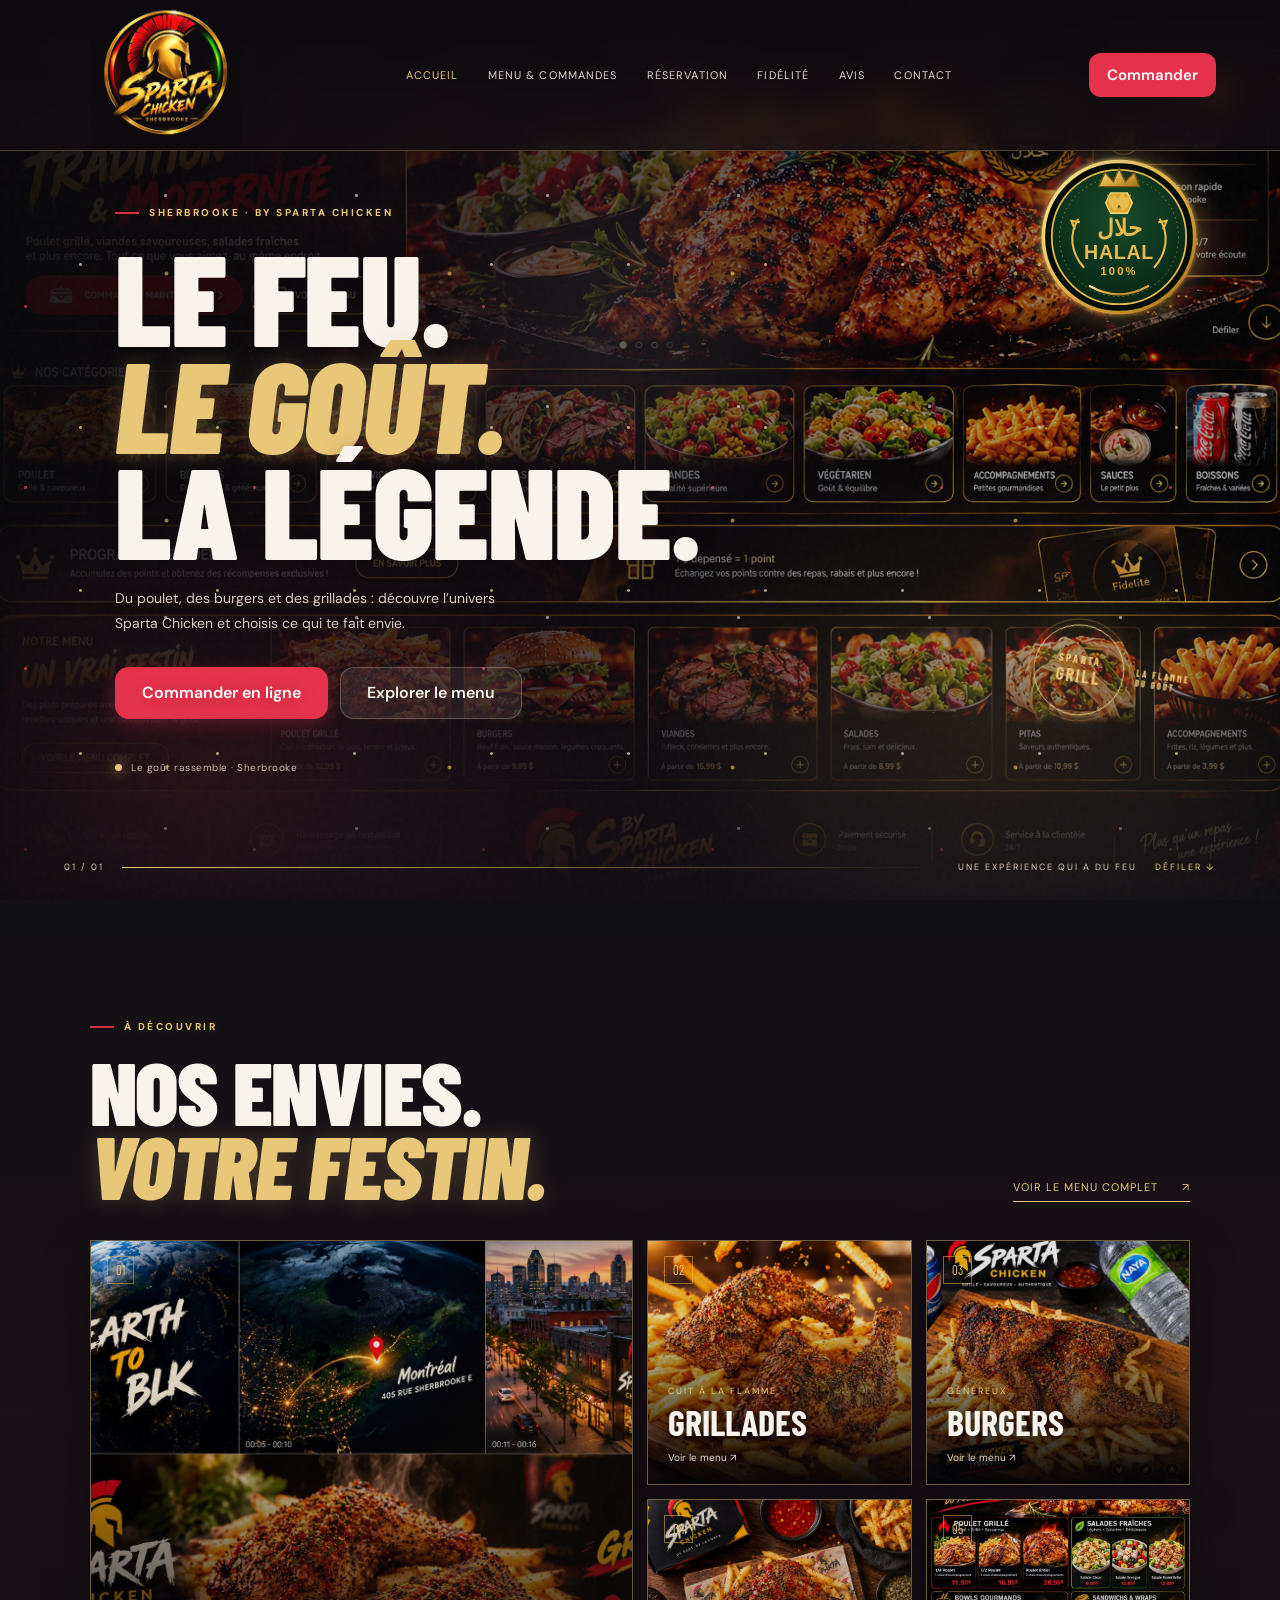
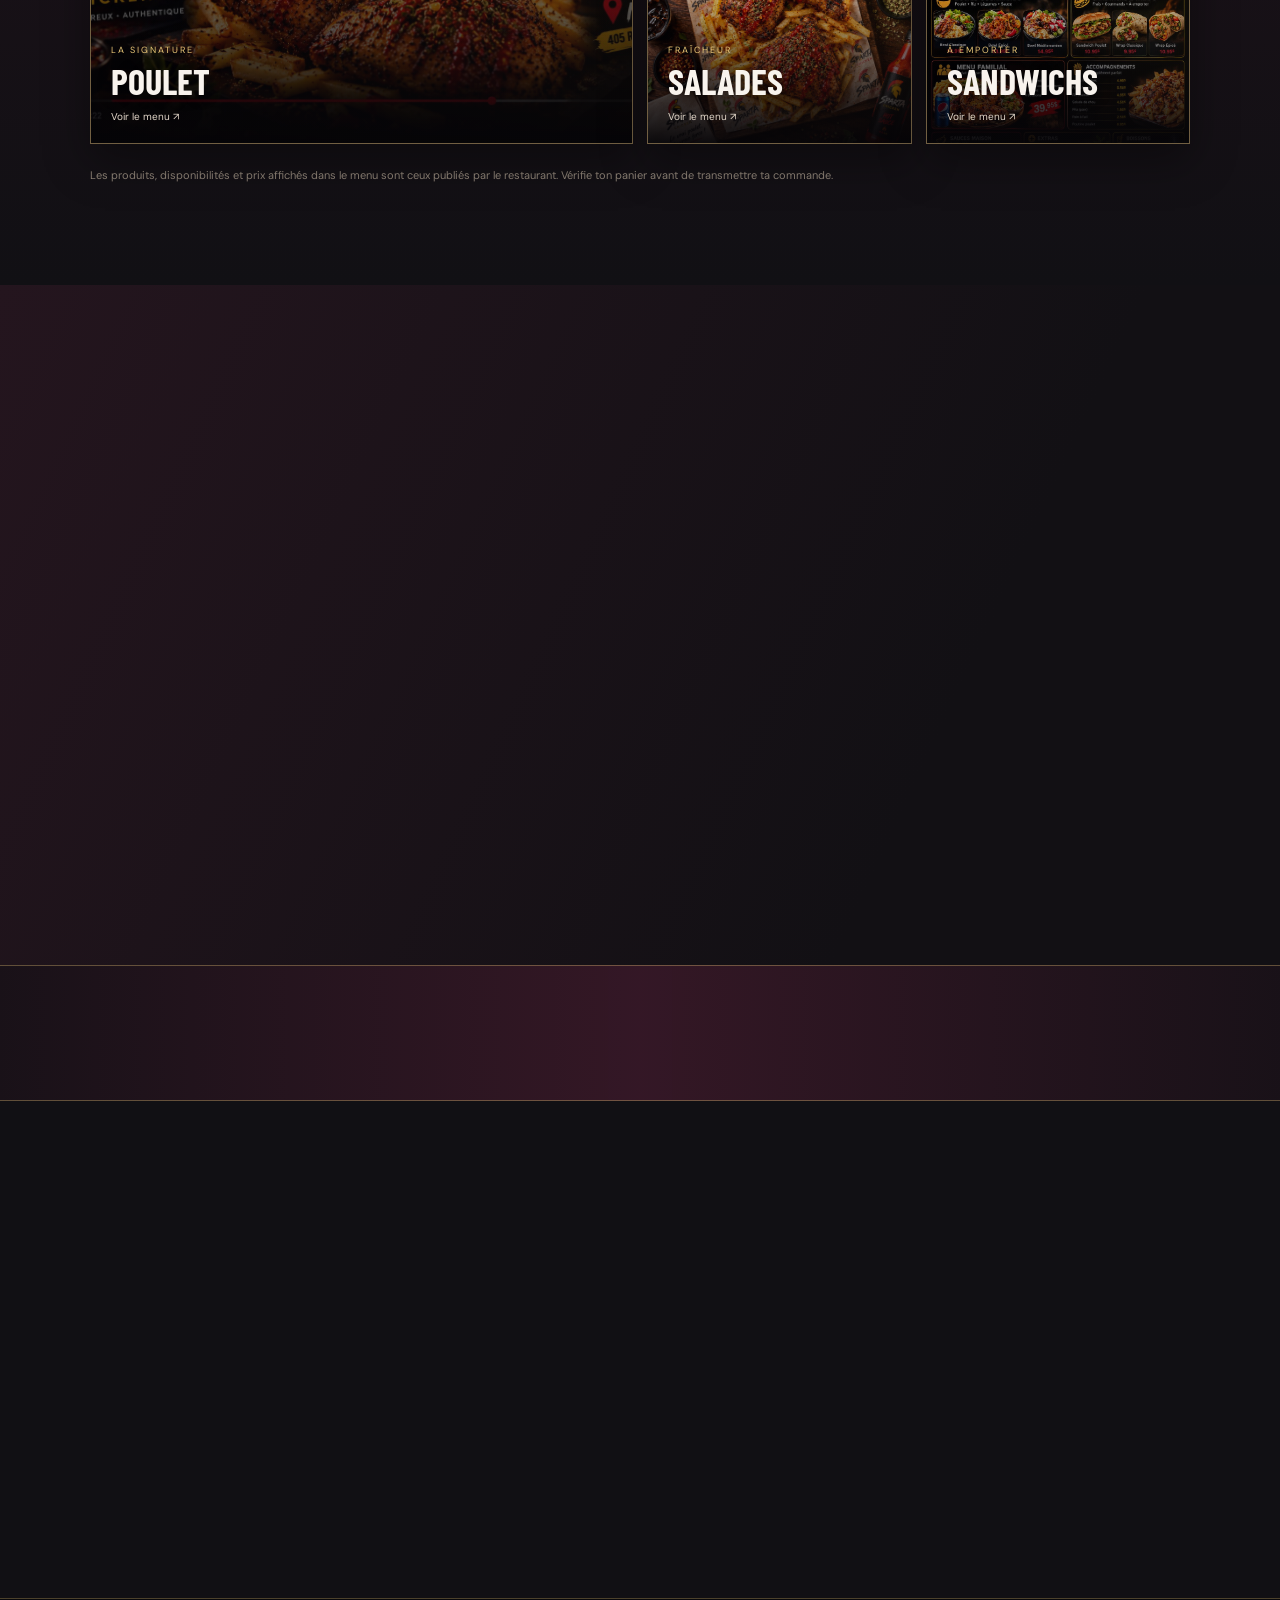
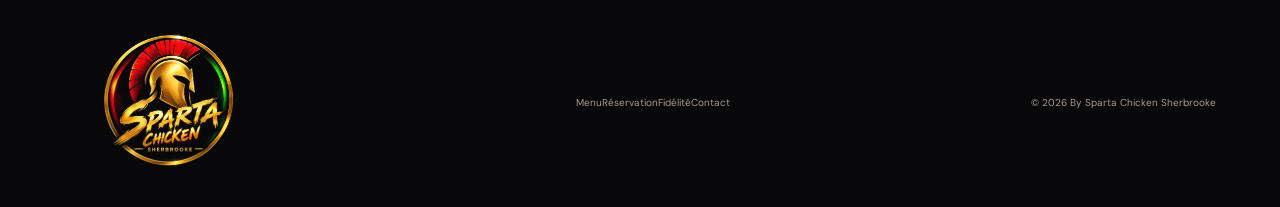
<file: index.html>
<!doctype html>
<html lang="fr-CA">
<head>
  <meta charset="utf-8">
  <meta name="viewport" content="width=device-width, initial-scale=1, viewport-fit=cover">
  <meta name="theme-color" content="#090706">
  <meta name="description" content="By Sparta Chicken Sherbrooke : découvrez le menu, les commandes en ligne et les informations du restaurant.">
  <link rel="canonical" href="/">
  <title>By Sparta Chicken Sherbrooke — Le feu, le goût, la légende</title>
  <link rel="preload" as="video" href="sparta-hero.mp4" type="video/mp4">
  <link rel="stylesheet" href="accueil.css">
</head>
<body>
<div class="ember ember-one"></div><div class="ember ember-two"></div>
<header class="topbar">
  <a class="brand" href="index.html" aria-label="By Sparta Chicken, accueil"><img class="official-logo" src="sparta-chicken-logo.jpg" alt="Logo officiel By Sparta Chicken Sherbrooke" width="420" height="336"></a>
  <button class="menu-toggle" aria-expanded="false" aria-label="Ouvrir le menu">☰</button>
  <nav class="nav" aria-label="Navigation principale">
    <a class="active" href="index.html" aria-current="page">Accueil</a>
    <a href="menu.html">Menu & commandes</a>
    <a href="reservation.html">Réservation</a>
    <a href="fidelite.html">Fidélité</a>
    <a href="avis.html">Avis</a>
    <a href="contact.html">Contact</a>
  </nav>
  <a class="order-pill" href="menu.html#online-checkout">Commander <span>↗</span></a>
</header>
<main>
<section class="hero" aria-label="Accueil Sparta Chicken">
  <video class="hero-video" autoplay muted loop playsinline preload="metadata" poster="sparta-hero-cinema.png"><source src="sparta-hero.mp4" type="video/mp4"></video>
  <div class="hero-shade"></div><div class="hero-grain"></div>
  <div class="hero-copy reveal">
    <p class="eyebrow"><span></span> SHERBROOKE · BY SPARTA CHICKEN</p>
    <h1>Le feu.<br><em>Le goût.</em><br>La légende.</h1>
    <p class="hero-desc">Du poulet, des burgers et des grillades : découvre l’univers Sparta Chicken et choisis ce qui te fait envie.</p>
    <div class="hero-actions"><a class="btn btn-red" href="menu.html#online-checkout">Commander en ligne <b>↗</b></a><a class="btn btn-ghost" href="menu.html">Explorer le menu <b>↓</b></a></div>
    <div class="hero-footnote"><span class="gold-dot"></span> Le goût rassemble · Sherbrooke</div>
  </div>
  <div class="hero-stamp"><span class="stamp-ring">SPARTA<br><b>GRILL</b></span><small>LA FLAMME<br>DU GOÛT</small></div>
  <div class="halal-seal" aria-label="Sparta Chicken — Halal 100 pour cent"><img src="halal-sparta-badge.svg" alt="Sparta Chicken — Halal 100 %"></div>
  <div class="hero-bottom"><span>01 / 01</span><span class="hero-line"></span><span>UNE EXPÉRIENCE QUI A DU FEU</span><a class="scroll-cue" href="#categories">DÉFILER ↓</a></div>
</section>
<section class="category-section" id="categories">
  <div class="section-head reveal"><div><p class="eyebrow"><span></span> À DÉCOUVRIR</p><h2>Nos envies.<br><em>Votre festin.</em></h2></div><a href="menu.html" class="text-link">Voir le menu complet <span>↗</span></a></div>
  <div class="category-grid">
    <a class="food-card card-large reveal" href="menu.html"><img src="chicken.jpg" alt="Poulet grillé Sparta" loading="lazy"><span class="card-number">01</span><span class="card-caption"><small>LA SIGNATURE</small><strong>Poulet</strong><i>Voir le menu ↗</i></span></a>
    <a class="food-card reveal" href="menu.html"><img src="grill.jpg" alt="Grillades" loading="lazy"><span class="card-number">02</span><span class="card-caption"><small>CUIT À LA FLAMME</small><strong>Grillades</strong><i>Voir le menu ↗</i></span></a>
    <a class="food-card reveal" href="menu.html"><img src="burger.jpg" alt="Burger" loading="lazy"><span class="card-number">03</span><span class="card-caption"><small>GÉNÉREUX</small><strong>Burgers</strong><i>Voir le menu ↗</i></span></a>
    <a class="food-card reveal" href="menu.html"><img src="salad.jpg" alt="Salade fraîche" loading="lazy"><span class="card-number">04</span><span class="card-caption"><small>FRAÎCHEUR</small><strong>Salades</strong><i>Voir le menu ↗</i></span></a>
    <a class="food-card reveal" href="menu.html"><img src="sandwich.jpg" alt="Sandwich" loading="lazy"><span class="card-number">05</span><span class="card-caption"><small>À EMPORTER</small><strong>Sandwichs</strong><i>Voir le menu ↗</i></span></a>
  </div>
  <p class="menu-note">Les produits, disponibilités et prix affichés dans le menu sont ceux publiés par le restaurant. Vérifie ton panier avant de transmettre ta commande.</p>
</section>
<section class="manifesto" id="histoire"><div class="manifesto-image reveal"><img src="grill.jpg" alt="Cuisson au grill" loading="lazy"><div class="image-label">L’ESPRIT SPARTA</div></div><div class="manifesto-copy reveal"><p class="eyebrow"><span></span> NOTRE UNIVERS</p><h2>La passion<br>se goûte.<br><em>La flamme se partage.</em></h2><p>Des plats généreux, des saveurs franches et une expérience simple pour découvrir le menu et commander.</p><a class="btn btn-ghost" href="menu.html">Découvrir le menu <b>↗</b></a></div></section>
<section class="promise" id="promesses"><div class="promise-item reveal"><span>✦</span><div><b>Un menu à découvrir</b><small>Consulte les produits disponibles</small></div></div><div class="promise-item reveal"><span>♨</span><div><b>Commande en ligne</b><small>Ramassage ou demande de livraison</small></div></div><div class="promise-item reveal"><span>⌁</span><div><b>Une équipe à votre écoute</b><small>Retrouve nos informations de contact</small></div></div></section>
<section class="final-cta reveal"><p class="eyebrow"><span></span> PRÊT À PASSER À TABLE ?</p><h2>La prochaine bouchée<br><em>vous attend.</em></h2><a class="btn btn-red" href="menu.html#online-checkout">Voir le menu et commander <b>↗</b></a></section>
</main>
<footer><a class="brand" href="index.html"><img class="official-logo" src="sparta-chicken-logo.jpg" alt="Logo officiel By Sparta Chicken Sherbrooke" width="420" height="336"></a><nav aria-label="Liens de pied de page"><a href="menu.html">Menu</a><a href="reservation.html">Réservation</a><a href="fidelite.html">Fidélité</a><a href="contact.html">Contact</a></nav><span>© <span id="year"></span> By Sparta Chicken Sherbrooke</span></footer>
<script src="accueil.js"></script>
</body></html>
</file>
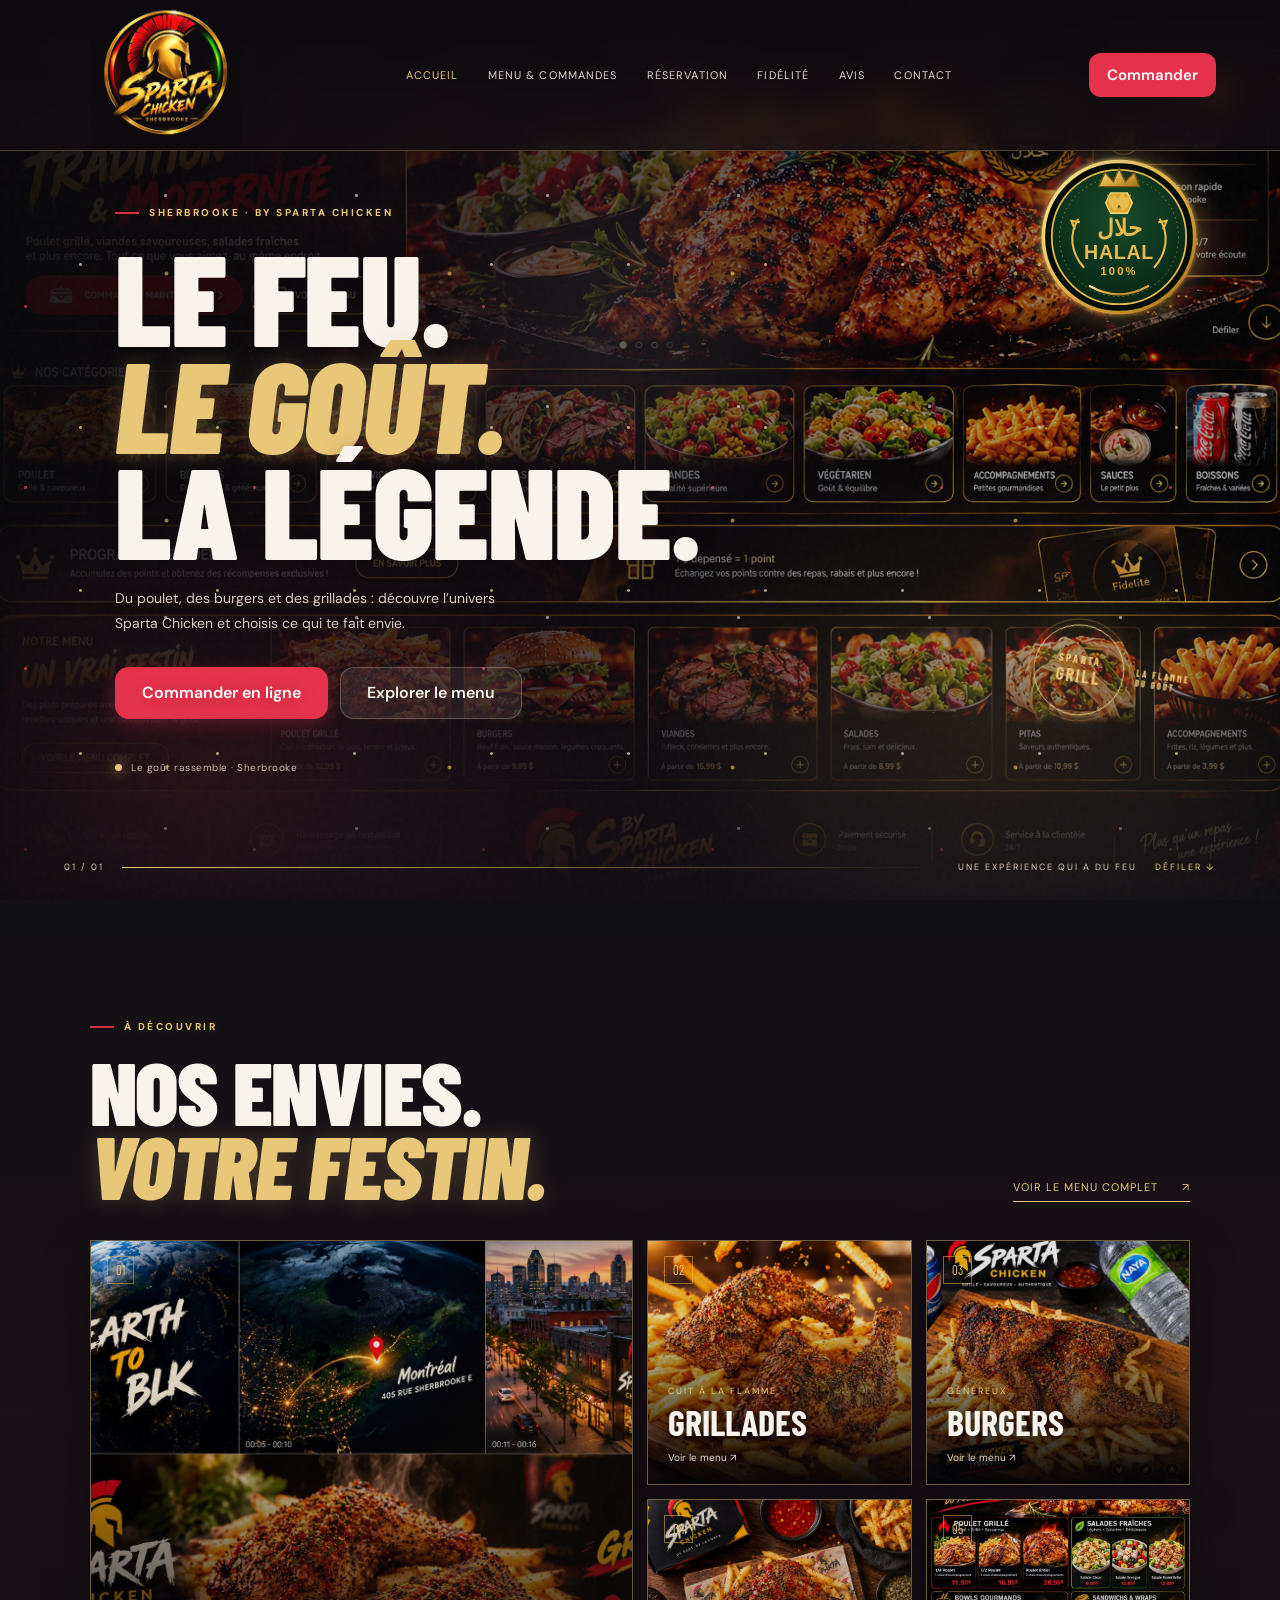
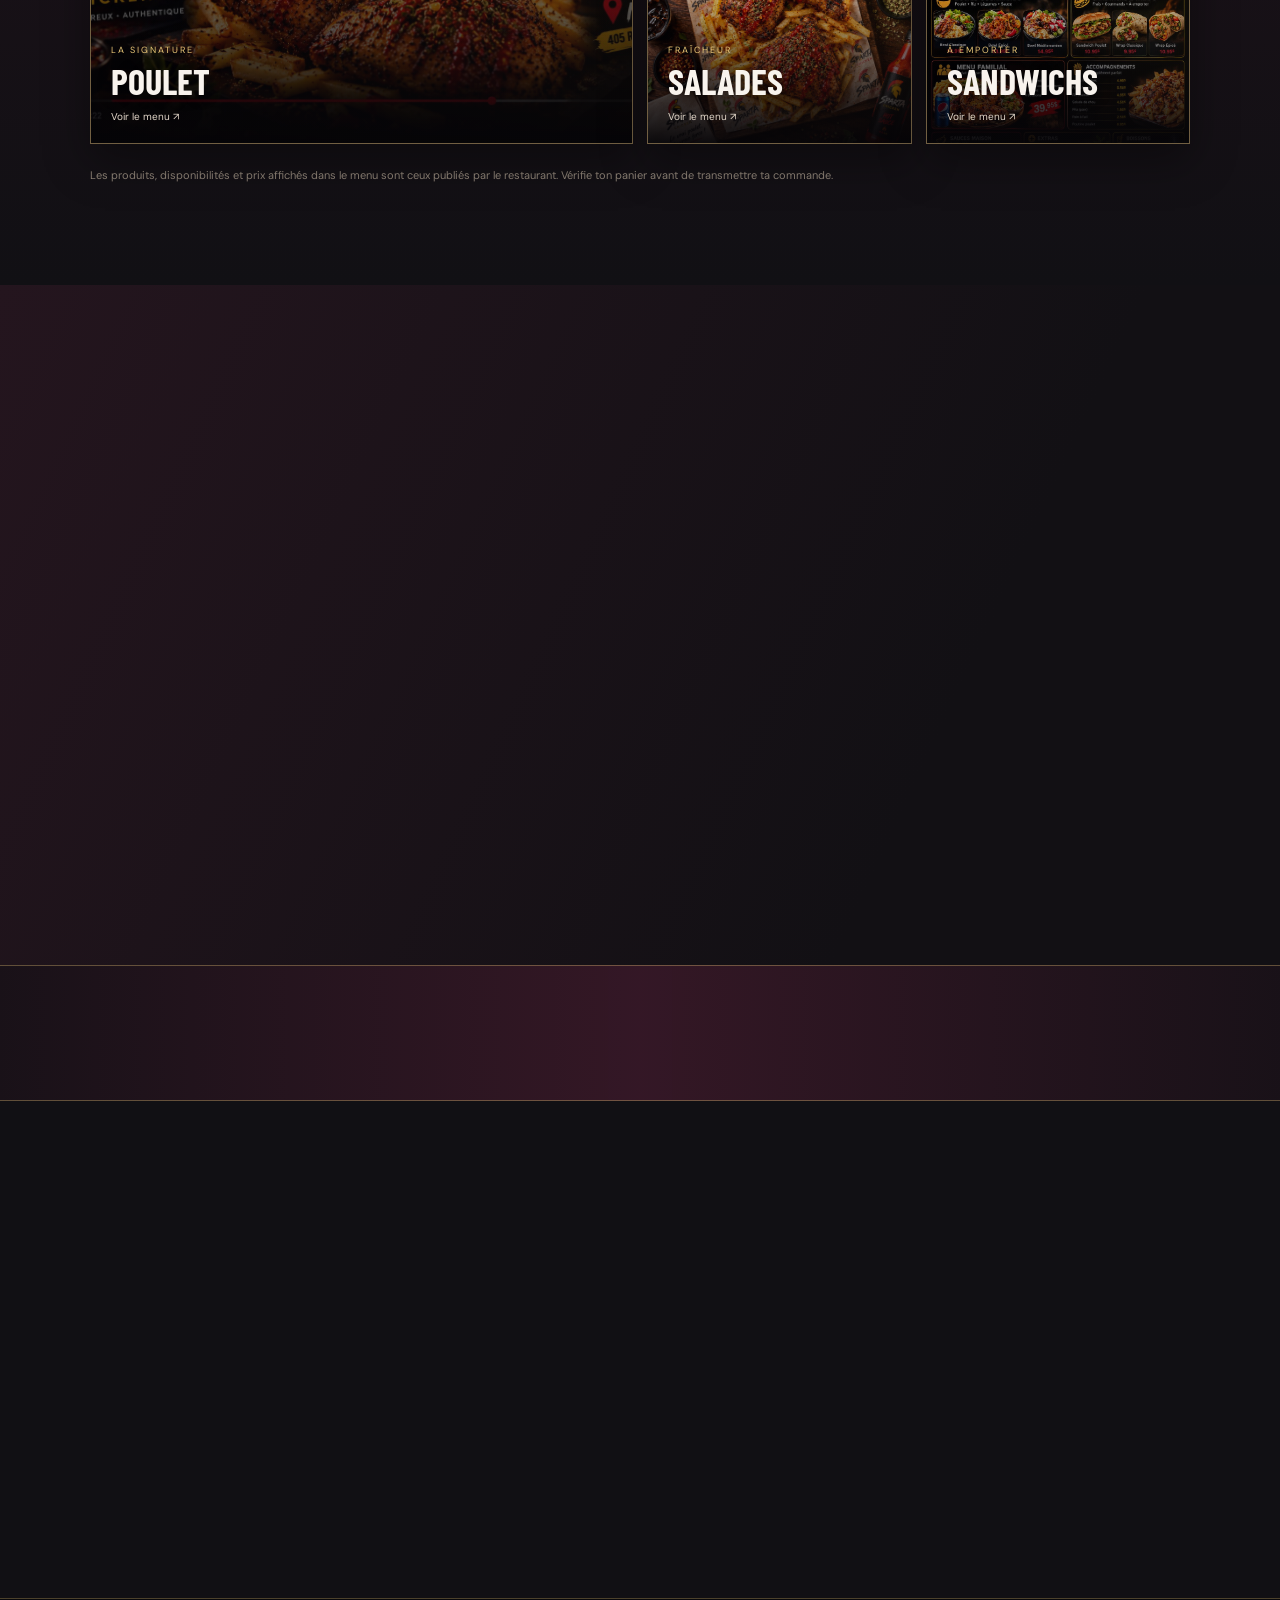
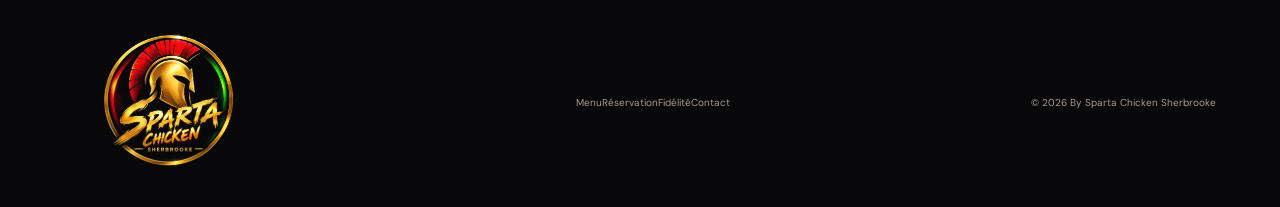
<file: accueil.html>
<!doctype html>
<html lang="fr-CA">
<head><meta charset="utf-8"><meta name="viewport" content="width=device-width,initial-scale=1"><meta http-equiv="refresh" content="0; url=index.html"><link rel="canonical" href="index.html"><title>By Sparta Chicken Sherbrooke</title></head>
<body><p>La page d’accueil a été déplacée. <a href="index.html">Continuer vers Sparta Chicken Sherbrooke</a>.</p><script>location.replace("index.html");</script></body></html>
</file>
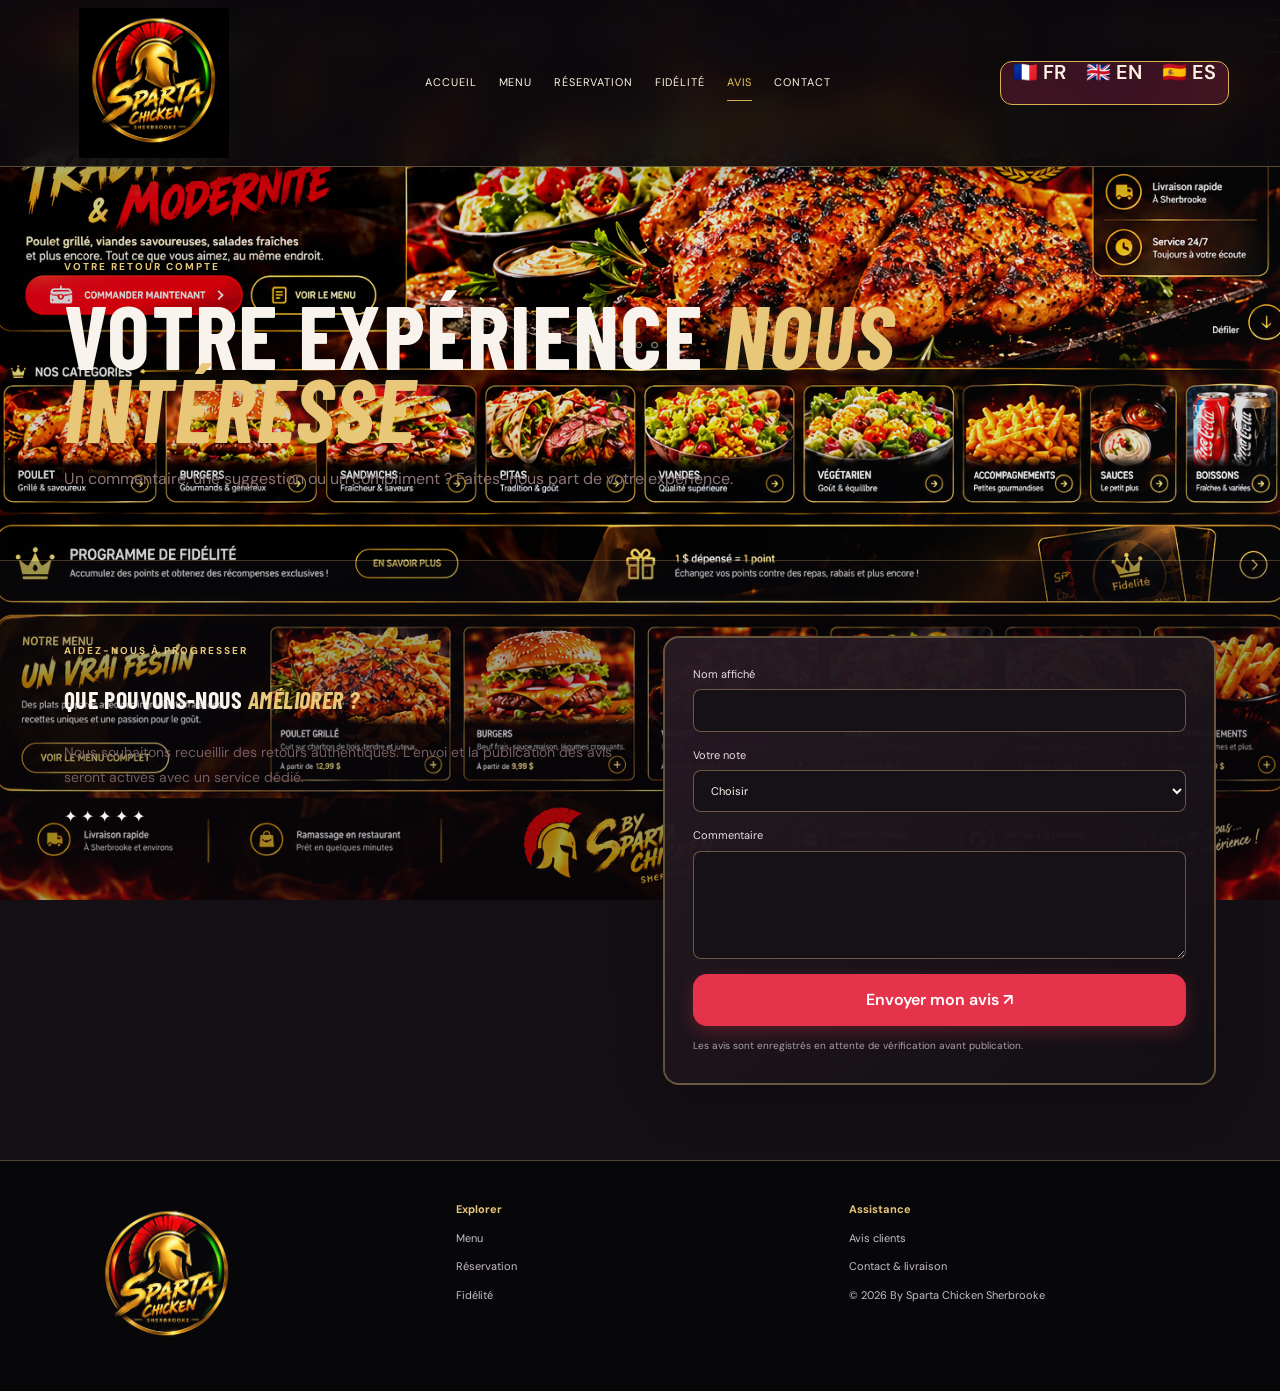
<file: avis.html>
<!doctype html><html lang="fr"><head><meta charset="utf-8"><meta name="viewport" content="width=device-width,initial-scale=1"><title>Votre avis | Sparta Chicken Sherbrooke</title><link rel="stylesheet" href="styles.css"></head><body><div class="site-video-background" aria-hidden="true"><video autoplay muted loop playsinline preload="metadata" poster="sparta-hero-cinema.png"><source src="8E293A04-612E-45FC-B746-1A6BF1EED0FF.mov" type="video/quicktime"></video><div class="site-video-shade"></div></div><div class="embers"></div><header class="header"><a class="brand" href="index.html"><img class="official-logo" src="sparta-chicken-logo.jpg" alt="Logo officiel By Sparta Chicken Sherbrooke" width="420" height="336"></a><button class="toggle" aria-label="Menu">☰</button><nav class="nav"><a href="index.html">Accueil</a><a href="menu.html">Menu</a><a href="reservation.html">Réservation</a><a href="fidelite.html">Fidélité</a><a href="avis.html">Avis</a><a href="contact.html">Contact</a></nav><span class="lang">🇫🇷 FR　🇬🇧 EN　🇪🇸 ES</span></header><main><section class="page-hero"><span class="eyebrow">VOTRE RETOUR COMPTE</span><h1>Votre expérience <em>nous intéresse</em></h1><p>Un commentaire, une suggestion ou un compliment ? Faites-nous part de votre expérience.</p></section><section class="section form-layout"><div><span class="eyebrow">AIDEZ-NOUS À PROGRESSER</span><h2>Que pouvons-nous <em>améliorer ?</em></h2><p class="lead">Nous souhaitons recueillir des retours authentiques. L’envoi et la publication des avis seront activés avec un service dédié.</p><div class="rating-big">✦ ✦ ✦ ✦ ✦</div></div><form class="formbox" id="review"><label>Nom affiché<input required name="name" maxlength="80"></label><label>Votre note<select required name="rating"><option value="">Choisir</option><option value="5">5 — Excellent</option><option value="4">4 — Très bien</option><option value="3">3 — Bien</option><option value="2">2 — À améliorer</option><option value="1">1 — Décevant</option></select></label><label>Commentaire<textarea required name="comment" maxlength="2000" rows="5"></textarea></label><button class="btn red" type="submit">Envoyer mon avis ↗</button><p class="message" aria-live="polite"></p><small class="fine">Les avis sont enregistrés en attente de vérification avant publication.</small></form></section></main><footer class="footer"><a class="brand" href="index.html"><img class="official-logo" src="sparta-chicken-logo.jpg" alt="Logo officiel By Sparta Chicken Sherbrooke" width="420" height="336"></a><div><b>Explorer</b><a href="menu.html">Menu</a><a href="reservation.html">Réservation</a><a href="fidelite.html">Fidélité</a></div><div><b>Assistance</b><a href="avis.html">Avis clients</a><a href="contact.html">Contact & livraison</a><span>© 2026 By Sparta Chicken Sherbrooke</span></div></footer><script src="app.js"></script></body></html>
</file>
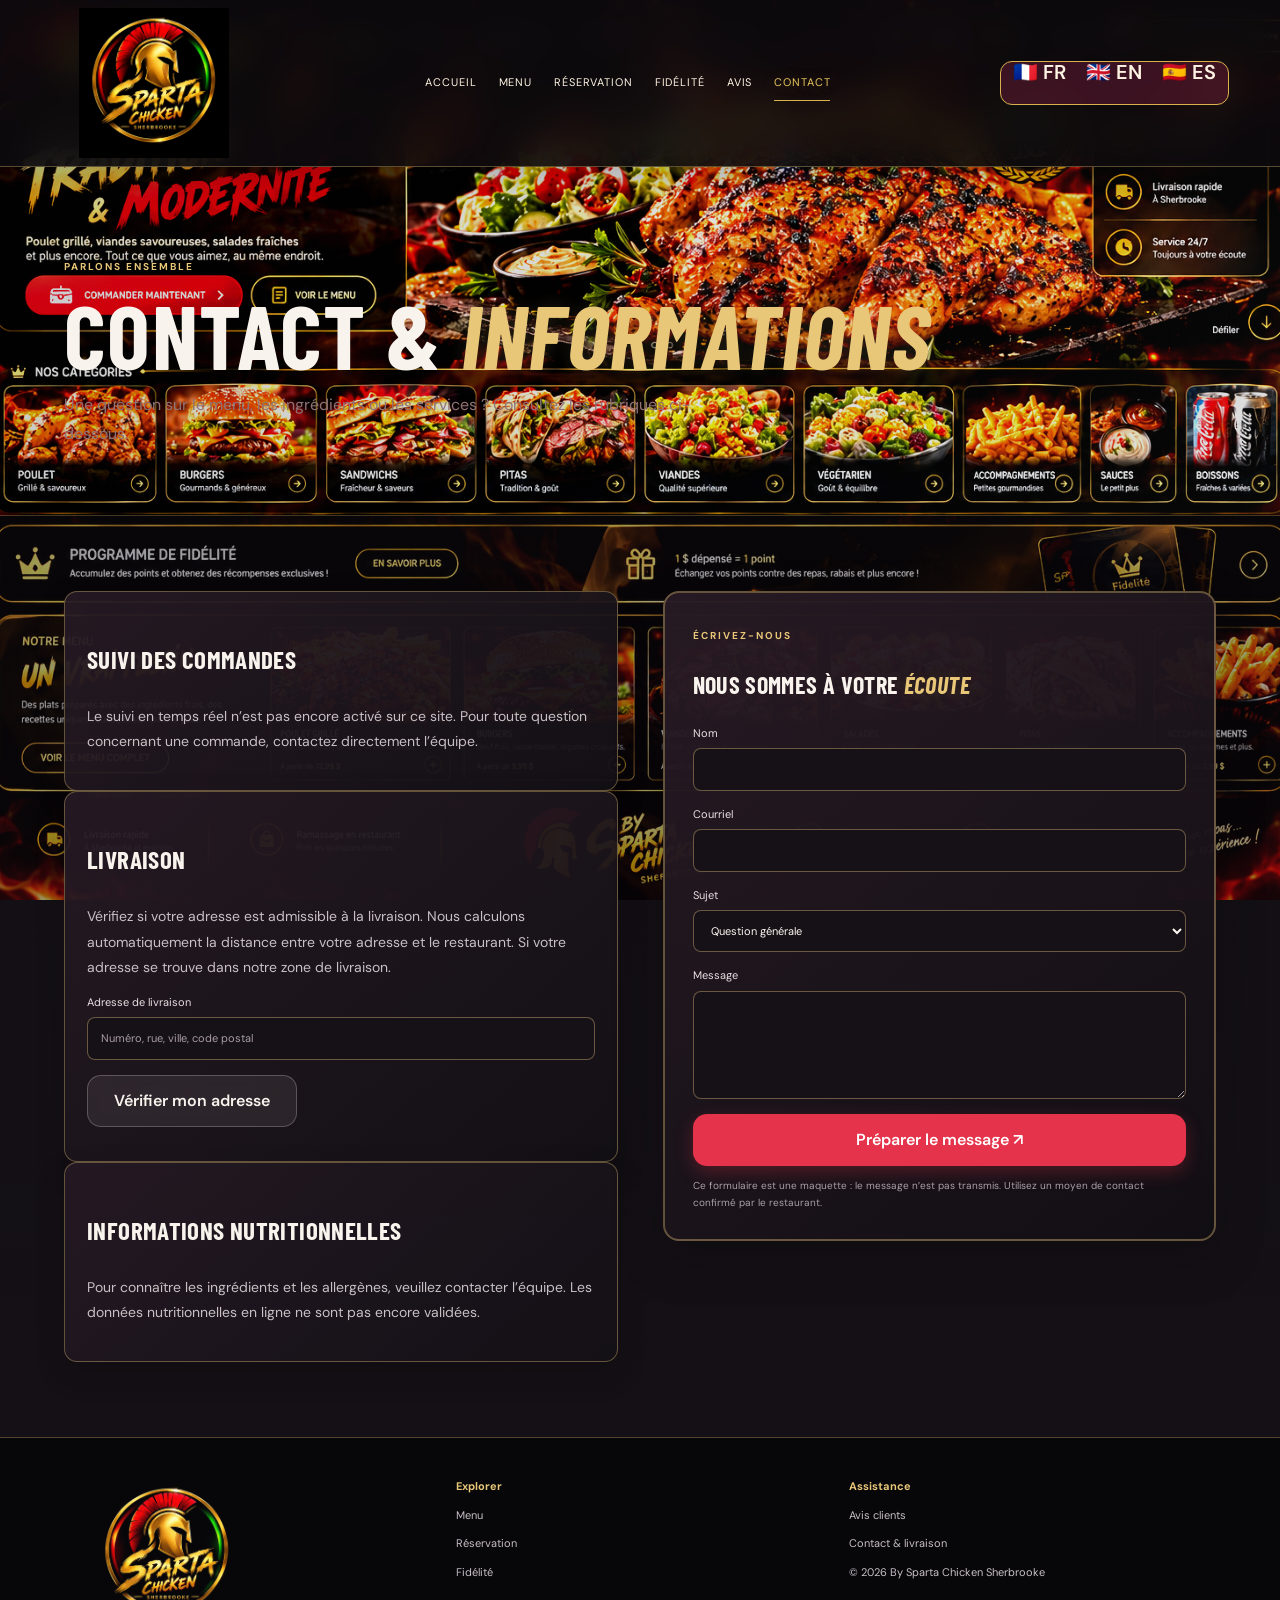
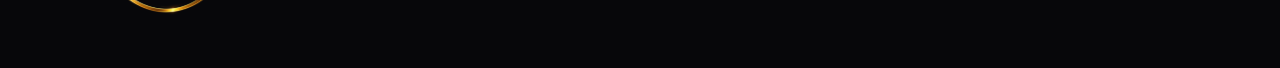
<file: contact.html>
<!doctype html><html lang="fr"><head><meta charset="utf-8"><meta name="viewport" content="width=device-width,initial-scale=1"><title>Contact | Sparta Chicken Sherbrooke</title><link rel="stylesheet" href="styles.css"></head><body><div class="site-video-background" aria-hidden="true"><video autoplay muted loop playsinline preload="metadata" poster="sparta-hero-cinema.png"><source src="8E293A04-612E-45FC-B746-1A6BF1EED0FF.mov" type="video/quicktime"></video><div class="site-video-shade"></div></div><div class="embers"></div><header class="header"><a class="brand" href="index.html"><img class="official-logo" src="sparta-chicken-logo.jpg" alt="Logo officiel By Sparta Chicken Sherbrooke" width="420" height="336"></a><button class="toggle" aria-label="Menu">☰</button><nav class="nav"><a href="index.html">Accueil</a><a href="menu.html">Menu</a><a href="reservation.html">Réservation</a><a href="fidelite.html">Fidélité</a><a href="avis.html">Avis</a><a href="contact.html">Contact</a></nav><span class="lang">🇫🇷 FR　🇬🇧 EN　🇪🇸 ES</span></header><main><section class="page-hero"><span class="eyebrow">PARLONS ENSEMBLE</span><h1>Contact & <em>informations</em></h1><p>Une question sur le menu, les ingrédients ou les services ? Consultez les rubriques ci-dessous.</p></section><section class="section two-col"><div><article class="mini"><h3>Suivi des commandes</h3><p class="lead">Le suivi en temps réel n’est pas encore activé sur ce site. Pour toute question concernant une commande, contactez directement l’équipe.</p></article><article class="mini" id="livraison"><h3>Livraison</h3><p class="lead">Vérifiez si votre adresse est admissible à la livraison. Nous calculons automatiquement la distance entre votre adresse et le restaurant. Si votre adresse se trouve dans notre zone de livraison.</p><form id="delivery"><label>Adresse de livraison<input required autocomplete="street-address" placeholder="Numéro, rue, ville, code postal"></label><button class="btn outline">Vérifier mon adresse</button><p class="message"></p></form></article><article class="mini"><h3>Informations nutritionnelles</h3><p class="lead">Pour connaître les ingrédients et les allergènes, veuillez contacter l’équipe. Les données nutritionnelles en ligne ne sont pas encore validées.</p><form id="nutrition" class="hidden"><label>Portions poulet<input name="chicken" type="number" min="0" max="10" value="1"></label><label>Portions frites<input name="fries" type="number" min="0" max="10" value="1"></label><label>Portions salade<input name="salad" type="number" min="0" max="10" value="0"></label><button class="btn outline">Calculer</button><p class="result">Estimation : —</p></form></article></div><form class="formbox" id="contact"><span class="eyebrow">ÉCRIVEZ-NOUS</span><h2>Nous sommes à votre <em>écoute</em></h2><label>Nom<input required></label><label>Courriel<input type="email" required></label><label>Sujet<select><option>Question générale</option><option>Commande</option><option>Allergènes</option><option>Commentaire</option></select></label><label>Message<textarea rows="5" required></textarea></label><button class="btn red">Préparer le message ↗</button><p class="message"></p><small class="fine">Ce formulaire est une maquette : le message n’est pas transmis. Utilisez un moyen de contact confirmé par le restaurant.</small></form></section></main><footer class="footer"><a class="brand" href="index.html"><img class="official-logo" src="sparta-chicken-logo.jpg" alt="Logo officiel By Sparta Chicken Sherbrooke" width="420" height="336"></a><div><b>Explorer</b><a href="menu.html">Menu</a><a href="reservation.html">Réservation</a><a href="fidelite.html">Fidélité</a></div><div><b>Assistance</b><a href="avis.html">Avis clients</a><a href="contact.html">Contact & livraison</a><span>© 2026 By Sparta Chicken Sherbrooke</span></div></footer><script src="app.js"></script></body></html>
</file>
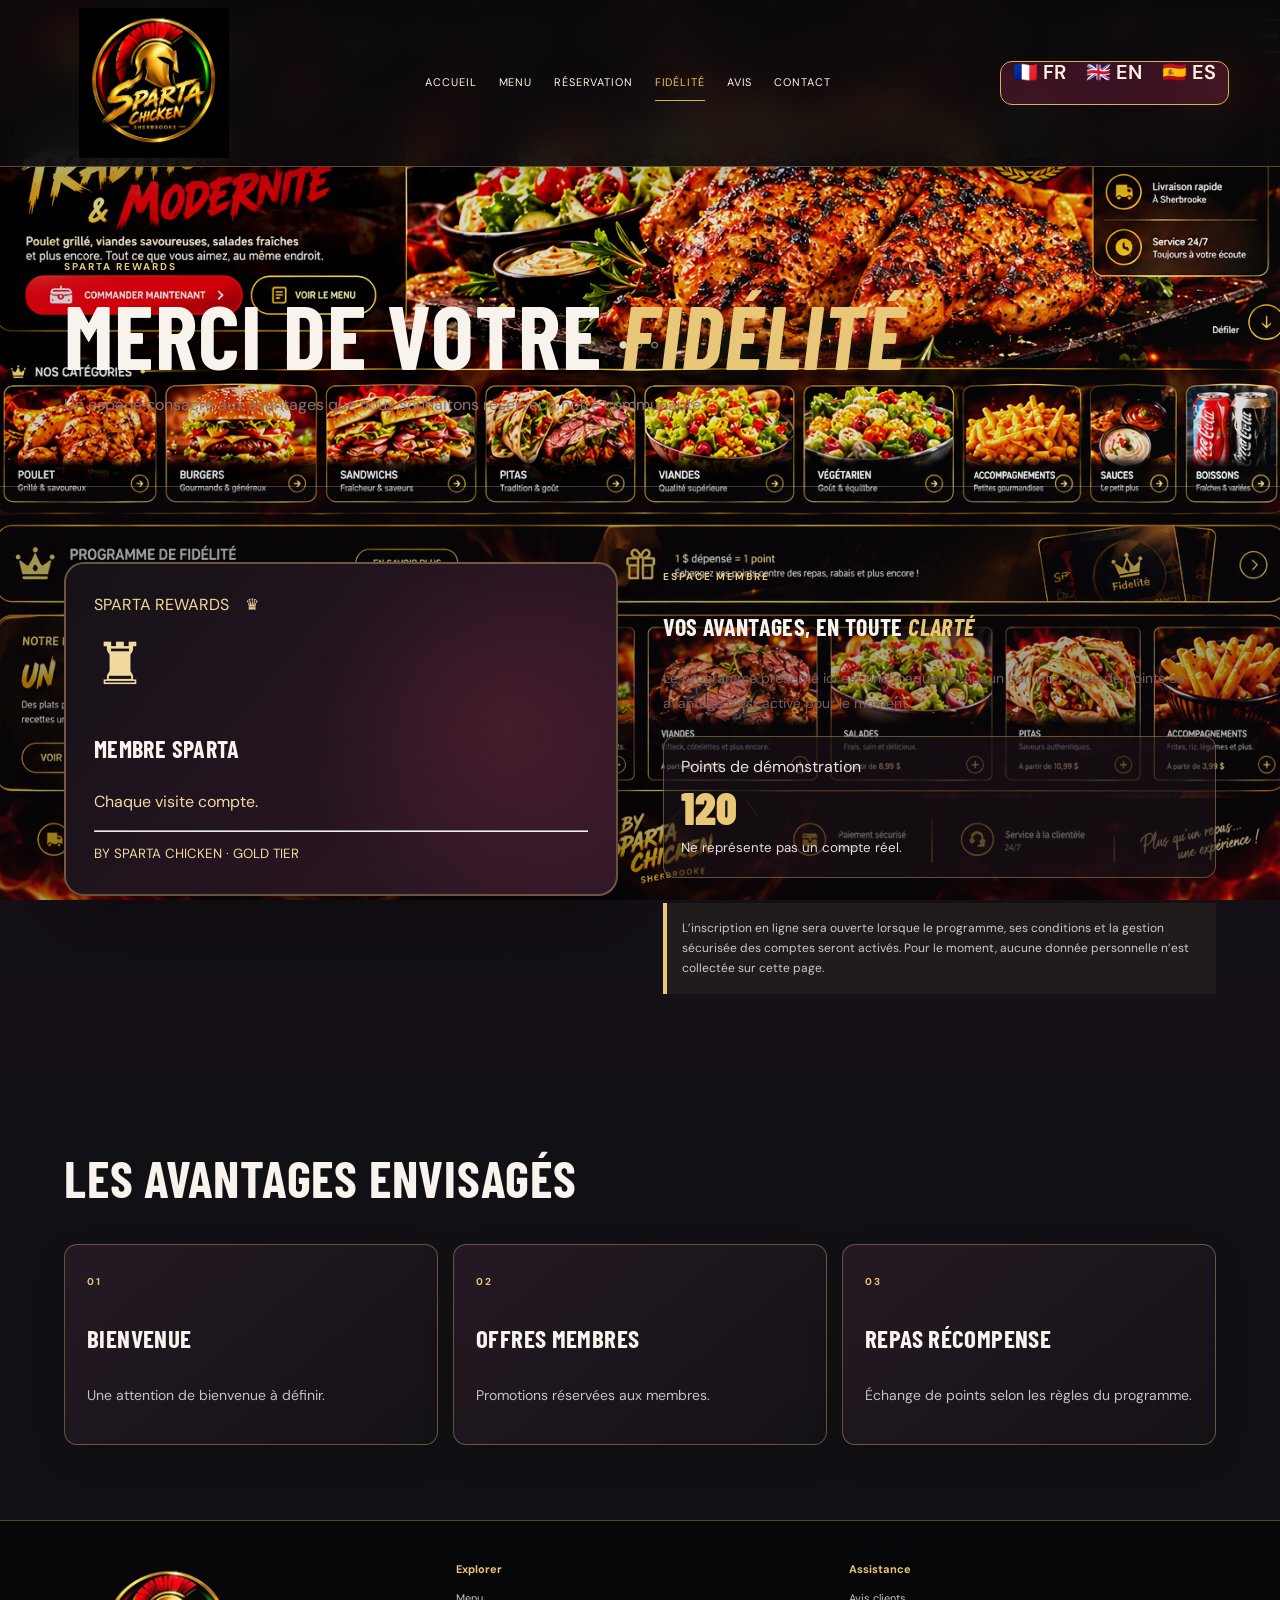
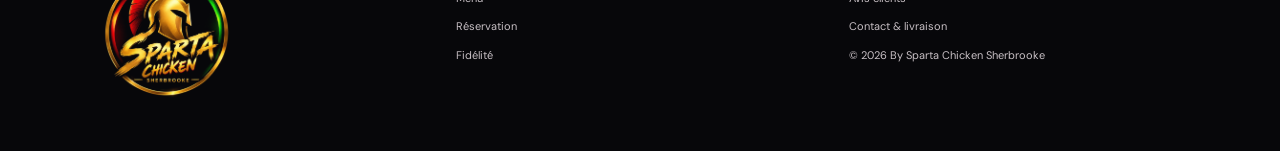
<file: fidelite.html>
<!doctype html><html lang="fr"><head><meta charset="utf-8"><meta name="viewport" content="width=device-width,initial-scale=1"><title>Fidélité | Sparta Chicken Sherbrooke</title><link rel="stylesheet" href="styles.css"></head><body><div class="site-video-background" aria-hidden="true"><video autoplay muted loop playsinline preload="metadata" poster="sparta-hero-cinema.png"><source src="8E293A04-612E-45FC-B746-1A6BF1EED0FF.mov" type="video/quicktime"></video><div class="site-video-shade"></div></div><div class="embers"></div><header class="header"><a class="brand" href="index.html"><img class="official-logo" src="sparta-chicken-logo.jpg" alt="Logo officiel By Sparta Chicken Sherbrooke" width="420" height="336"></a><button class="toggle" aria-label="Menu">☰</button><nav class="nav"><a href="index.html">Accueil</a><a href="menu.html">Menu</a><a href="reservation.html">Réservation</a><a href="fidelite.html">Fidélité</a><a href="avis.html">Avis</a><a href="contact.html">Contact</a></nav><span class="lang">🇫🇷 FR　🇬🇧 EN　🇪🇸 ES</span></header><main><section class="page-hero"><span class="eyebrow">SPARTA REWARDS</span><h1>Merci de votre <em>fidélité</em></h1><p>Un espace consacré aux avantages que nous souhaitons réserver à notre communauté.</p></section><section class="section two-col"><div class="membership reveal"><span>SPARTA REWARDS　♛</span><div class="big">♜</div><h2>MEMBRE SPARTA</h2><p>Chaque visite compte.</p><hr><small>BY SPARTA CHICKEN · GOLD TIER</small></div><div><span class="eyebrow">ESPACE MEMBRE</span><h2>Vos avantages, en toute <em>clarté</em></h2><p class="lead">Le programme présenté ici est une maquette. Aucun compte, solde de points ou avantage n’est activé pour le moment.</p><div class="points">Points de démonstration<strong>120</strong><small>Ne représente pas un compte réel.</small></div><div class="notice">L’inscription en ligne sera ouverte lorsque le programme, ses conditions et la gestion sécurisée des comptes seront activés. Pour le moment, aucune donnée personnelle n’est collectée sur cette page.</div></div></section><section class="section"><div class="heading"><h2>Les avantages envisagés</h2></div><div class="grid3"><article class="mini"><span class="eyebrow">01</span><h3>Bienvenue</h3><p class="lead">Une attention de bienvenue à définir.</p></article><article class="mini"><span class="eyebrow">02</span><h3>Offres membres</h3><p class="lead">Promotions réservées aux membres.</p></article><article class="mini"><span class="eyebrow">03</span><h3>Repas récompense</h3><p class="lead">Échange de points selon les règles du programme.</p></article></div></section></main><footer class="footer"><a class="brand" href="index.html"><img class="official-logo" src="sparta-chicken-logo.jpg" alt="Logo officiel By Sparta Chicken Sherbrooke" width="420" height="336"></a><div><b>Explorer</b><a href="menu.html">Menu</a><a href="reservation.html">Réservation</a><a href="fidelite.html">Fidélité</a></div><div><b>Assistance</b><a href="avis.html">Avis clients</a><a href="contact.html">Contact & livraison</a><span>© 2026 By Sparta Chicken Sherbrooke</span></div></footer><script src="app.js"></script></body></html>
</file>
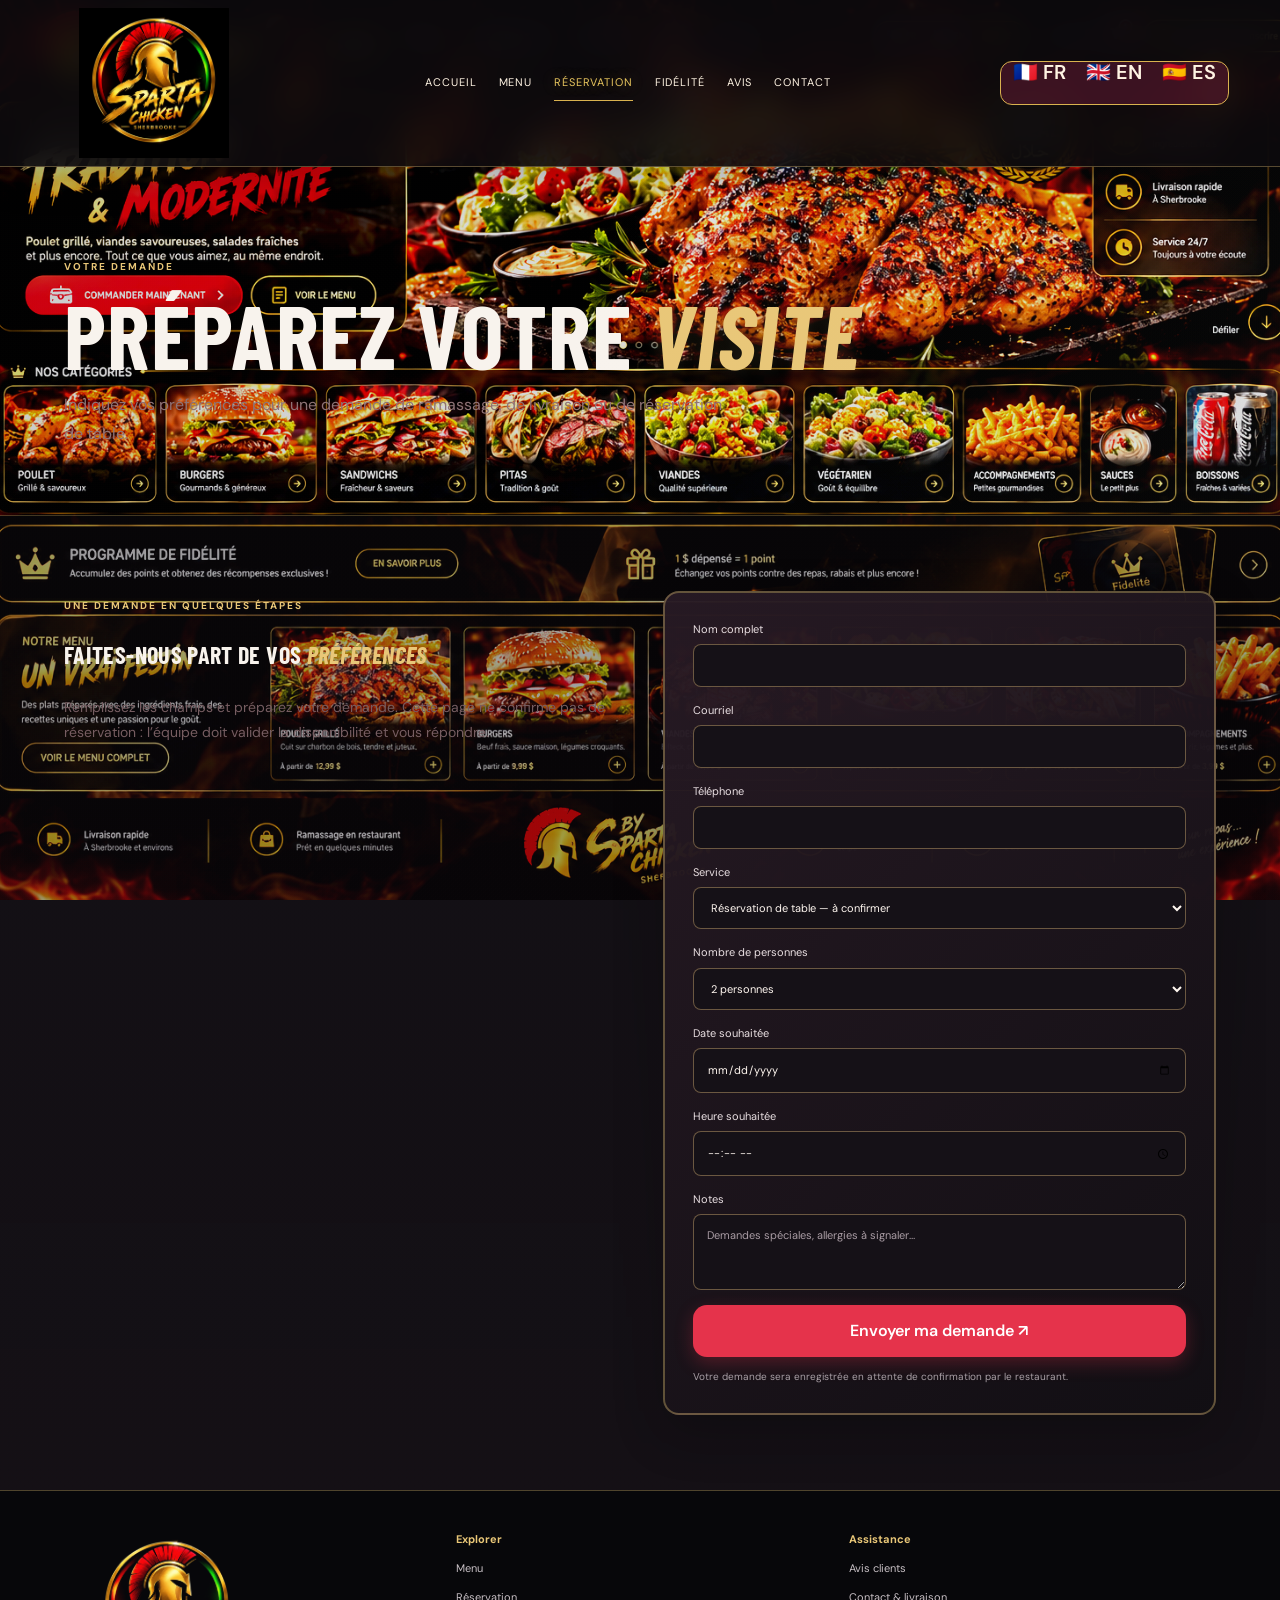
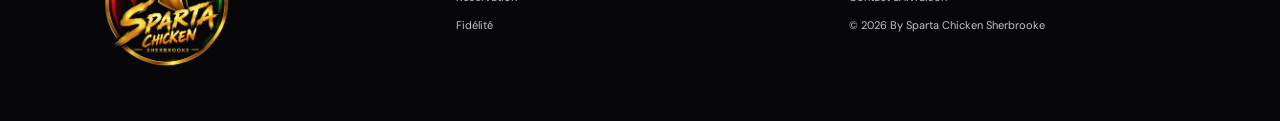
<file: reservation.html>
<!doctype html><html lang="fr"><head><meta charset="utf-8"><meta name="viewport" content="width=device-width,initial-scale=1"><title>Demande de service | Sparta Chicken Sherbrooke</title><link rel="stylesheet" href="styles.css"></head><body><div class="site-video-background" aria-hidden="true"><video autoplay muted loop playsinline preload="metadata" poster="sparta-hero-cinema.png"><source src="8E293A04-612E-45FC-B746-1A6BF1EED0FF.mov" type="video/quicktime"></video><div class="site-video-shade"></div></div><div class="embers"></div><header class="header"><a class="brand" href="index.html"><img class="official-logo" src="sparta-chicken-logo.jpg" alt="Logo officiel By Sparta Chicken Sherbrooke" width="420" height="336"></a><button class="toggle" aria-label="Menu">☰</button><nav class="nav"><a href="index.html">Accueil</a><a href="menu.html">Menu</a><a href="reservation.html">Réservation</a><a href="fidelite.html">Fidélité</a><a href="avis.html">Avis</a><a href="contact.html">Contact</a></nav><span class="lang">🇫🇷 FR　🇬🇧 EN　🇪🇸 ES</span></header><main><section class="page-hero"><span class="eyebrow">VOTRE DEMANDE</span><h1>Préparez votre <em>visite</em></h1><p>Indiquez vos préférences pour une demande de ramassage, de livraison ou de réservation de table.</p></section><section class="section form-layout"><div><span class="eyebrow">UNE DEMANDE EN QUELQUES ÉTAPES</span><h2>Faites-nous part de vos <em>préférences</em></h2><p class="lead">Remplissez les champs et préparez votre demande. Cette page ne confirme pas de réservation : l’équipe doit valider la disponibilité et vous répondre.</p></div><form class="formbox" id="reservation"><label>Nom complet<input required name="name" autocomplete="name"></label><label>Courriel<input required type="email" name="email"></label><label>Téléphone<input required type="tel" name="phone"></label><label>Service<select name="service" required><option value="table" selected>Réservation de table — à confirmer</option></select></label><label>Nombre de personnes<select name="party_size" required><option value="1">1 personne</option><option value="2" selected>2 personnes</option><option value="3">3 personnes</option><option value="4">4 personnes</option><option value="5">5 personnes</option><option value="6">6 personnes</option><option value="7">7 personnes</option><option value="8">8 personnes</option><option value="9">9 personnes</option><option value="10">10 personnes</option><option value="11">11 personnes</option><option value="12">12 personnes</option></select></label><label>Date souhaitée<input required name="date" id="date" type="date"></label><label>Heure souhaitée<input required name="time" type="time"></label><label>Notes<textarea name="notes" rows="3" maxlength="1000" placeholder="Demandes spéciales, allergies à signaler…"></textarea></label><button class="btn red" type="submit">Envoyer ma demande ↗</button><p class="message" aria-live="polite"></p><small class="fine">Votre demande sera enregistrée en attente de confirmation par le restaurant.</small></form></section></main><footer class="footer"><a class="brand" href="index.html"><img class="official-logo" src="sparta-chicken-logo.jpg" alt="Logo officiel By Sparta Chicken Sherbrooke" width="420" height="336"></a><div><b>Explorer</b><a href="menu.html">Menu</a><a href="reservation.html">Réservation</a><a href="fidelite.html">Fidélité</a></div><div><b>Assistance</b><a href="avis.html">Avis clients</a><a href="contact.html">Contact & livraison</a><span>© 2026 By Sparta Chicken Sherbrooke</span></div></footer><script src="app.js"></script></body></html>
</file>
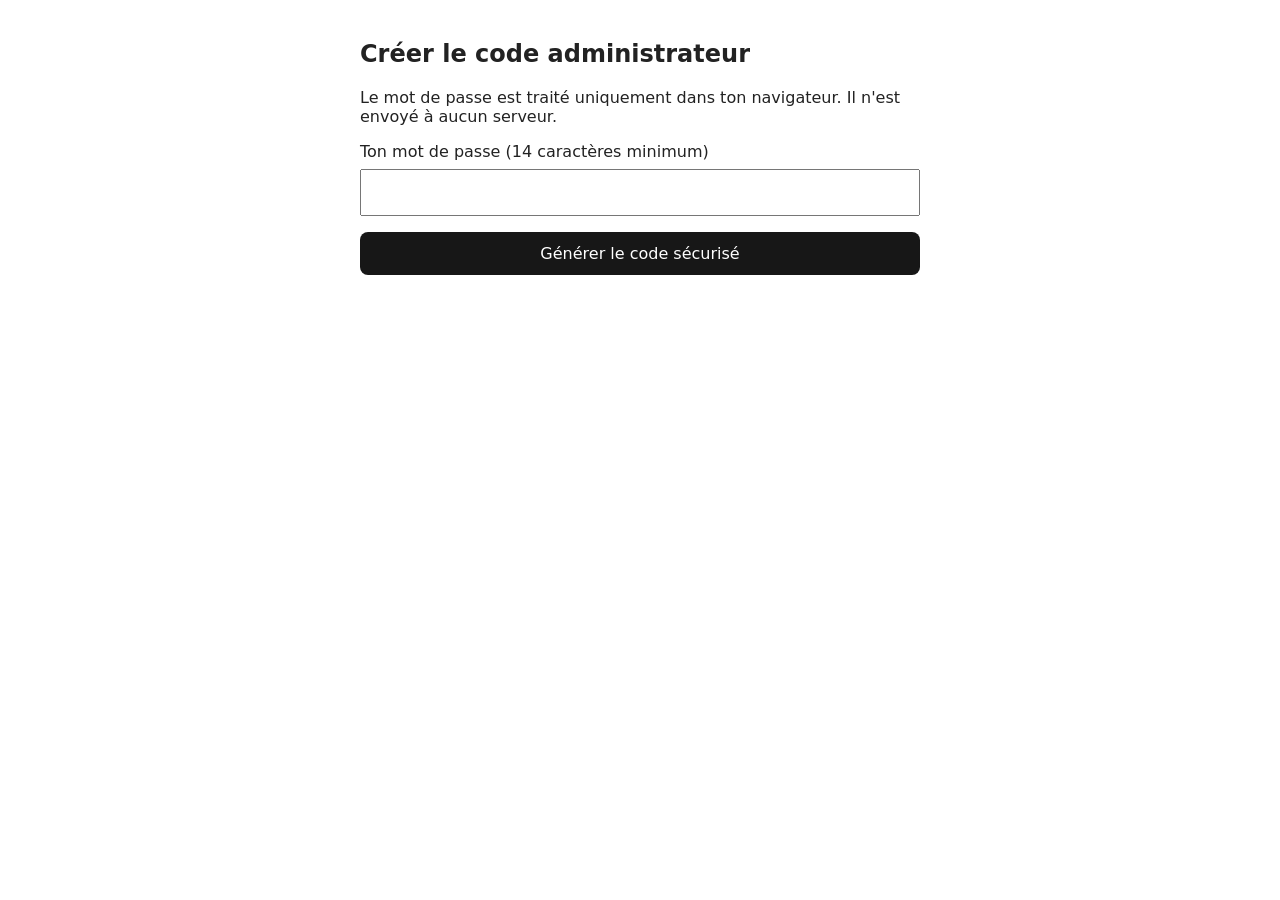
<file: admin/hash-generator.html>
<!doctype html>
<html lang="fr"><meta charset="utf-8"><meta name="viewport" content="width=device-width,initial-scale=1">
<title>Générateur sécurisé — Sparta Chicken</title>
<style>body{font:16px system-ui;max-width:560px;margin:40px auto;padding:0 18px;color:#222}input,button{font:inherit;padding:12px;width:100%;box-sizing:border-box;margin:8px 0}button{background:#171717;color:white;border:0;border-radius:8px}#out{overflow-wrap:anywhere;background:#eee;padding:12px;display:none}</style>
<h2>Créer le code administrateur</h2>
<p>Le mot de passe est traité uniquement dans ton navigateur. Il n'est envoyé à aucun serveur.</p>
<label for="pw">Ton mot de passe (14 caractères minimum)</label>
<input id="pw" type="password" autocomplete="new-password">
<button id="go">Générer le code sécurisé</button>
<p id="msg" role="status"></p><div id="out"></div><button id="copy" style="display:none">Copier le code</button>
<script>
const enc=new TextEncoder();
document.getElementById('go').onclick=async()=>{
 const p=document.getElementById('pw').value, msg=document.getElementById('msg'), out=document.getElementById('out'), copy=document.getElementById('copy');
 out.style.display='none';copy.style.display='none';
 if(p.length<14){msg.textContent='Choisis au moins 14 caractères.';return}
 msg.textContent='Génération…';
 try{
  const salt=crypto.getRandomValues(new Uint8Array(16));
  const key=await crypto.subtle.importKey('raw',enc.encode(p),'PBKDF2',false,['deriveBits']);
  const bits=new Uint8Array(await crypto.subtle.deriveBits({name:'PBKDF2',salt,iterations:100000,hash:'SHA-256'},key,256));
  const hex=a=>Array.from(a,x=>x.toString(16).padStart(2,'0')).join('');
  out.textContent=hex(salt)+':'+hex(bits);out.style.display='block';copy.style.display='block';
  msg.textContent='Code prêt. Copie-le dans ADMIN_PASSWORD_HASH.';
  document.getElementById('pw').value='';
 }catch(e){msg.textContent='Erreur : navigateur non compatible. Essaie un navigateur récent.'}
};
document.getElementById('copy').onclick=async()=>{await navigator.clipboard.writeText(document.getElementById('out').textContent);document.getElementById('msg').textContent='Code copié.'};
</script></html>
</file>
<file: accueil.css>
@import url('https://fonts.googleapis.com/css2?family=Barlow+Condensed:wght@500;600;700;800;900&family=DM+Sans:wght@400;500;600;700&display=swap');
:root{--bg:#090706;--panel:#110d0b;--red:#f21e27;--gold:#e8b94c;--cream:#f5eee2;--muted:#b3a99d;--line:rgba(232,185,76,.28)}*{box-sizing:border-box}html{scroll-behavior:smooth;scroll-padding-top:84px}body{margin:0;background:var(--bg);color:var(--cream);font-family:'DM Sans',Arial,sans-serif;overflow-x:hidden}a{color:inherit;text-decoration:none}.ember{position:fixed;z-index:-1;pointer-events:none;width:45vw;height:45vw;border-radius:50%;filter:blur(100px);opacity:.09}.ember-one{background:#ed241b;top:15%;left:-25%}.ember-two{background:#d18b18;right:-25%;top:55%}.topbar{height:78px;position:absolute;z-index:10;top:0;left:0;width:100%;display:flex;align-items:center;justify-content:space-between;padding:0 clamp(20px,5vw,84px);border-bottom:1px solid rgba(255,255,255,.12);background:linear-gradient(#080605c9,transparent)}.brand{display:flex;align-items:center;gap:10px;min-width:max-content}.brand-mark{display:grid;place-items:center;width:42px;height:42px;border:1px solid var(--gold);border-radius:50%;color:var(--gold);font-size:27px;box-shadow:inset 0 0 0 3px #d92124}.brand-words{display:flex;flex-direction:column;font-family:'Barlow Condensed',sans-serif;line-height:.92;letter-spacing:.5px}.brand-words b{font-size:20px;font-weight:900;font-style:italic}.brand-words small{font-size:9px;letter-spacing:3px;color:var(--gold);text-align:center;margin-top:5px}.nav{display:flex;align-items:center;gap:clamp(14px,2.3vw,38px);font-size:11px;text-transform:uppercase;letter-spacing:1.1px;color:#d8d0c4}.nav a{transition:color .25s}.nav a:hover,.nav .active{color:var(--gold)}.old-site{border-left:1px solid var(--line);padding-left:18px}.order-pill{border:1px solid var(--gold);border-radius:99px;padding:12px 18px;color:var(--gold);font-size:12px;font-weight:700;white-space:nowrap}.order-pill span{margin-left:12px}.menu-toggle{display:none;background:transparent;border:1px solid var(--line);border-radius:10px;color:white;padding:9px 12px;font-size:21px}.hero{min-height:min(850px,100svh);min-height:max(700px,100svh);position:relative;display:flex;align-items:center;isolation:isolate;overflow:hidden}.hero-video,.hero-shade,.hero-grain{position:absolute;inset:0;width:100%;height:100%;z-index:-1}.hero-video{object-fit:cover;object-position:center 48%;filter:saturate(1.08)}.hero-shade{background:linear-gradient(90deg,rgba(5,4,3,.93) 0%,rgba(5,4,3,.78) 31%,rgba(5,4,3,.28) 65%,rgba(5,4,3,.12) 100%),linear-gradient(0deg,#090706 0%,transparent 23%,rgba(5,4,3,.12) 75%,#09070665 100%)}.hero-grain{opacity:.08;background-image:url("data:image/svg+xml,%3Csvg viewBox='0 0 180 180' xmlns='http://www.w3.org/2000/svg'%3E%3Cfilter id='n'%3E%3CfeTurbulence type='fractalNoise' baseFrequency='.9' numOctaves='3' stitchTiles='stitch'/%3E%3C/filter%3E%3Crect width='100%25' height='100%25' filter='url(%23n)' opacity='.35'/%3E%3C/svg%3E")}.hero-copy{width:min(610px,55vw);margin-left:clamp(24px,9vw,150px);padding-top:70px}.eyebrow{display:flex;align-items:center;gap:10px;font-size:10px;letter-spacing:2.5px;font-weight:700;color:var(--gold);text-transform:uppercase}.eyebrow span{width:24px;height:2px;background:var(--red);display:inline-block}.hero h1,.section-head h2,.manifesto h2,.final-cta h2{font-family:'Barlow Condensed',Impact,sans-serif;font-weight:900;text-transform:uppercase;letter-spacing:-1.5px;line-height:.83;margin:24px 0;font-size:clamp(76px,10vw,148px)}h1 em,h2 em{color:var(--gold);font-style:italic}.hero-desc{max-width:380px;color:#ded4c8;line-height:1.8;font-size:14px}.hero-actions{display:flex;gap:12px;flex-wrap:wrap;margin-top:30px}.btn{display:inline-flex;align-items:center;gap:28px;padding:16px 21px;text-transform:uppercase;font-size:11px;font-weight:800;letter-spacing:.8px;border-radius:3px;transition:transform .25s,background .25s,border-color .25s}.btn:hover{transform:translateY(-3px)}.btn b{font-size:16px}.btn-red{background:var(--red);color:white;box-shadow:0 9px 32px #f21e272b}.btn-red:hover{background:#ff343b}.btn-ghost{border:1px solid var(--gold);color:var(--gold);background:#0a0806a8}.hero-footnote{display:flex;align-items:center;gap:9px;margin-top:42px;font-size:10px;color:#c5b7a7;letter-spacing:.5px}.gold-dot{width:7px;height:7px;background:var(--gold);border-radius:50%;box-shadow:0 0 14px var(--gold)}.hero-stamp{position:absolute;right:clamp(30px,7vw,115px);bottom:20%;display:flex;align-items:center;gap:12px;transform:rotate(8deg);color:var(--gold);font-family:'Barlow Condensed',sans-serif;font-weight:800;font-size:10px;letter-spacing:2px}.stamp-ring{width:91px;height:91px;border:1px solid var(--gold);outline:1px solid #e8b94c55;outline-offset:5px;border-radius:50%;display:grid;place-content:center;text-align:center;line-height:1.2;font-size:11px}.stamp-ring b{font-size:18px}.hero-bottom{position:absolute;bottom:27px;left:clamp(24px,5vw,80px);right:clamp(24px,5vw,80px);display:flex;align-items:center;gap:18px;font-size:9px;letter-spacing:2px;color:#d5c9b8}.hero-line{height:1px;flex:1;background:linear-gradient(90deg,var(--gold),transparent)}.scroll-cue{color:var(--gold)}.category-section{padding:110px clamp(20px,7vw,110px) 90px;background:radial-gradient(ellipse at 80% 30%,#30100940,transparent 40%),var(--bg)}.section-head{display:flex;align-items:end;justify-content:space-between;gap:20px;margin-bottom:38px}.section-head h2,.manifesto h2,.final-cta h2{font-size:clamp(58px,7vw,95px);margin:20px 0 0}.text-link{font-size:11px;text-transform:uppercase;letter-spacing:1px;color:var(--gold);padding-bottom:7px;border-bottom:1px solid var(--gold)}.text-link span{margin-left:20px}.category-grid{display:grid;grid-template-columns:repeat(4,minmax(0,1fr));grid-auto-rows:245px;gap:14px}.food-card{position:relative;display:block;overflow:hidden;background:#19100c;border:1px solid #b68a303d;min-height:200px}.food-card.card-large{grid-column:span 2;grid-row:span 2}.food-card img{width:100%;height:100%;object-fit:cover;position:absolute;inset:0;transition:transform .8s cubic-bezier(.2,.7,.2,1),filter .5s;filter:brightness(.75) saturate(.95)}.food-card:after{content:"";position:absolute;inset:0;background:linear-gradient(0deg,rgba(4,3,2,.94),transparent 62%),linear-gradient(120deg,transparent 45%,#e8b94c12)}.food-card:hover img{transform:scale(1.07);filter:brightness(.95) saturate(1.1)}.card-number{position:absolute;z-index:1;top:15px;left:16px;font-family:'Barlow Condensed';font-size:13px;color:var(--gold);border:1px solid #e8b94c88;padding:5px 8px}.card-caption{position:absolute;z-index:1;bottom:20px;left:20px;right:18px;display:flex;flex-direction:column;align-items:flex-start}.card-caption small{font-size:9px;color:var(--gold);letter-spacing:2px}.card-caption strong{font-family:'Barlow Condensed';font-size:clamp(24px,3vw,36px);text-transform:uppercase;line-height:1.1;margin:5px 0 9px}.card-caption i{font-size:10px;font-style:normal;color:#e3d8ca}.menu-note{color:#8e8377;font-size:11px;margin-top:22px;line-height:1.7}.manifesto{display:grid;grid-template-columns:1.05fr .95fr;min-height:570px;background:#100b09}.manifesto-image{position:relative;min-height:470px;overflow:hidden}.manifesto-image img{width:100%;height:100%;position:absolute;object-fit:cover;filter:brightness(.75)}.manifesto-image:after{content:"";position:absolute;inset:0;background:linear-gradient(90deg,transparent 65%,#100b09)}.image-label{position:absolute;z-index:1;bottom:28px;left:30px;font-size:10px;letter-spacing:2px;color:var(--gold);border-left:2px solid var(--red);padding-left:12px}.manifesto-copy{padding:clamp(40px,7vw,100px);align-self:center}.manifesto-copy>p:not(.eyebrow){max-width:410px;color:var(--muted);line-height:1.9;font-size:14px;margin:25px 0 30px}.promise{display:grid;grid-template-columns:repeat(3,1fr);padding:45px clamp(20px,7vw,110px);border-top:1px solid var(--line);border-bottom:1px solid var(--line);gap:24px}.promise-item{display:flex;align-items:center;gap:17px}.promise-item>span{font-size:28px;color:var(--gold)}.promise-item div{display:flex;flex-direction:column;gap:6px}.promise-item b{font-family:'Barlow Condensed';font-size:20px;text-transform:uppercase}.promise-item small{font-size:11px;color:var(--muted)}.final-cta{text-align:center;padding:100px 20px 115px;background:radial-gradient(ellipse at center,#4a160f55,transparent 60%)}.final-cta .eyebrow{justify-content:center}.final-cta h2{margin:24px 0 34px}footer{display:flex;align-items:center;justify-content:space-between;gap:20px;padding:25px clamp(20px,5vw,80px);border-top:1px solid var(--line);font-size:10px;color:#a89b8c}footer .brand-words b{font-size:15px}footer .brand-mark{width:35px;height:35px}.reveal{opacity:0;transform:translateY(24px);transition:opacity .8s ease,transform .8s cubic-bezier(.2,.7,.2,1)}.reveal.visible{opacity:1;transform:translateY(0)}
@media(max-width:900px){.topbar{padding:0 22px}.menu-toggle{display:block;margin-left:auto;margin-right:12px}.nav{display:none;position:absolute;top:68px;left:16px;right:16px;padding:18px;background:#100b09f5;border:1px solid var(--line);border-radius:12px;flex-direction:column;align-items:stretch;gap:0}.nav.open{display:flex}.nav a{padding:14px 8px;border-bottom:1px solid #ffffff10}.nav .old-site{border-left:0;padding-left:8px}.order-pill{padding:11px 13px}.hero-copy{width:min(600px,75vw);margin-left:7vw}.hero h1{font-size:clamp(78px,13vw,120px)}.hero-stamp{right:6vw;bottom:14%;transform:scale(.8) rotate(8deg)}.category-grid{grid-template-columns:repeat(2,minmax(0,1fr));grid-auto-rows:230px}.food-card.card-large{grid-row:span 1}.manifesto{min-height:0}.manifesto-copy{padding:45px 30px}.manifesto h2{font-size:clamp(54px,8vw,76px)}.promise{padding:35px 25px;gap:14px}.promise-item{align-items:flex-start;gap:10px}.promise-item b{font-size:17px}}
@media(max-width:560px){.topbar{height:68px;padding:0 15px}.brand-mark{width:35px;height:35px;font-size:22px}.brand-words b{font-size:16px}.brand-words small{font-size:8px}.order-pill{font-size:10px;padding:10px 11px}.order-pill span{margin-left:4px}.hero{min-height:790px;min-height:100svh;align-items:flex-end;padding-bottom:105px}.hero-video{object-position:62% center}.hero-shade{background:linear-gradient(0deg,rgba(5,4,3,.97) 0%,rgba(5,4,3,.76) 38%,rgba(5,4,3,.22) 100%),linear-gradient(90deg,#05040388,transparent)}.hero-copy{width:auto;margin:0 22px;padding-top:80px}.hero h1{font-size:clamp(72px,19vw,100px);margin:20px 0}.hero-desc{font-size:13px;max-width:320px}.hero-actions{gap:9px}.btn{padding:14px 14px;gap:14px;font-size:9px}.hero-stamp{top:100px;right:25px;bottom:auto;transform:scale(.66) rotate(8deg);transform-origin:top right}.hero-footnote{margin-top:25px;font-size:9px}.hero-bottom{bottom:20px;left:22px;right:22px;gap:10px;font-size:8px}.scroll-cue{display:none}.category-section{padding:70px 16px 60px}.section-head{align-items:flex-start;flex-direction:column;margin-bottom:25px}.section-head h2{font-size:68px}.text-link{margin-top:5px}.category-grid{gap:9px;grid-auto-rows:205px}.food-card{min-height:190px}.food-card.card-large{grid-column:span 2;grid-row:span 1;min-height:245px}.card-caption{left:13px;bottom:14px}.card-caption strong{font-size:27px}.card-caption small{font-size:8px;letter-spacing:1.3px}.card-number{top:10px;left:10px}.menu-note{font-size:10px}.manifesto{grid-template-columns:1fr}.manifesto-image{min-height:300px}.manifesto-image:after{background:linear-gradient(0deg,#100b09,transparent 45%)}.manifesto-copy{padding:10px 22px 55px}.manifesto h2{font-size:64px}.promise{grid-template-columns:1fr;padding:30px 24px;gap:24px}.promise-item{align-items:center}.final-cta{padding:75px 18px}.final-cta h2{font-size:58px}footer{flex-wrap:wrap;justify-content:center;text-align:center}footer>span{width:100%;order:3}}
@media(prefers-reduced-motion:reduce){*,*:before,*:after{scroll-behavior:auto!important;animation:none!important;transition:none!important}.reveal{opacity:1;transform:none}}

/* Sceau Halal Sparta — ajouté sans modifier les autres éléments visuels */
.halal-seal{position:absolute;z-index:4;top:17%;right:clamp(24px,6vw,100px);width:clamp(104px,14vw,168px);aspect-ratio:1;filter:drop-shadow(0 0 15px #d9a52e55);pointer-events:none}
.halal-seal img{display:block;width:100%;height:100%;object-fit:contain}
@media(max-width:900px){.halal-seal{top:17%;right:5vw;width:clamp(100px,17vw,145px)}}
@media(max-width:560px){.halal-seal{top:105px;right:16px;width:94px}}

/* Nouvelle ambiance Sparta : noir charbon adouci, bordeaux, or, rouge et brume lumineuse */
:root{
 --bg:#211b1a;--panel:#302326;--red:#ed2935;--gold:#efc45f;--cream:#fff3e3;
 --muted:#d0c2bb;--line:rgba(239,196,95,.38);
}
html,body{background-color:#211b1a}
body{
 background:
  radial-gradient(ellipse at 12% 18%,rgba(117,43,52,.34),transparent 38%),
  radial-gradient(ellipse at 86% 45%,rgba(184,133,83,.16),transparent 34%),
  linear-gradient(135deg,#292122 0%,#211b1a 48%,#2b2022 100%);
}
body:before,body:after{
 content:"";position:fixed;inset:-18%;z-index:-1;pointer-events:none;
}
body:before{
 background:
  radial-gradient(ellipse at 22% 34%,rgba(202,207,210,.13),transparent 24%),
  radial-gradient(ellipse at 72% 62%,rgba(196,199,202,.12),transparent 27%),
  radial-gradient(ellipse at 48% 92%,rgba(126,43,58,.18),transparent 28%);
 filter:blur(36px);animation:sparta-mist 19s ease-in-out infinite alternate;
}
body:after{
 background:radial-gradient(ellipse at 50% 50%,transparent 48%,rgba(7,5,7,.2) 100%);
 opacity:.7;animation:sparta-glow 8s ease-in-out infinite alternate;
}
@keyframes sparta-mist{0%{transform:translate3d(-2%,1%,0) scale(1)}50%{transform:translate3d(2%,-1%,0) scale(1.07)}100%{transform:translate3d(-1%,2%,0) scale(1.03)}}
@keyframes sparta-glow{from{opacity:.35}to{opacity:.8}}
.topbar{background:linear-gradient(rgba(35,25,27,.94),rgba(35,25,27,.28));border-bottom-color:rgba(239,196,95,.24);backdrop-filter:blur(8px)}
.hero-shade{
 background:
  linear-gradient(90deg,rgba(24,16,18,.82) 0%,rgba(39,22,27,.62) 38%,rgba(40,24,25,.22) 100%),
  linear-gradient(0deg,#211b1a 0%,transparent 25%,rgba(28,18,20,.16) 100%);
}
.hero-video{filter:saturate(1.12) brightness(.94)}
.hero-stamp{filter:drop-shadow(0 0 12px rgba(239,196,95,.3))}
.btn-red{box-shadow:0 0 22px rgba(237,41,53,.24),0 9px 32px rgba(237,41,53,.2);animation:sparta-red-pulse 4.5s ease-in-out infinite}
.btn-ghost,.order-pill{box-shadow:inset 0 0 16px rgba(239,196,95,.045),0 0 18px rgba(239,196,95,.08)}
@keyframes sparta-red-pulse{0%,100%{box-shadow:0 0 14px rgba(237,41,53,.18),0 9px 32px rgba(237,41,53,.16)}50%{box-shadow:0 0 28px rgba(237,41,53,.36),0 9px 38px rgba(237,41,53,.24)}}
.category-section{background:radial-gradient(ellipse at 78% 18%,rgba(115,38,55,.24),transparent 42%),linear-gradient(180deg,#282021,#211b1a)}
.food-card{background:#39292b;border-color:rgba(239,196,95,.42);box-shadow:0 12px 36px rgba(8,4,7,.22)}
.food-card img{filter:brightness(.88) saturate(1.06)}
.food-card:hover{box-shadow:0 0 26px rgba(239,196,95,.16),0 18px 42px rgba(8,4,7,.3)}
.manifesto{background:linear-gradient(120deg,#302326,#211b1a 72%)}
.manifesto-image img{filter:brightness(.9) saturate(1.08)}
.manifesto-image:after{background:linear-gradient(90deg,transparent 60%,#282021)}
.promise{background:rgba(54,35,40,.42);border-color:rgba(239,196,95,.3)}
.final-cta{background:radial-gradient(ellipse at center,rgba(133,40,55,.34),transparent 64%)}
footer{background:#1c1718;border-color:rgba(239,196,95,.28)}
.halal-seal{filter:drop-shadow(0 0 18px rgba(239,196,95,.38)) drop-shadow(0 0 24px rgba(32,125,70,.18))}
@media(max-width:900px){.nav{background:rgba(42,30,33,.97);backdrop-filter:blur(14px)}}
@media(prefers-reduced-motion:reduce){body:before,body:after,.btn-red{animation:none}}

/* Brume grise de feu : fumée douce, argentée et mouvante */
.ember-one{
 background:radial-gradient(ellipse,rgba(190,196,199,.48) 0%,rgba(119,126,132,.22) 34%,transparent 72%);
 opacity:.22;filter:blur(72px);animation:sparta-smoke-left 17s ease-in-out infinite alternate;
}
.ember-two{
 background:radial-gradient(ellipse,rgba(211,214,213,.38) 0%,rgba(126,132,137,.18) 38%,transparent 74%);
 opacity:.2;filter:blur(86px);animation:sparta-smoke-right 22s ease-in-out infinite alternate;
}
body:before{
 background:
  radial-gradient(ellipse at 18% 30%,rgba(201,207,210,.2),transparent 29%),
  radial-gradient(ellipse at 72% 42%,rgba(177,184,188,.19),transparent 31%),
  radial-gradient(ellipse at 43% 78%,rgba(151,158,163,.17),transparent 32%),
  radial-gradient(ellipse at 84% 88%,rgba(117,43,52,.18),transparent 28%);
 filter:blur(42px);opacity:.9;
}
@keyframes sparta-smoke-left{
  0%{transform:translate3d(-5%,4%,0) scale(.92)}
  50%{transform:translate3d(8%,-3%,0) scale(1.12)}
  100%{transform:translate3d(2%,7%,0) scale(1.04)}
}
@keyframes sparta-smoke-right{
  0%{transform:translate3d(6%,-4%,0) scale(1.08)}
  50%{transform:translate3d(-7%,5%,0) scale(.94)}
  100%{transform:translate3d(-2%,-6%,0) scale(1.14)}
}
@media(prefers-reduced-motion:reduce){.ember-one,.ember-two{animation:none}}

/* Éclaircissement général demandé : graphite chaud, brume argentée visible et feu doré */
:root{
 --bg:#393033;--panel:#49363a;--cream:#fff7ed;--muted:#e0d5d0;
 --gold:#ffd36b;--red:#ff303b;--line:rgba(255,211,107,.48);
}
body{
 background:
  radial-gradient(ellipse at 14% 16%,rgba(155,67,77,.38),transparent 40%),
  radial-gradient(ellipse at 82% 38%,rgba(209,187,165,.2),transparent 38%),
  linear-gradient(135deg,#403538 0%,#30292c 52%,#443237 100%);
}
body:after{
 background:radial-gradient(ellipse at 50% 50%,transparent 62%,rgba(13,9,11,.08) 100%);
 opacity:.35;
}
body:before{
 background:
  radial-gradient(ellipse at 18% 28%,rgba(224,229,231,.3),transparent 31%),
  radial-gradient(ellipse at 72% 42%,rgba(215,220,222,.28),transparent 33%),
  radial-gradient(ellipse at 43% 78%,rgba(190,198,202,.24),transparent 34%),
  radial-gradient(ellipse at 84% 88%,rgba(145,57,72,.22),transparent 30%);
 filter:blur(35px);opacity:1;
}
.ember-one{opacity:.34}
.ember-two{opacity:.32}
.topbar{background:linear-gradient(rgba(52,40,43,.82),rgba(52,40,43,.18));}
.hero-shade{
 background:
  linear-gradient(90deg,rgba(30,22,24,.48) 0%,rgba(48,30,34,.32) 42%,rgba(50,32,33,.08) 100%),
  linear-gradient(0deg,rgba(42,34,35,.74) 0%,transparent 32%,rgba(42,30,32,.04) 100%);
}
.hero-video{filter:saturate(1.18) brightness(1.12) contrast(1.04)}
.hero-copy{text-shadow:0 2px 18px rgba(15,9,10,.28)}
.hero-desc{color:#fff1e7}
.category-section{background:radial-gradient(ellipse at 78% 18%,rgba(143,54,71,.28),transparent 42%),linear-gradient(180deg,#403337,#332b2e)}
.food-card{background:#514044}
.food-card img{filter:brightness(1.04) saturate(1.12)}
.manifesto{background:linear-gradient(120deg,#49363a,#332b2e 72%)}
.manifesto-image img{filter:brightness(1.08) saturate(1.12)}
.manifesto-image:after{background:linear-gradient(90deg,transparent 66%,#3b3033)}
.promise{background:rgba(91,62,68,.38)}
.final-cta{background:radial-gradient(ellipse at center,rgba(165,62,79,.36),transparent 66%)}
footer{background:#2c2528}
.btn-red{background:#ff303b;box-shadow:0 0 30px rgba(255,48,59,.34),0 9px 34px rgba(255,48,59,.24)}
.btn-ghost,.order-pill{border-color:#ffd36b;color:#ffdc8a}
@media(max-width:900px){.nav{background:rgba(60,45,49,.96)}}

/* SPARTA SIGNATURE — étoiles flottantes, braises et feu argent-or-bordeaux */
:root{--burgundy:#762b40;--burgundy-deep:#4b202d;--silver:#e2e7eb}
.ember-one,.ember-two{mix-blend-mode:screen}
.ember-one{background:radial-gradient(ellipse,rgba(225,231,235,.55),rgba(173,181,188,.22) 38%,rgba(255,170,91,.12) 55%,transparent 75%);animation:sparta-smoke-left 13s ease-in-out infinite alternate,sparta-ember-flicker 5s ease-in-out infinite}
.ember-two{background:radial-gradient(ellipse,rgba(255,207,111,.42),rgba(184,77,83,.2) 42%,rgba(204,213,220,.14) 58%,transparent 76%);animation:sparta-smoke-right 16s ease-in-out infinite alternate,sparta-ember-flicker 6s ease-in-out infinite reverse}
@keyframes sparta-ember-flicker{0%,100%{opacity:.22}35%{opacity:.42}68%{opacity:.3}}
.hero{isolation:isolate}
.hero:before,.hero:after{content:"";position:absolute;inset:0;pointer-events:none;z-index:1}
.hero:before{opacity:.72;background-image:radial-gradient(circle,rgba(255,231,174,.98) 0 1px,transparent 1.9px),radial-gradient(circle,rgba(226,234,240,.9) 0 1.2px,transparent 2px),radial-gradient(circle,rgba(255,86,73,.9) 0 1px,transparent 2px),radial-gradient(circle,rgba(255,202,100,.9) 0 1.5px,transparent 2.4px);background-size:137px 163px,191px 211px,229px 181px,283px 247px;background-position:12px 20px,70px 90px,140px 35px,25px 150px;animation:sparta-stars-drift 26s linear infinite,sparta-stars-twinkle 4s ease-in-out infinite alternate;mask-image:linear-gradient(180deg,transparent 0%,#000 12%,#000 85%,transparent 100%)}
.hero:after{opacity:.7;background:radial-gradient(ellipse at 16% 84%,rgba(255,89,67,.25),transparent 24%),radial-gradient(ellipse at 76% 77%,rgba(255,194,89,.22),transparent 26%),radial-gradient(ellipse at 48% 28%,rgba(224,232,238,.2),transparent 22%);filter:blur(22px);animation:sparta-fire-breath 7s ease-in-out infinite alternate;mix-blend-mode:screen}
@keyframes sparta-stars-drift{from{background-position:12px 20px,70px 90px,140px 35px,25px 150px}to{background-position:-80px 260px,190px 330px,20px 290px,240px 410px}}
@keyframes sparta-stars-twinkle{from{opacity:.34}to{opacity:.88}}
@keyframes sparta-fire-breath{0%{transform:translate3d(-1%,2%,0) scale(.96);opacity:.38}50%{transform:translate3d(1%,-1%,0) scale(1.04);opacity:.78}100%{transform:translate3d(0,2%,0) scale(1.08);opacity:.52}}
.hero-copy{position:relative;z-index:2}.hero-stamp,.hero-bottom{z-index:3}
.topbar{background:linear-gradient(rgba(65,45,52,.86),rgba(55,39,45,.24));border-bottom-color:rgba(255,211,107,.42);box-shadow:0 8px 34px rgba(25,12,18,.12)}
.hero-shade{background:linear-gradient(90deg,rgba(34,23,29,.38) 0%,rgba(66,37,47,.22) 43%,rgba(55,34,39,.04) 100%),linear-gradient(0deg,rgba(48,37,42,.48) 0%,transparent 34%,rgba(46,30,36,.02) 100%)}
.hero-video{filter:saturate(1.2) brightness(1.16) contrast(1.03)}
.eyebrow,.hero-footnote,.hero-bottom{text-shadow:0 0 14px rgba(255,211,107,.22)}
h1 em,h2 em{text-shadow:0 0 22px rgba(255,196,79,.2)}
.btn-red{background:linear-gradient(115deg,#ff3545,#c51f3c 58%,#8c2945);background-size:180% 100%;animation:sparta-red-flow 5s ease-in-out infinite,sparta-red-pulse 4.5s ease-in-out infinite}
@keyframes sparta-red-flow{0%,100%{background-position:0% 50%}50%{background-position:100% 50%}}
.btn-ghost,.order-pill{box-shadow:inset 0 0 18px rgba(255,211,107,.08),0 0 22px rgba(255,211,107,.13)}
.food-card{border-color:rgba(255,211,107,.5);box-shadow:0 14px 38px rgba(12,7,12,.2),0 0 18px rgba(118,43,64,.1)}
.manifesto{background:linear-gradient(120deg,#50343e,#332b30 72%)}
.promise{border-color:rgba(255,211,107,.38)}
.final-cta{background:radial-gradient(ellipse at center,rgba(157,51,77,.38),transparent 68%)}
.halal-seal{filter:drop-shadow(0 0 20px rgba(255,211,107,.48)) drop-shadow(0 0 28px rgba(45,148,86,.2))}
@media(max-width:560px){.hero:before{opacity:.62;background-size:113px 143px,167px 187px,211px 169px,251px 223px}.hero:after{filter:blur(16px)}}
@media(prefers-reduced-motion:reduce){.hero:before,.hero:after,.ember-one,.ember-two,.btn-red{animation:none!important}.hero:before{opacity:.38}}


/* Ajustement fin : ambiance un peu plus foncée, brume discrète et nette */
:root{--bg:#30282c;--panel:#403137;--burgundy:#68283b;--burgundy-deep:#421e2b;--silver:#cbd0d4;--gold:#eec15c;--red:#ed3042}
body{
 background:
  radial-gradient(ellipse at 14% 18%,rgba(116,42,61,.25),transparent 38%),
  radial-gradient(ellipse at 82% 48%,rgba(178,166,160,.09),transparent 36%),
  linear-gradient(135deg,#383034 0%,#2d272b 50%,#3b2b32 100%);
}
body:before{
 background:
  radial-gradient(ellipse at 18% 28%,rgba(194,201,205,.13),transparent 27%),
  radial-gradient(ellipse at 72% 42%,rgba(190,197,201,.11),transparent 29%),
  radial-gradient(ellipse at 43% 78%,rgba(166,174,180,.09),transparent 30%),
  radial-gradient(ellipse at 84% 88%,rgba(125,43,62,.16),transparent 27%);
 filter:blur(27px);opacity:.72;
}
body:after{opacity:.52;background:radial-gradient(ellipse at 50% 50%,transparent 56%,rgba(10,7,9,.16) 100%)}
.ember-one{opacity:.17!important;filter:blur(54px)!important}
.ember-two{opacity:.15!important;filter:blur(62px)!important}
.hero:before{opacity:.48}
.hero:after{opacity:.42;filter:blur(15px)}
.hero-shade{
 background:
  linear-gradient(90deg,rgba(31,22,26,.46) 0%,rgba(55,33,41,.28) 43%,rgba(48,31,36,.06) 100%),
  linear-gradient(0deg,rgba(42,33,37,.58) 0%,transparent 34%,rgba(40,28,33,.04) 100%);
}
.hero-video{filter:saturate(1.12) brightness(1.06) contrast(1.04)}
.category-section{background:radial-gradient(ellipse at 78% 18%,rgba(117,39,59,.2),transparent 42%),linear-gradient(180deg,#383035,#30282c)}
.food-card{background:#49363c}
.manifesto{background:linear-gradient(120deg,#463139,#30282c 72%)}
.manifesto-image img{filter:brightness(1.02) saturate(1.08)}
footer{background:#292327}
@media(max-width:560px){.hero:before{opacity:.4}.hero:after{opacity:.34}}


/* SPARTA — noir profond dominant (35–40% minimum), accents bordeaux, feu, or et argent */
:root{
 --bg:#100e10;
 --panel:#1b171a;
 --cream:#fff4e8;
 --muted:#c9bdba;
 --gold:#f2c45f;
 --red:#ef293b;
 --line:rgba(242,196,95,.34);
}
html,body{background-color:#100e10}
body{
 background:
  radial-gradient(ellipse at 78% 24%,rgba(105,35,54,.20),transparent 34%),
  radial-gradient(ellipse at 18% 82%,rgba(169,91,49,.09),transparent 30%),
  linear-gradient(135deg,#171316 0%,#100e10 46%,#21151b 100%);
 color:var(--cream);
}
body:before{
 background:
  radial-gradient(ellipse at 20% 25%,rgba(188,197,203,.07),transparent 26%),
  radial-gradient(ellipse at 76% 62%,rgba(130,44,62,.12),transparent 30%),
  radial-gradient(ellipse at 48% 90%,rgba(211,153,76,.07),transparent 25%);
 filter:blur(24px);opacity:.58;
}
body:after{
 background:radial-gradient(ellipse at center,transparent 38%,rgba(0,0,0,.42) 100%);
 opacity:.72;
}
.topbar{background:linear-gradient(rgba(12,10,12,.97),rgba(18,13,16,.82));border-bottom-color:rgba(242,196,95,.3)}
.hero-shade{
 background:
  linear-gradient(90deg,rgba(8,7,9,.91) 0%,rgba(15,10,13,.76) 38%,rgba(20,11,15,.24) 72%,rgba(8,7,9,.16) 100%),
  linear-gradient(0deg,#100e10 0%,rgba(12,9,11,.16) 34%,rgba(8,7,9,.42) 100%);
}
.hero-video{filter:saturate(1.12) brightness(.91) contrast(1.08)}
.hero:before{opacity:.42}
.hero:after{opacity:.34;filter:blur(13px)}
.category-section{background:linear-gradient(180deg,#100e10 0%,#191216 54%,#100e10 100%)}
.food-card{background:#1b1519;border-color:rgba(242,196,95,.42);box-shadow:0 14px 38px rgba(0,0,0,.42)}
.food-card img{filter:brightness(.91) saturate(1.08)}
.food-card:after{background:linear-gradient(0deg,rgba(3,3,4,.96),rgba(5,4,5,.04) 72%),linear-gradient(120deg,transparent 45%,rgba(242,196,95,.08))}
.manifesto{background:linear-gradient(115deg,#21151b 0%,#100e10 68%)}
.manifesto-image:after{background:linear-gradient(90deg,transparent 55%,#100e10)}
.promise{background:linear-gradient(90deg,#171115,#21151b,#171115);border-color:rgba(242,196,95,.3)}
.final-cta{background:radial-gradient(ellipse at center,rgba(111,32,52,.24),transparent 62%),#100e10}
footer{background:#090809;border-top-color:rgba(242,196,95,.28)}
.btn-red{background:linear-gradient(115deg,#f02b3c,#a91d37 65%,#76263d)}
.btn-ghost,.order-pill{background:rgba(8,7,9,.58);border-color:#eec15c;color:#f4d58c}
.nav{color:#e4d8d0}
.hero-desc,.manifesto-copy>p:not(.eyebrow){color:#d7cbc5}
@media(max-width:900px){.nav{background:rgba(13,10,12,.98)}}


/* SPARTA COSMIC LUXE — noir cassé, argent, or, burgundy et bordeaux */
:root{
 --bg:#111014;--panel:#1b171d;--cream:#f8f3ed;--muted:#c8c0c5;
 --gold:#e9c778;--silver:#c8d0d8;--burgundy:#5c1e38;--bordeaux:#7d263f;
 --red:#d92b42;--line:rgba(233,199,120,.32);
}
html,body{background-color:#111014}
body{
 background-color:#111014;
 background-image:
  radial-gradient(circle,rgba(255,226,164,.9) 0 1px,transparent 1.7px),
  radial-gradient(circle,rgba(213,224,235,.8) 0 1px,transparent 1.8px),
  radial-gradient(circle,rgba(183,94,128,.82) 0 1px,transparent 1.8px),
  radial-gradient(ellipse at 16% 18%,rgba(91,29,55,.34),transparent 38%),
  radial-gradient(ellipse at 84% 68%,rgba(112,39,61,.22),transparent 36%),
  linear-gradient(135deg,#171419 0%,#100e12 48%,#21131b 100%);
 background-size:173px 197px,239px 223px,307px 281px,100% 100%,100% 100%,100% 100%;
 background-position:0 0,67px 43px,113px 91px,center,center,center;
 background-attachment:fixed;
 animation:sparta-cosmic-drift 48s linear infinite;
 color:var(--cream);
}
@keyframes sparta-cosmic-drift{
 0%{background-position:0 0,67px 43px,113px 91px,center,center,center}
 100%{background-position:173px 394px,-172px 489px,420px 562px,center,center,center}
}
body:before{
 background:
  radial-gradient(ellipse at 18% 28%,rgba(201,211,220,.09),transparent 24%),
  radial-gradient(ellipse at 76% 58%,rgba(125,38,63,.16),transparent 30%),
  radial-gradient(ellipse at 48% 90%,rgba(220,184,119,.07),transparent 24%);
 filter:blur(25px);opacity:.65;
}
body:after{
 background:
  radial-gradient(ellipse at 50% 50%,transparent 48%,rgba(0,0,0,.46) 100%),
  radial-gradient(circle,rgba(255,255,255,.95) 0 1px,transparent 1.8px),
  radial-gradient(circle,rgba(235,199,120,.9) 0 1.2px,transparent 2px);
 background-size:100% 100%,311px 337px,397px 421px;
 background-position:center,32px 12px,150px 180px;
 opacity:.56;animation:sparta-star-glimmer 6s ease-in-out infinite alternate;
}
@keyframes sparta-star-glimmer{from{opacity:.28}to{opacity:.68}}
.topbar{background:linear-gradient(rgba(12,10,14,.96),rgba(20,13,19,.76));border-bottom:1px solid rgba(233,199,120,.3);backdrop-filter:blur(12px)}
.hero-shade{
 background:
  linear-gradient(90deg,rgba(8,7,10,.9) 0%,rgba(18,11,17,.72) 39%,rgba(23,12,19,.2) 74%,rgba(8,7,10,.12) 100%),
  linear-gradient(0deg,#111014 0%,rgba(12,9,13,.12) 34%,rgba(8,7,10,.4) 100%);
}
.hero-video{filter:saturate(1.13) brightness(.92) contrast(1.07)}
.hero:before{opacity:.66;animation:sparta-stars-drift 30s linear infinite,sparta-stars-twinkle 3.8s ease-in-out infinite alternate}
.hero:after{opacity:.48;filter:blur(14px);background:radial-gradient(ellipse at 15% 86%,rgba(190,48,76,.28),transparent 25%),radial-gradient(ellipse at 78% 78%,rgba(231,190,112,.23),transparent 26%),radial-gradient(ellipse at 50% 35%,rgba(196,210,224,.18),transparent 24%);animation:sparta-fire-breath 6s ease-in-out infinite alternate}
.category-section{background:linear-gradient(180deg,rgba(17,16,20,.96),rgba(27,17,24,.96) 52%,rgba(17,16,20,.97))}
.food-card{background:#1a141b;border-color:rgba(233,199,120,.42);box-shadow:0 16px 42px rgba(0,0,0,.38)}
.food-card img{filter:brightness(.9) saturate(1.08)}
.food-card:after{background:linear-gradient(0deg,rgba(5,4,7,.96),rgba(5,4,7,.02) 70%),linear-gradient(130deg,transparent 38%,rgba(233,199,120,.1))}
.food-card:hover{border-color:rgba(233,199,120,.8);box-shadow:0 0 0 1px rgba(233,199,120,.12),0 18px 46px rgba(0,0,0,.5),0 0 30px rgba(125,38,63,.2)}
.food-card:hover img{transform:scale(1.09);filter:brightness(1.02) saturate(1.18)}
.manifesto{background:linear-gradient(115deg,#24151e 0%,#121014 72%)}
.manifesto-image:after{background:linear-gradient(90deg,transparent 55%,#121014)}
.promise{background:linear-gradient(90deg,rgba(25,17,24,.96),rgba(55,24,39,.92),rgba(25,17,24,.96));border-color:rgba(233,199,120,.34)}
.final-cta{background:radial-gradient(ellipse at center,rgba(119,34,62,.3),transparent 65%),rgba(17,16,20,.94)}
footer{background:rgba(8,8,11,.97);border-color:rgba(233,199,120,.3)}
h1 em,h2 em{color:var(--gold);text-shadow:0 0 24px rgba(233,199,120,.23)}
.eyebrow,.text-link,.card-caption small,.card-number{color:var(--gold)}
.btn-red{background:linear-gradient(110deg,#e43a4c,#9e2949 55%,#6b2342);background-size:200% 100%;animation:sparta-button-flow 5s ease-in-out infinite,sparta-red-pulse 4s ease-in-out infinite;box-shadow:0 0 24px rgba(191,39,69,.26)}
@keyframes sparta-button-flow{0%,100%{background-position:0% 50%}50%{background-position:100% 50%}}
.btn-ghost,.order-pill{background:rgba(12,10,14,.72);border-color:var(--gold);color:#f1d99f;box-shadow:inset 0 0 18px rgba(233,199,120,.06),0 0 20px rgba(233,199,120,.08)}
.brand-mark{box-shadow:inset 0 0 0 3px #842641,0 0 18px rgba(233,199,120,.18)}
.halal-seal{filter:drop-shadow(0 0 17px rgba(233,199,120,.38))}
.card-caption strong,.promise-item b{ text-shadow:0 2px 14px rgba(0,0,0,.48)}
.reveal{transition:opacity .9s ease,transform .9s cubic-bezier(.16,1,.3,1),filter .9s ease;filter:blur(3px)}
.reveal.visible{filter:blur(0)}
.btn,.order-pill,.text-link,.nav a,.brand-mark{transition:all .35s cubic-bezier(.2,.8,.2,1)}
.btn:hover,.order-pill:hover{transform:translateY(-3px);box-shadow:0 0 28px rgba(233,199,120,.2)}
.nav a:hover{ text-shadow:0 0 13px rgba(233,199,120,.55)}
.hero-stamp .stamp-ring{animation:sparta-seal-orbit 16s linear infinite;box-shadow:0 0 24px rgba(233,199,120,.12),inset 0 0 18px rgba(233,199,120,.08)}
@keyframes sparta-seal-orbit{to{transform:rotate(360deg)}}
@media(max-width:900px){.nav{background:rgba(15,11,16,.98);backdrop-filter:blur(16px)}}
@media(max-width:560px){
 body{background-size:139px 163px,191px 187px,251px 233px,100% 100%,100% 100%,100% 100%}
 .hero:before{opacity:.72}
}
@media(prefers-reduced-motion:reduce){
 body,.hero:before,.hero:after,body:after,.btn-red,.hero-stamp .stamp-ring{animation:none!important}
 .reveal{opacity:1;transform:none;filter:none}
}


/* LOGO OFFICIEL — image complète, sans recadrage */
.topbar{min-height:132px;height:auto;align-items:center}
.topbar .brand{display:flex;align-items:center;flex:0 0 auto}
.official-logo{display:block;width:clamp(150px,17vw,220px);height:clamp(112px,13vw,166px);object-fit:contain;object-position:center}
.topbar .official-logo{width:clamp(150px,16vw,205px);height:clamp(112px,12vw,150px)}
footer .official-logo{width:clamp(150px,18vw,210px);height:clamp(112px,13vw,158px)}
@media(max-width:900px){.topbar{min-height:112px;padding:8px 16px}.topbar .official-logo{width:145px;height:104px}.menu-toggle{margin-left:auto}}
@media(max-width:560px){.topbar{min-height:104px;padding:6px 12px}.topbar .official-logo{width:124px;height:92px}.order-pill{font-size:9px}}


/* LOGO SANS CADRE — fusion visuelle avec le fond noir du thème */
.official-logo{
  background:transparent!important;
  border:0!important;
  border-radius:0!important;
  box-shadow:none!important;
  mix-blend-mode:screen;
  object-fit:contain!important;
  isolation:auto;
}
.header .official-logo,.topbar .official-logo,.footer .official-logo{
  background:transparent!important;
  border:0!important;
  box-shadow:none!important;
}

/* ================= Boutons & cartes modernes (couche finale) ================= */
:root{--btn-red:#e5334b;--btn-red-hover:#f04a60;--btn-cream:#f8f3ed;--btn-ink:#17131a}

/* Boutons principaux */
body .btn,body a.btn{
  display:inline-flex;align-items:center;justify-content:center;gap:8px;
  min-height:52px;padding:0 26px;border-radius:14px;
  font:600 16px/1 'DM Sans',system-ui,sans-serif;letter-spacing:0;text-transform:none;
  border:1px solid transparent;cursor:pointer;
  transition:background-color .18s ease,border-color .18s ease,transform .12s ease,box-shadow .18s ease;
}
body .btn:hover{transform:none;box-shadow:none}
body .btn:active{transform:scale(.98)}
body .btn b,body .order-pill span{display:none}

body .btn.red,body .btn.btn-red,body .btn-red{
  background:var(--btn-red);background-image:none;color:#fff;border-color:transparent;
  box-shadow:0 6px 18px rgba(229,51,75,.28);
}
body .btn.red:hover,body .btn-red:hover{background:var(--btn-red-hover);box-shadow:0 8px 22px rgba(229,51,75,.36)}

/* Boutons secondaires */
body .btn.outline,body .btn.btn-ghost,body .btn-ghost{
  background:rgba(248,243,237,.08);background-image:none;color:var(--btn-cream);
  border:1px solid rgba(248,243,237,.24);box-shadow:none;
  -webkit-backdrop-filter:blur(6px);backdrop-filter:blur(6px);
}
body .btn.outline:hover,body .btn-ghost:hover{background:rgba(248,243,237,.16);border-color:rgba(248,243,237,.4)}

/* Bouton « Commander » de l'en-tête */
body .header .order-pill,body .order-pill{
  display:inline-flex;align-items:center;justify-content:center;
  min-height:44px;padding:0 18px;border-radius:12px;
  background:var(--btn-red);background-image:none;color:#fff;border:0;box-shadow:none;
  font:600 15px/1 'DM Sans',system-ui,sans-serif;letter-spacing:0;text-transform:none;
}
body .order-pill:hover{background:var(--btn-red-hover)}

/* Bouton hamburger et langue */
body .header .menu-toggle,body .header .toggle,body .menu-toggle,body .toggle,body .lang{
  min-width:44px;min-height:44px;padding:0 12px;border-radius:12px;
  background:rgba(248,243,237,.08);border:1px solid rgba(248,243,237,.18);
  color:var(--btn-cream);font:600 20px/1 'DM Sans',system-ui,sans-serif;
}

/* Focus clavier */
body .btn:focus-visible,body .order-pill:focus-visible,body .menu-toggle:focus-visible{outline:2px solid var(--btn-cream);outline-offset:3px}
@media(max-width:560px){body .btn{padding:0 16px;font-size:15px;min-height:50px;flex:1 1 auto}}
@media(prefers-reduced-motion:reduce){body .btn{transition:none}}
</file>
<file: styles.css>
@import url('https://fonts.googleapis.com/css2?family=Barlow+Condensed:wght@500;700;900&family=DM+Sans:wght@400;600;700&display=swap');
:root{--bg:#080706;--red:#f20e20;--gold:#e9b934;--cream:#fff2d7;--muted:#b9ada0}*{box-sizing:border-box}html{scroll-behavior:smooth;scroll-padding-top:90px}body{margin:0;background:var(--bg);color:var(--cream);font-family:'DM Sans',sans-serif}a{color:inherit;text-decoration:none}button,input,textarea,select{font:inherit}.embers{position:fixed;inset:0;z-index:-2;pointer-events:none;background:radial-gradient(ellipse at 5% 12%,#8f0c093d,transparent 32%),radial-gradient(ellipse at 88% 42%,#b1300528,transparent 33%),#080706}.embers:after{content:'';position:absolute;inset:0;background-image:radial-gradient(circle,#ff640066 1px,transparent 2px),radial-gradient(circle,#ffc42f55 1px,transparent 2px);background-size:170px 200px,240px 270px;animation:embers 14s linear infinite}@keyframes embers{to{background-position:100px -350px,-180px -300px}}.header{height:82px;position:sticky;top:0;z-index:20;display:flex;align-items:center;justify-content:space-between;gap:20px;padding:0 4vw;background:#080706df;backdrop-filter:blur(18px);border-bottom:1px solid #e9b93455}.brand{display:flex;gap:9px;align-items:center;color:#ffe28a;font:900 21px 'Barlow Condensed';line-height:.8}.brand b{font-style:italic}.brand small{display:block;text-align:center;font:700 8px 'DM Sans';letter-spacing:.3em;margin-top:6px}.crest{width:42px;height:42px;border:2px solid var(--gold);border-radius:50%;display:grid;place-items:center;font-size:26px}.nav{display:flex;gap:22px}.nav a{font-size:11px;text-transform:uppercase;letter-spacing:.08em;color:#d8d0c3}.nav a:hover,.nav .active{color:var(--gold)}.lang{border:1px solid var(--gold);border-radius:25px;padding:7px;color:var(--gold);font-size:10px}.toggle{display:none;background:none;border:1px solid #e9b93466;color:var(--gold);padding:8px;border-radius:8px}.hero{min-height:640px;display:flex;align-items:center;position:relative;isolation:isolate;overflow:hidden;padding:55px 5vw;border-bottom:1px solid #e9b93455}.hero-bg{position:absolute;inset:0;z-index:-2;background:url('assets/sparta-hero-cinema.png') center/cover;animation:drift 18s ease-in-out infinite alternate}.hero:before{content:'';position:absolute;inset:0;z-index:-1;background:linear-gradient(90deg,#050403ef 0%,#050403c9 31%,#05040322 75%),linear-gradient(0deg,#080706,transparent 23%)}@keyframes drift{to{transform:scale(1.08) translateX(-1%)}}.hero-copy{max-width:520px;padding:32px;border:1px solid #e9b934b0;border-radius:20px;background:#090706c9;backdrop-filter:blur(8px);box-shadow:0 20px 80px #0008}.eyebrow{font-size:10px;letter-spacing:.2em;font-weight:700;color:var(--gold)}h1,h2,h3{font-family:'Barlow Condensed',Impact,sans-serif;text-transform:uppercase}h1{font-size:clamp(58px,8vw,105px);line-height:.82;margin:20px 0}em{color:var(--gold);font-style:italic}.hero p,.lead{line-height:1.8;color:#ded2c0;font-size:14px}.buttons{display:flex;gap:12px;flex-wrap:wrap;margin:24px 0}.btn{display:inline-flex;align-items:center;justify-content:center;gap:12px;border-radius:30px;padding:14px 20px;font-size:11px;font-weight:700;text-transform:uppercase;letter-spacing:.07em;transition:.25s}.btn:hover{transform:translateY(-3px);box-shadow:0 12px 30px #0008}.red{background:linear-gradient(110deg,#ff1728,#b80013);border:1px solid #ff4650;color:white}.outline{border:1px solid var(--gold);color:#ffe28a;background:#080706aa}.seal{position:absolute;right:9%;top:10%;width:112px;height:112px;border:3px double var(--gold);border-radius:50%;display:grid;align-content:center;text-align:center;background:#100b06d9;color:#ffe28a;box-shadow:0 0 35px #e9b93422}.seal b{font:900 24px 'Barlow Condensed'}.scroll{position:absolute;right:4%;bottom:22px;color:var(--gold);font-size:11px}.strip{display:grid;grid-template-columns:repeat(4,1fr);gap:15px;padding:23px 5vw;border-bottom:1px solid #e9b93455;background:#0c0907}.strip b,.strip small{display:block}.strip b{font-size:12px}.strip small{font-size:10px;color:var(--muted);margin-top:5px}.section{padding:75px 5vw}.heading{display:flex;align-items:end;justify-content:space-between;gap:20px;margin-bottom:28px}.heading h2,.banner h2,.quote h2{font-size:clamp(36px,4vw,55px);line-height:.95;margin:10px 0}.link{color:var(--gold);font-size:11px}.cats{display:grid;grid-template-columns:repeat(4,1fr);gap:15px}.cat{position:relative;min-height:270px;overflow:hidden;border:1px solid #e9b93466;border-radius:14px;isolation:isolate;transition:.35s}.cat:hover{transform:translateY(-7px);border-color:var(--gold)}.cat img{position:absolute;inset:0;width:100%;height:100%;object-fit:cover;z-index:-2;transition:.7s}.cat:hover img{transform:scale(1.08)}.cat:after{content:'';position:absolute;inset:0;z-index:-1;background:linear-gradient(0deg,#050403 0%,#05040399 35%,transparent)}.cat span,.cat h3,.cat b{position:absolute;left:17px}.cat span{bottom:78px;color:var(--gold);font-size:9px}.cat h3{bottom:34px;font-size:26px;margin:0}.cat b{bottom:14px;font-size:10px;color:#e9d6ae}.banner{margin:0 5vw;padding:28px;display:flex;align-items:center;gap:25px;border:1px solid var(--gold);border-radius:17px;background:radial-gradient(ellipse at 80%,#8c260a55,transparent 45%),#100b07}.banner .crown{font-size:45px;color:var(--gold)}.banner div:nth-child(2){flex:1}.banner p,.card p{font-size:12px;color:var(--muted);line-height:1.7}.products{display:grid;grid-template-columns:repeat(3,1fr);gap:17px}.card{overflow:hidden;border:1px solid #e9b93455;border-radius:14px;background:linear-gradient(140deg,#17110d,#0d0a08);transition:.3s}.card:hover{transform:translateY(-5px);border-color:var(--gold)}.card img{width:100%;height:205px;object-fit:cover;display:block}.card>div{padding:17px}.tag{font-size:9px;letter-spacing:.15em;color:var(--gold)}.card h3{font-size:25px;margin:8px 0}.bottom{display:flex;justify-content:space-between;align-items:center;color:#ffe28a;font-size:12px}.bottom button{border:1px solid var(--gold);border-radius:50%;width:31px;height:31px;color:var(--gold);background:none;font-size:20px}.quote{text-align:center;padding:80px 20px;background:radial-gradient(ellipse at center,#57120955,transparent 65%)}.footer{display:grid;grid-template-columns:1fr 1fr 1fr;gap:25px;padding:40px 5vw;background:#050403;border-top:1px solid #e9b93455}.footer>div{display:flex;flex-direction:column;gap:11px;font-size:11px;color:var(--muted)}.footer b{color:var(--gold)}.copyright{grid-column:1/-1;border-top:1px solid #ffffff14;padding-top:16px;font-size:10px;color:#786d60}.reveal{opacity:0;transform:translateY(24px);transition:opacity .7s,transform .7s}.reveal.visible{opacity:1;transform:none}.page-hero{padding:85px 5vw 50px;background:radial-gradient(ellipse at 75%,#76170d44,transparent 45%);border-bottom:1px solid #e9b93444}.page-hero h1{font-size:clamp(56px,8vw,90px)}.page-hero p{color:var(--muted);max-width:650px;line-height:1.8}.filters{display:flex;flex-wrap:wrap;gap:8px;margin:20px 0}.filters button{border:1px solid #e9b93455;background:#100c08;color:#d8c8ad;padding:10px 15px;border-radius:25px}.filters button.active{background:var(--gold);color:#100b05}.search{width:min(500px,100%);background:#090807;border:1px solid #806020;border-radius:9px;padding:13px;color:white}.form-layout,.two-col{display:grid;grid-template-columns:1fr 1fr;gap:45px;align-items:start}.formbox{padding:28px;border:1px solid #e9b93466;border-radius:16px;background:linear-gradient(140deg,#17100cf5,#0a0807f7)}label{display:block;font-size:11px;color:#e4d5bd;margin-bottom:15px}input,textarea,select{display:block;width:100%;margin-top:7px;padding:12px 13px;color:#fff7e8;background:#090807;border:1px solid #6d5120;border-radius:8px}textarea{resize:vertical}.formbox .btn{width:100%}.message,.result{color:#ffe28a;font-size:12px;line-height:1.7}.fine{color:#928579;font-size:10px;line-height:1.6}.membership{padding:28px;border:1px solid var(--gold);border-radius:20px;background:radial-gradient(circle at 80%,#b52b0b66,transparent 40%),linear-gradient(130deg,#080706,#261506);transform:rotate(-2deg);color:#ffe28a}.membership .big{font-size:58px}.points{border:1px solid #e9b93455;padding:17px;border-radius:12px;margin:20px 0}.points strong{display:block;font:900 45px 'Barlow Condensed';color:var(--gold)}.notice{border-left:3px solid var(--gold);padding:15px;background:#e9b9340a;color:var(--muted);font-size:12px;line-height:1.7;margin-top:25px}.grid3{display:grid;grid-template-columns:repeat(3,1fr);gap:15px}.mini{padding:22px;border:1px solid #e9b93455;border-radius:13px;background:#110d09}.mini h3{font-size:25px}.hidden{display:none!important}@media(max-width:900px){.header{gap:10px}.nav{gap:12px}.nav a{font-size:9px}.lang{display:none}.cats{grid-template-columns:repeat(2,1fr)}.cat{min-height:240px}.products{grid-template-columns:repeat(2,1fr)}}@media(max-width:700px){.header{height:70px;padding:0 15px}.toggle{display:block;order:3}.nav{display:none;position:absolute;top:69px;left:0;right:0;padding:14px;background:#080706f7;flex-direction:column;gap:0}.nav.open{display:flex}.nav a{padding:14px;border-bottom:1px solid #ffffff12;font-size:12px}.hero{min-height:660px;align-items:end;padding:20px 15px 55px}.hero:before{background:linear-gradient(0deg,#050403 0%,#050403d9 27%,#05040335 75%)}.hero-copy{padding:23px;width:100%}.hero h1{font-size:clamp(58px,15vw,82px)}.seal{width:78px;height:78px;right:18px;top:17px}.seal b{font-size:18px}.strip{grid-template-columns:1fr 1fr;padding:18px;gap:17px}.section{padding:55px 16px}.heading{align-items:start}.heading h2{font-size:38px}.cats{gap:10px}.cat{min-height:205px}.cat h3{font-size:22px;left:12px}.cat span,.cat b{left:12px}.banner{margin:0 16px;padding:20px;gap:12px;flex-wrap:wrap}.banner .crown{font-size:32px}.banner h2{font-size:27px}.banner .btn{margin-left:44px}.products{grid-template-columns:repeat(2,minmax(0,1fr));gap:10px}.card img{height:135px}.card>div{padding:12px}.card h3{font-size:20px}.card p{font-size:11px;min-height:55px}.bottom{font-size:10px}.footer{grid-template-columns:1fr 1fr;padding:30px 17px}.form-layout,.two-col{grid-template-columns:1fr;gap:25px}.page-hero{padding:65px 18px 35px}.page-hero h1{font-size:clamp(55px,14vw,75px)}.grid3{grid-template-columns:1fr}}@media(prefers-reduced-motion:reduce){*,*:before,*:after{animation:none!important;scroll-behavior:auto!important;transition:none!important}.reveal{opacity:1;transform:none}}

/* Palette uniquement — structure et dimensions du site original conservées */
:root{--bg:#160b10;--red:#70213b;--gold:#d9b978;--cream:#fff5ed;--muted:#c6aeb1;--wine:#641b32;--blush:#d9a6ad;--ink:#2b111c}
body{background:#160b10;color:#fff5ed}
.embers{background:radial-gradient(ellipse at 5% 12%,#70213b55,transparent 32%),radial-gradient(ellipse at 88% 42%,#d9a6ad20,transparent 33%),#160b10}
.embers:after{background-image:radial-gradient(circle,#d9a6ad55 1px,transparent 2px),radial-gradient(circle,#d9b97855 1px,transparent 2px)}
.header{background:#241019df;border-bottom-color:#d9b97855}
.brand{color:#f0d8a5}.crest{border-color:#d9b978}
.nav a{color:#ead9d8}.nav a:hover,.nav .active{color:#d9b978}
.lang{border-color:#d9b978;color:#d9b978}
.hero{border-bottom-color:#d9b97855}
.hero:before{background:linear-gradient(90deg,#160b10ef 0%,#160b10c9 31%,#160b1022 75%),linear-gradient(0deg,#160b10,transparent 23%)}
.hero-copy{border-color:#d9b978;background:#241019d9}
.eyebrow,.link,.tag{color:#d9b978}
em{color:#d9b978}
.red{background:linear-gradient(110deg,#8b2948,#64172f);border-color:#bd7890;color:#fff7f0}
.outline{border-color:#d9b978;color:#f0d8a5;background:#160b10aa}
.seal{border-color:#d9b978;background:#321421d9;color:#f0d8a5}
.scroll{color:#d9b978}
.strip{background:#241019;border-bottom-color:#d9b97855}
.strip small,.page-hero p{color:#c6aeb1}
.cat{border-color:#d9b97866}
.cat:hover{border-color:#d9b978}
.cat span{color:#d9b978}.cat b{color:#f0d8a5}
.banner{border-color:#d9b978;background:radial-gradient(ellipse at 80%,#70213b66,transparent 45%),#2b111c}
.banner .crown{color:#d9b978}
.card{border-color:#d9b97855;background:linear-gradient(140deg,#321a25,#1b1017)}
.card:hover{border-color:#d9b978}
.bottom{color:#f0d8a5}.bottom button{border-color:#d9b978;color:#d9b978}
.quote{background:radial-gradient(ellipse at center,#70213b55,transparent 65%)}
.footer{background:#10080d;border-top-color:#d9b97855}
.footer b{color:#d9b978}
.page-hero{background:radial-gradient(ellipse at 75%,#70213b55,transparent 45%);border-bottom-color:#d9b97844}
.filters button{border-color:#d9b97855;background:#241019;color:#ead9d8}
.filters button.active{background:#d9b978;color:#241019}
.search{background:#160b10;border-color:#806040;color:#fff5ed}
.formbox{border-color:#d9b97866;background:linear-gradient(140deg,#321a25f5,#1b1017f7)}
label{color:#ead9d8}
input,textarea,select{color:#fff5ed;background:#160b10;border-color:#806040}
.message,.result{color:#f0d8a5}
.membership{border-color:#d9b978;background:radial-gradient(circle at 80%,#70213b66,transparent 40%),linear-gradient(130deg,#160b10,#321421);color:#f0d8a5}
.points{border-color:#d9b97855}.points strong{color:#d9b978}
.notice{border-color:#d9b978;background:#d9b9780a}
.mini{border-color:#d9b97855;background:#241019}
@media(max-width:700px){.nav{background:#241019f7}.hero:before{background:linear-gradient(0deg,#160b10 0%,#160b10d9 27%,#160b1035 75%)}}


/* Lisibilité et navigation — sans modifier la structure des pages */
body{line-height:1.6}
.nav a{padding:9px 0;transition:color .2s ease}
.nav a[aria-current="page"]{color:#f0d8a5;border-bottom:1px solid #d9b978}
h1,h2,h3{letter-spacing:.015em}
.section>.heading{margin-bottom:32px}
.page-hero p,.lead{max-width:680px}
.fine{display:block;line-height:1.65}
label{line-height:1.5}
input:focus,textarea:focus,select:focus,.search:focus{outline:2px solid #d9b978;outline-offset:2px;border-color:#d9b978}
button:focus-visible,a:focus-visible{outline:2px solid #f0d8a5;outline-offset:4px}
.footer a:hover{color:#f0d8a5}
@media(max-width:700px){.nav a[aria-current="page"]{border-bottom:0;border-left:2px solid #d9b978;padding-left:12px}.hero-copy p{font-size:13px;line-height:1.7}.strip b{line-height:1.35}.section>.heading{margin-bottom:22px}}


/* Correctif immédiat : le contenu reste visible même si JavaScript ne se charge pas */
.reveal{opacity:1!important;transform:none!important}


/* Nouvelle palette uniquement : or doux, dégradé rose léger et bordeaux.
   Les dimensions, la disposition, les images et toutes les animations restent inchangées. */
:root{--bg:#eadbbd;--red:#70213f;--gold:#9b6b3d;--cream:#4a1b30;--muted:#765766;--wine:#641b38;--blush:#dba9b6;--ink:#4a1b30}
body{background:linear-gradient(125deg,#f0e4c9 0%,#eadbbd 48%,#f0dce0 100%);color:#4a1b30}
.embers{background:radial-gradient(ellipse at 8% 12%,#e8b9c655,transparent 34%),radial-gradient(ellipse at 88% 42%,#d7a0b333,transparent 36%),linear-gradient(125deg,#f0e4c9,#eadbbd 55%,#f0dce0)}
.embers:after{background-image:radial-gradient(circle,#a96f7955 1px,transparent 2px),radial-gradient(circle,#b28a4c55 1px,transparent 2px)}
.header{background:#eadbbdf0;border-bottom-color:#9b6b3d77}
.brand{color:#641b38}.crest{border-color:#9b6b3d;color:#641b38}
.nav a{color:#5b2940}.nav a:hover,.nav .active{color:#9b6b3d}
.lang{border-color:#9b6b3d;color:#641b38}
.hero{border-bottom-color:#9b6b3d66}
.hero:before{background:linear-gradient(90deg,#eadbbdeF 0%,#eadbbdc9 31%,#eadbbd22 75%),linear-gradient(0deg,#eadbbd,transparent 23%)}
.hero-copy{border-color:#b28a4c;background:linear-gradient(135deg,#f3e7d2ed,#f0dce0e8);box-shadow:0 20px 80px #5b294022}
.eyebrow,.link,.tag,em,.scroll{color:#8b5b35}
.hero p,.lead{color:#684858}
.red{background:linear-gradient(110deg,#7a2345,#55152f);border-color:#a95c79;color:#fff8f1}
.outline{border-color:#8b5b35;color:#641b38;background:#f4e8d3bb}
.seal{border-color:#9b6b3d;background:#eadbbde8;color:#641b38;box-shadow:0 0 35px #dba9b633}
.strip{background:linear-gradient(100deg,#e5d2ae,#f0dce0);border-bottom-color:#9b6b3d66}
.strip b{color:#4a1b30}.strip small,.page-hero p{color:#765766}
.cat{border-color:#9b6b3d88}.cat:hover{border-color:#7a2345}
.cat span{color:#f0d6a1}.cat h3{color:#fff7ed}.cat b{color:#f5dfbd}
.banner{border-color:#9b6b3d;background:linear-gradient(115deg,#f0e2c5,#efd5dc 70%,#e8c5ce)}
.banner .crown{color:#8b5b35}.banner p{color:#684858}
.card{border-color:#b28a4c88;background:linear-gradient(140deg,#f3e7d2,#efdde0)}
.card:hover{border-color:#7a2345}.card h3{color:#641b38}.card p{color:#765766}
.bottom{color:#641b38}.bottom button{border-color:#9b6b3d;color:#7a2345}
.quote{background:radial-gradient(ellipse at center,#dba9b655,transparent 65%);color:#641b38}
.footer{background:linear-gradient(110deg,#e2cfaa,#ecd6dc);border-top-color:#9b6b3d66}
.footer>div{color:#684858}.footer b{color:#641b38}.copyright{color:#806b70;border-color:#641b3822}
.page-hero{background:radial-gradient(ellipse at 75%,#dba9b666,transparent 48%);border-bottom-color:#9b6b3d66}
.filters button{border-color:#9b6b3d77;background:#f1e4cc;color:#5b2940}
.filters button.active{background:#7a2345;color:#fff7ed}
.search{background:#f6ead5;border-color:#9b6b3d;color:#4a1b30}
.formbox{border-color:#b28a4c;background:linear-gradient(140deg,#f3e7d2,#efdde0)}
label{color:#5b2940}
input,textarea,select{color:#4a1b30;background:#f7ecd9;border-color:#ad8a67}
input::placeholder,textarea::placeholder{color:#987e83}
.message,.result{color:#641b38}.fine{color:#806b70}
.membership{border-color:#9b6b3d;background:radial-gradient(circle at 80%,#dba9b666,transparent 40%),linear-gradient(130deg,#f1e3c7,#e9cbd4);color:#641b38}
.points{border-color:#9b6b3d77}.points strong{color:#7a2345}
.notice{border-color:#9b6b3d;background:#dba9b622;color:#684858}
.mini{border-color:#b28a4c;background:linear-gradient(140deg,#f3e7d2,#efdde0)}.mini h3{color:#641b38}
.nav a[aria-current="page"]{color:#7a2345;border-color:#9b6b3d}
input:focus,textarea:focus,select:focus,.search:focus{outline-color:#9b6b3d;border-color:#9b6b3d}
button:focus-visible,a:focus-visible{outline-color:#7a2345}
.footer a:hover{color:#7a2345}
@media(max-width:700px){.nav{background:#eadbbdf7}.hero:before{background:linear-gradient(0deg,#eadbbd 0%,#eadbbdd9 27%,#eadbbd35 75%)}.nav a[aria-current="page"]{border-left-color:#9b6b3d}}


/* Palette renforcée : or profond, bordeaux intense et rose affirmé.
   Aucun changement de structure, de contenu ou d'animation. */
:root{--bg:#b88725;--red:#8d1747;--gold:#6e3b08;--cream:#35101f;--muted:#633449;--wine:#650d35;--blush:#ed4f87;--ink:#35101f}
body{background:linear-gradient(125deg,#c99b3d 0%,#b98222 48%,#e7a0b5 100%);color:#35101f}
.embers{background:radial-gradient(ellipse at 8% 12%,#f04d8755,transparent 34%),radial-gradient(ellipse at 88% 42%,#8b174755,transparent 36%),linear-gradient(125deg,#c99b3d,#b98222 55%,#e7a0b5)}
.embers:after{background-image:radial-gradient(circle,#f04d87aa 1px,transparent 2px),radial-gradient(circle,#ffe09a 1px,transparent 2px)}
.header{background:#b98222f2;border-bottom:2px solid #6e3b08}
.brand{color:#5b102f}.crest{border:2px solid #6e3b08;color:#650d35}
.nav a{color:#4b102b}.nav a:hover,.nav .active{color:#f8d78a}
.lang{border:1px solid #650d35;color:#650d35}
.hero{border-bottom:2px solid #6e3b08}
.hero:before{background:linear-gradient(90deg,#b98222f2 0%,#b98222d9 31%,#b9822222 75%),linear-gradient(0deg,#b98222,transparent 23%)}
.hero-copy{border:2px solid #6e3b08;background:linear-gradient(135deg,#e0b95eeF,#eaa0b9eF);box-shadow:0 20px 80px #4b102b55}
.eyebrow,.link,.tag,.scroll{color:#6e3b08}
em{color:#8d1747}
.hero p,.lead{color:#4b1830}
.red{background:linear-gradient(110deg,#b51d59,#650d35);border:1px solid #f16b9b;color:#fff8f3;box-shadow:0 7px 22px #650d3544}
.outline{border:2px solid #650d35;color:#650d35;background:#f0c66ddd}
.seal{border:3px double #650d35;background:linear-gradient(145deg,#e8bf61,#ed9ab5);color:#650d35;box-shadow:0 0 35px #ed4f8766}
.strip{background:linear-gradient(100deg,#bd8a29,#e8a0b6);border-bottom:2px solid #6e3b08}
.strip b{color:#35101f}.strip small,.page-hero p{color:#55243a}
.cat{border:2px solid #c99b3d}.cat:hover{border-color:#ed4f87;box-shadow:0 10px 30px #650d3544}
.cat:after{background:linear-gradient(0deg,#4a1029 0%,#4a1029aa 35%,transparent)}
.cat span{color:#ffc0d4}.cat h3{color:#fff7ed}.cat b{color:#ffe2a2}
.banner{border:2px solid #6e3b08;background:linear-gradient(115deg,#d6a83e,#ed8eae 72%,#d94b7d)}
.banner .crown{color:#650d35}.banner p{color:#4b1830}
.card{border:1px solid #8b1747;background:linear-gradient(140deg,#f0c66d,#e99ab2)}
.card:hover{border:2px solid #650d35;box-shadow:0 10px 28px #650d3533}
.card h3{color:#650d35}.card p{color:#55243a}
.bottom{color:#650d35}.bottom button{border:2px solid #8d1747;color:#8d1747}
.quote{background:radial-gradient(ellipse at center,#ed4f8788,transparent 65%);color:#650d35}
.footer{background:linear-gradient(110deg,#9e6c19,#c78391);border-top:2px solid #650d35}
.footer>div{color:#3e1428}.footer b{color:#fff0c7}.copyright{color:#4b1830;border-color:#650d3544}
.page-hero{background:radial-gradient(ellipse at 75%,#ed4f8788,transparent 48%);border-bottom:2px solid #6e3b08}
.filters button{border:1px solid #650d35;background:#d8ad52;color:#4b102b}
.filters button.active{background:linear-gradient(110deg,#8d1747,#650d35);color:#fff7ed;border-color:#f16b9b}
.search{background:#f2d28a;border:1px solid #650d35;color:#35101f}
.formbox{border:2px solid #8d1747;background:linear-gradient(140deg,#e8c16b,#eaa0b9)}
label{color:#4b102b}
input,textarea,select{color:#35101f;background:#f4dca4;border:1px solid #8b1747}
input::placeholder,textarea::placeholder{color:#815268}
.message,.result{color:#650d35}.fine{color:#55243a}
.membership{border:2px solid #650d35;background:radial-gradient(circle at 80%,#ed4f8788,transparent 40%),linear-gradient(130deg,#d9ad4d,#e99ab2);color:#650d35}
.points{border:1px solid #650d35}.points strong{color:#8d1747}
.notice{border-left:4px solid #8d1747;background:#ed4f8733;color:#4b1830}
.mini{border:1px solid #8d1747;background:linear-gradient(140deg,#e8c16b,#eaa0b9)}.mini h3{color:#650d35}
.nav a[aria-current="page"]{color:#fff0c7;border-color:#650d35}
input:focus,textarea:focus,select:focus,.search:focus{outline-color:#ed4f87;border-color:#650d35}
button:focus-visible,a:focus-visible{outline-color:#ed4f87}
.footer a:hover{color:#fff0c7}
@media(max-width:700px){.nav{background:#c18c2cf7}.hero:before{background:linear-gradient(0deg,#b98222 0%,#b98222e8 27%,#b9822235 75%)}.nav a[aria-current="page"]{border-left:3px solid #650d35}}


/* Or véritable et contrastes bordeaux / burgundy / rose — palette seulement */
:root{--bg:#d9ad45;--red:#79143f;--gold:#d5a32d;--cream:#421126;--muted:#70475a;--wine:#64102f;--blush:#ec5b91;--ink:#421126}
body{background:linear-gradient(135deg,#f4d987 0%,#dfb84f 42%,#c9952e 100%);color:#421126}
.embers{background:radial-gradient(ellipse at 10% 12%,#f3c6d655,transparent 34%),radial-gradient(ellipse at 88% 42%,#9d174b44,transparent 36%),linear-gradient(135deg,#f4d987,#dfb84f 48%,#c9952e)}
.embers:after{background-image:radial-gradient(circle,#ed5b91aa 1px,transparent 2px),radial-gradient(circle,#fff0b3 1px,transparent 2px)}
.header{background:linear-gradient(100deg,#e9c45fef,#f0d88fef);border-bottom:2px solid #8c5a12}
.brand{color:#64102f}.crest{border-color:#8c5a12;color:#64102f}
.nav a{color:#57152f}.nav a:hover,.nav .active{color:#8c5a12}
.lang{border-color:#8c5a12;color:#64102f}
.hero{border-bottom:2px solid #9a6718}
.hero:before{background:linear-gradient(90deg,#e6bf58f2 0%,#e6bf58d9 31%,#e6bf5822 75%),linear-gradient(0deg,#dfb84f,transparent 23%)}
.hero-copy{border:2px solid #9b6a19;background:linear-gradient(130deg,#f6df9aef,#edb6c9ed);box-shadow:0 20px 80px #64102f44}
.eyebrow,.link,.tag,.scroll{color:#80500d}
em{color:#79143f}
.hero p,.lead{color:#54223a}
.red{background:linear-gradient(110deg,#a51c55,#64102f);border:1px solid #ef82aa;color:#fff8f3;box-shadow:0 7px 22px #64102f55}
.outline{border:2px solid #79143f;color:#64102f;background:#f6df9acc}
.seal{border:3px double #79143f;background:linear-gradient(145deg,#f4d477,#e99bb8);color:#64102f;box-shadow:0 0 35px #ec5b9166}
.strip{background:linear-gradient(100deg,#d5a638,#edb1c5);border-bottom:2px solid #8c5a12}
.strip b{color:#421126}.strip small,.page-hero p{color:#70475a}
.cat{border:2px solid #d5a32d}.cat:hover{border-color:#ec5b91;box-shadow:0 10px 30px #64102f55}
.cat:after{background:linear-gradient(0deg,#4b1029 0%,#4b1029b8 35%,transparent)}
.cat span{color:#ffd2df}.cat h3{color:#fff8f3}.cat b{color:#ffe6aa}
.banner{border:2px solid #9b6a19;background:linear-gradient(115deg,#e7bf56,#ed9db9 72%,#d94c7b)}
.banner .crown{color:#64102f}.banner p{color:#54223a}
.card{border:1px solid #a86d20;background:linear-gradient(140deg,#f4d987,#edb4c7)}
.card:hover{border:2px solid #64102f;box-shadow:0 10px 28px #64102f44}
.card h3{color:#64102f}.card p{color:#70475a}
.bottom{color:#64102f}.bottom button{border:2px solid #79143f;color:#79143f}
.quote{background:radial-gradient(ellipse at center,#ec5b9188,transparent 65%);color:#64102f}
.footer{background:linear-gradient(110deg,#7a173e,#4b1029 58%,#a92b5b);border-top:2px solid #e0b54b}
.footer>div{color:#f5dce5}.footer b{color:#f4d477}.copyright{color:#e7c7d2;border-color:#f5dce544}
.page-hero{background:radial-gradient(ellipse at 75%,#ec5b9188,transparent 48%);border-bottom:2px solid #9b6a19}
.filters button{border:1px solid #79143f;background:#f3d47c;color:#4b1029}
.filters button.active{background:linear-gradient(110deg,#8c1747,#4b1029);color:#fff8f3;border-color:#f08ab0}
.search{background:#f8e6b4;border:1px solid #79143f;color:#421126}
.formbox{border:2px solid #9b2450;background:linear-gradient(140deg,#f3d47c,#edb4c7)}
label{color:#4b1029}
input,textarea,select{color:#421126;background:#f8e8bd;border:1px solid #9b2450}
input::placeholder,textarea::placeholder{color:#936d7d}
.message,.result{color:#64102f}.fine{color:#70475a}
.membership{border:2px solid #79143f;background:radial-gradient(circle at 80%,#ec5b9188,transparent 40%),linear-gradient(130deg,#e8c35d,#edb0c4);color:#64102f}
.points{border:1px solid #79143f}.points strong{color:#8c1747}
.notice{border-left:4px solid #8c1747;background:#ec5b9133;color:#54223a}
.mini{border:1px solid #9b2450;background:linear-gradient(140deg,#f3d47c,#edb4c7)}.mini h3{color:#64102f}
.nav a[aria-current="page"]{color:#79143f;border-color:#9b6a19}
input:focus,textarea:focus,select:focus,.search:focus{outline-color:#ec5b91;border-color:#79143f}
button:focus-visible,a:focus-visible{outline-color:#ec5b91}
.footer a:hover{color:#f4d477}
@media(max-width:700px){.nav{background:#edcf7cf7}.hero:before{background:linear-gradient(0deg,#dfb84f 0%,#dfb84fe8 27%,#dfb84f35 75%)}.nav a[aria-current="page"]{border-left:3px solid #79143f}}


/* Barre d’en-tête : panneau burgundy à gauche, séparation or, panneau rose à droite */
.header{
  position:sticky;
  background:linear-gradient(90deg,#570d2b 0%,#74143d 29.4%,#d6a638 29.7%,#f0cf70 30%,#d94c82 30.35%,#a91d55 100%);
  border-bottom:2px solid #e3bd58;
  box-shadow:0 5px 22px #4a0b294d;
}
.header:before{
  content:"";
  position:absolute;
  left:29.8%;
  top:0;
  bottom:0;
  width:3px;
  background:linear-gradient(180deg,#fff0b0,#c58a20 48%,#fff0b0);
  box-shadow:0 0 12px #f8d77a,0 0 24px #f3c85b99;
  pointer-events:none;
}
.header .brand{
  position:relative;
  z-index:1;
  color:#f7d879;
  text-shadow:0 1px 2px #2d0717,0 0 12px #f1c85a55;
}
.header .brand b{color:#ffe39a}
.header .brand small{color:#f4d98e}
.header .crest{
  border-color:#e7bd55;
  color:#f8d77a;
  background:linear-gradient(145deg,#78153c,#43091f);
  box-shadow:0 0 0 3px #e7bd5522,0 0 16px #f0c85a66;
}
.header .nav,.header .lang,.header .toggle{position:relative;z-index:1}
.header .nav a{color:#fff0e8;text-shadow:0 1px 3px #580d2b}
.header .nav a:hover,.header .nav .active,.header .nav a[aria-current="page"]{color:#ffe18b}
.header .lang{border-color:#f4d16a;color:#fff0d0;background:#6b103788}
@media(max-width:700px){
 .header{background:linear-gradient(90deg,#570d2b 0%,#74143d 29.4%,#d6a638 29.7%,#f0cf70 30%,#d94c82 30.35%,#a91d55 100%)}
 .header:before{left:29.8%}
 .header .nav{background:linear-gradient(110deg,#570d2b,#a91d55)}
 .header .nav a{color:#fff0e8}
}



/* Finition de la barre supérieure : bordeaux des deux côtés, nuage doré central */
.header{background:linear-gradient(90deg,#570d2b 0%,#74143d 25%,#74143d 76%,#570d2b 100%);border-bottom:2px solid #d6a638}
.header:before{left:23%;width:230px}
.header .nav a{color:#f8e7ec;text-shadow:0 1px 3px #390719}
.header .nav a:hover,.header .nav .active,.header .nav a[aria-current="page"]{color:#ffe18b}
.header .lang{border-color:#f0cf70;color:#ffe6ef;background:#570d2b88}
@media(max-width:700px){.header{background:linear-gradient(90deg,#570d2b 0%,#74143d 25%,#74143d 76%,#570d2b 100%)}.header:before{left:19%;width:155px}.header .nav{background:linear-gradient(110deg,#570d2b,#74143d)}.header .nav a{color:#fff0e8}}



/* Palette calquée sur les captures de référence : charbon, burgundy, champagne gold et ivoire */
:root{--bg:#291f1f;--red:#641c34;--gold:#d9b24f;--cream:#fff8eb;--muted:#8e7376;--wine:#411a21;--blush:#965763;--ink:#291f1f}
body{background:linear-gradient(135deg,#f8edcf 0%,#e7d9ba 48%,#e9c9c0 100%);color:#411a21}
.embers{background:radial-gradient(ellipse at 12% 12%,#d9b24f44,transparent 36%),radial-gradient(ellipse at 88% 42%,#96576333,transparent 38%),linear-gradient(135deg,#f8edcf,#e7d9ba 52%,#e9c9c0)}
.embers:after{background-image:radial-gradient(circle,#d9b24f66 1px,transparent 2px),radial-gradient(circle,#96576344 1px,transparent 2px)}
.header{background:linear-gradient(90deg,#291f1f 0%,#411a21 47%,#641c34 100%);border-bottom:2px solid #d9b24f;box-shadow:0 5px 22px #291f1f22}
.header:before{left:47%;top:-42%;width:110px;height:184%;background:radial-gradient(ellipse,#f7df8b 0%,#d9b24f 42%,#b88627 58%,transparent 73%);filter:drop-shadow(0 0 9px #d9b24f99);animation:goldCloudFloat 6s ease-in-out infinite alternate}
.header .brand,.header .brand b,.header .brand small{color:#e8c65e;text-shadow:0 1px 2px #160d0d}
.header .crest{border-color:#d9b24f;color:#e8c65e;background:linear-gradient(145deg,#641c34,#291f1f);box-shadow:0 0 0 3px #d9b24f22}
.header .nav a{color:#fff4e3;text-shadow:none}
.header .nav a:hover,.header .nav .active,.header .nav a[aria-current="page"]{color:#e8c65e}
.header .lang{border-color:#d9b24f;color:#fff4e3;background:#641c3488}
.hero{border-bottom-color:#d9b24f66}
.hero:before{background:linear-gradient(90deg,#f8edcfee 0%,#f8edcfc9 31%,#f8edcf22 75%),linear-gradient(0deg,#f8edcf,transparent 23%)}
.hero-copy{border-color:#d9b24f;background:linear-gradient(135deg,#fff8ebee,#e9c9c0dd);box-shadow:0 20px 80px #411a211c}
.eyebrow,.link,.tag,.scroll{color:#9a7120}em{color:#641c34}
.hero p,.lead{color:#765d61}
.red{background:linear-gradient(110deg,#641c34,#411a21);border-color:#d9b24f;color:#fff8eb}
.outline{border-color:#641c34;color:#641c34;background:#fff8ebbb}
.seal{border-color:#d9b24f;background:linear-gradient(145deg,#fff1c4,#e9c9c0);color:#641c34;box-shadow:0 0 35px #d9b24f33}
.strip{background:linear-gradient(100deg,#e7d9ba,#e9c9c0);border-bottom-color:#d9b24f66}
.strip b{color:#411a21}.strip small,.page-hero p{color:#8e7376}
.cat{border-color:#d9b24f88}.cat:hover{border-color:#641c34}
.cat:after{background:linear-gradient(0deg,#291f1f 0%,#291f1fbb 35%,transparent)}
.cat span{color:#e8c65e}.cat h3{color:#fff8eb}.cat b{color:#f1d98d}
.banner{border-color:#d9b24f;background:linear-gradient(115deg,#e7d9ba,#e9c9c0 70%,#965763)}
.banner .crown{color:#641c34}.banner p{color:#765d61}
.card{border-color:#d9b24f88;background:linear-gradient(140deg,#fff8eb,#f0e3d2)}
.card:hover{border-color:#641c34}.card h3{color:#641c34}.card p{color:#8e7376}
.bottom{color:#641c34}.bottom button{border-color:#641c34;color:#641c34}
.quote{background:radial-gradient(ellipse at center,#96576333,transparent 65%);color:#641c34}
.footer{background:linear-gradient(110deg,#291f1f,#411a21 58%,#641c34);border-top:2px solid #d9b24f}
.footer>div{color:#e8d8d0}.footer b{color:#e8c65e}.copyright{color:#c6aeb1;border-color:#fff4e322}
.page-hero{background:radial-gradient(ellipse at 75%,#96576333,transparent 48%);border-bottom-color:#d9b24f66}
.filters button{border-color:#d9b24f77;background:#fff1cf;color:#411a21}
.filters button.active{background:linear-gradient(110deg,#641c34,#411a21);color:#fff8eb}
.search{background:#fff8eb;border-color:#d9b24f;color:#291f1f}
.formbox{border-color:#d9b24f;background:linear-gradient(140deg,#fff8eb,#e9c9c0)}
label{color:#641c34}
input,textarea,select{color:#291f1f;background:#fff8eb;border-color:#c7a75c}
input::placeholder,textarea::placeholder{color:#a18a8b}
.message,.result{color:#641c34}.fine{color:#8e7376}
.membership{border-color:#d9b24f;background:radial-gradient(circle at 80%,#96576333,transparent 40%),linear-gradient(130deg,#f3e5c1,#e9c9c0);color:#641c34}
.points{border-color:#d9b24f77}.points strong{color:#641c34}
.notice{border-color:#965763;background:#96576318;color:#765d61}
.mini{border-color:#d9b24f;background:linear-gradient(140deg,#fff8eb,#e9c9c0)}.mini h3{color:#641c34}
.nav a[aria-current="page"]{color:#641c34;border-color:#d9b24f}
input:focus,textarea:focus,select:focus,.search:focus{outline-color:#d9b24f;border-color:#d9b24f}
button:focus-visible,a:focus-visible{outline-color:#965763}
.footer a:hover{color:#e8c65e}
@media(max-width:700px){.nav{background:#411a21f7}.hero:before{background:linear-gradient(0deg,#f8edcf 0%,#f8edcfdd 27%,#f8edcf35 75%)}.nav a[aria-current="page"]{border-left-color:#d9b24f}}







/* Suppression complète du nuage doré et de son texte animé dans l’en-tête */
.header:before,.header:after{content:none!important;display:none!important;animation:none!important;filter:none!important}


/* Build your repas */
.combo-section{padding-top:65px}.combo-heading{text-align:center;margin:0 auto 30px;max-width:680px}.combo-heading h2{font-size:clamp(40px,6vw,66px);margin:10px 0}.combo-heading p{color:#765d61;line-height:1.7}.combo-builder{display:grid;grid-template-columns:minmax(0,1.5fr) minmax(260px,.8fr);gap:22px;max-width:1100px;margin:auto}.combo-steps{display:grid;gap:15px}.combo-step{border:1px solid #d9b24f;border-radius:16px;padding:20px;background:linear-gradient(135deg,#fff8eb,#e9c9c0);min-width:0}.combo-step legend{padding:0 8px;color:#411a21;font:800 22px 'Barlow Condensed';text-transform:uppercase}.combo-step legend span{color:#9a7120;margin-right:8px}.combo-choice{display:flex;align-items:center;gap:12px;padding:12px;margin:5px 0;border:1px solid #d9b24f66;border-radius:10px;background:#fff8eb;cursor:pointer;color:#411a21}.combo-choice:has(input:checked){border-color:#641c34;background:#f4e3d2;box-shadow:inset 0 0 0 1px #641c34}.combo-choice input{width:18px;height:18px;margin:0;accent-color:#641c34;flex:none}.combo-choice span,.combo-choice small{display:block}.combo-choice b{font-size:13px}.combo-choice small{font-size:11px;color:#8e7376;margin-top:3px}.combo-summary{position:sticky;top:100px;align-self:start;border:1px solid #d9b24f;border-radius:16px;padding:22px;background:linear-gradient(145deg,#411a21,#291f1f);color:#fff8eb;box-shadow:0 16px 40px #411a2122}.combo-preview{display:flex;align-items:center;gap:14px;margin:22px 0}.combo-plate{width:66px;height:66px;display:grid;place-items:center;border-radius:50%;background:radial-gradient(circle,#f8edcf 0 48%,#d9b24f 50% 56%,#fff8eb 58%);color:#641c34;font-size:30px}.combo-preview b,.combo-preview small{display:block}.combo-preview b{font-size:14px}.combo-preview small{font-size:11px;color:#e8cfc5;margin-top:5px}.combo-total-line{border-top:1px solid #d9b24f88;padding-top:16px;display:flex;justify-content:space-between;gap:12px;align-items:center}.combo-total-line strong{font:800 25px 'Barlow Condensed';color:#f2d47b}.combo-note{font-size:11px;line-height:1.6;color:#e8cfc5}.combo-summary .btn{width:100%;margin-top:10px}
/* Pita motion feature */
.pita-feature{margin:10px 5vw 65px;min-height:360px;overflow:hidden;display:grid;grid-template-columns:1fr 1fr;align-items:center;border-radius:22px;border:1px solid #d9b24f;background:radial-gradient(ellipse at 75%,#96576344,transparent 45%),linear-gradient(110deg,#291f1f,#411a21);color:#fff8eb}.pita-copy{padding:35px}.pita-copy h2{font-size:clamp(42px,6vw,68px);margin:12px 0}.pita-copy p{color:#e8d8d0;line-height:1.7;max-width:400px}.pita-stage{height:350px;position:relative;display:grid;place-items:center;perspective:700px}.pita-glow{position:absolute;width:250px;height:160px;border-radius:50%;background:#d9b24f55;filter:blur(35px);animation:pitaPulse 3s ease-in-out infinite}.pita-bread{position:absolute;width:245px;height:145px;border-radius:55% 48% 44% 52%;background:radial-gradient(ellipse at 35% 28%,#fff0bd 0 8%,transparent 9%),radial-gradient(ellipse at 65% 60%,#b86d32 0 3%,transparent 4%),radial-gradient(ellipse at 48% 43%,#f6d28a,#d99b4d 68%,#9e542c);border:8px solid #f1d59d;box-shadow:inset 0 0 0 3px #b97639,0 20px 35px #0008;transform:rotate(-12deg);animation:pitaFloat 4s ease-in-out infinite}.pita-ingredient{position:absolute;font-size:38px;filter:drop-shadow(0 5px 4px #0005);animation:ingredientDrop 3.8s ease-in-out infinite}.tomato{color:#d84b39;top:17%;left:44%;animation-delay:.2s}.lettuce{color:#91a94a;top:23%;left:63%;animation-delay:.8s}.onion{color:#f0d6df;top:14%;left:28%;animation-delay:1.2s}.meat{color:#713a28;top:22%;left:53%;animation-delay:1.7s}.sauce{color:#f6e4b9;top:35%;left:72%;animation-delay:2.1s}.pita-spark{position:absolute;color:#f2d47b;font-size:27px;animation:sparkle 2.2s ease-in-out infinite}.s1{left:20%;top:25%}.s2{right:16%;bottom:25%;animation-delay:1s}@keyframes pitaFloat{0%,100%{transform:translateY(5px) rotate(-12deg)}50%{transform:translateY(-13px) rotate(-7deg)}}@keyframes pitaPulse{0%,100%{opacity:.55;transform:scale(.9)}50%{opacity:1;transform:scale(1.12)}}@keyframes ingredientDrop{0%{transform:translateY(-60px) rotate(0) scale(.7);opacity:0}22%{opacity:1}65%{transform:translateY(65px) rotate(150deg) scale(1);opacity:1}100%{transform:translateY(95px) rotate(220deg) scale(.8);opacity:0}}@keyframes sparkle{0%,100%{opacity:.35;transform:scale(.8) rotate(0)}50%{opacity:1;transform:scale(1.3) rotate(35deg)}}
@media(max-width:760px){.combo-builder{grid-template-columns:1fr}.combo-summary{position:relative;top:auto}.pita-feature{grid-template-columns:1fr;margin:0 16px 45px}.pita-copy{padding:25px 23px 0}.pita-stage{height:260px}.pita-bread{width:205px;height:120px}.combo-step{padding:15px}}

/* Configurateur repas : composants de commande structurés et accessibles */
.combo-checks{display:grid;grid-template-columns:repeat(2,minmax(0,1fr));gap:4px}.combo-choice>span select{margin-top:8px}.combo-field{display:block;margin:12px 0}.combo-breakdown{list-style:none;padding:0;margin:18px 0}.combo-breakdown li{display:flex;justify-content:space-between;gap:12px;padding:7px 0;border-bottom:1px solid #ffffff20;font-size:12px;color:#fff0e3}.combo-breakdown b{color:#f2d47b}.combo-quantity-line{font-weight:700}.combo-order{max-width:1100px;margin:28px auto 0;padding:28px;border:1px solid #d9b24f;border-radius:18px;background:linear-gradient(135deg,#fff8eb,#e9c9c0)}.combo-order h3{font:800 30px 'Barlow Condensed';color:#641c34;margin:7px 0}.combo-order p{color:#765d61}.combo-order-form{display:grid;grid-template-columns:repeat(2,minmax(0,1fr));gap:12px 18px}.combo-order-form label{margin:0}.combo-order-form .combo-order-status{grid-column:1/-1;margin:4px 0;font-size:12px}.combo-order-form button{grid-column:1/-1;opacity:.65;cursor:not-allowed}.combo-order-form input,.combo-order-form select{background:#fff8eb;color:#291f1f;border-color:#c7a75c}.combo-summary #combo-reset{width:100%;margin-top:10px}@media(max-width:700px){.combo-checks{grid-template-columns:1fr}.combo-order{margin:22px 16px;padding:20px}.combo-order-form{grid-template-columns:1fr}}


/* Animation cinématique Sparta — burger assemblé en couches, sans dépendance externe */
.hero{isolation:isolate}
.hero-copy{position:relative;z-index:2;animation:spartaHeroIn .9s cubic-bezier(.2,.75,.25,1) both}
.hero-burger{position:absolute;z-index:1;right:5.5%;top:50%;width:min(39vw,470px);height:430px;transform:translateY(-47%);display:grid;place-items:center;pointer-events:none;perspective:900px;filter:drop-shadow(0 28px 30px #411a2140)}
.burger-stack{position:relative;width:300px;height:250px;transform-style:preserve-3d;animation:burgerHover 5.5s ease-in-out infinite}
.burger-layer{position:absolute;left:50%;display:block;transform:translateX(-50%);box-shadow:inset 0 -8px 12px #54251225,0 13px 18px #291f1f2c}
.bun-top{top:15px;width:245px;height:88px;border-radius:150px 150px 42px 42px;background:radial-gradient(ellipse at 50% 18%,#ffe9b4 0 5%,transparent 6%),radial-gradient(ellipse at 30% 30%,#fff0c7 0 2px,transparent 3px),radial-gradient(ellipse at 65% 42%,#fff0c7 0 2px,transparent 3px),linear-gradient(165deg,#f7d58d,#c77a36 80%);border:5px solid #f3d49a;animation:burgerAssemble .9s .1s both}
.cheese{top:101px;width:258px;height:27px;clip-path:polygon(0 0,100% 0,93% 100%,78% 75%,65% 100%,50% 72%,34% 100%,20% 75%,5% 100%);background:linear-gradient(90deg,#f4c34e,#ffe28a,#d99a2d);animation:burgerAssemble .9s .35s both}
.patty{top:119px;width:258px;height:43px;border-radius:18px;background:repeating-linear-gradient(165deg,#60301f 0 7px,#8b4a2d 8px 12px,#4a241c 13px 17px);border:3px solid #713b26;animation:burgerAssemble .9s .55s both}
.lettuce{top:157px;width:270px;height:25px;border-radius:45%;background:repeating-linear-gradient(90deg,#527b36 0 15px,#8da94b 16px 27px,#426b30 28px 35px);clip-path:polygon(0 30%,8% 0,17% 35%,27% 0,39% 35%,50% 0,62% 35%,74% 0,86% 35%,100% 0,96% 100%,0 100%);animation:burgerAssemble .9s .75s both}
.bun-bottom{top:178px;width:245px;height:57px;border-radius:18px 18px 65px 65px;background:linear-gradient(180deg,#e6ae5d,#b96c32);border:5px solid #edc17b;animation:burgerAssemble .9s .95s both}
.burger-orbit{position:absolute;border:1px solid #d9b24f88;border-radius:50%;width:360px;height:150px;transform:rotate(-18deg);animation:orbitTurn 18s linear infinite}
.orbit-two{width:300px;height:390px;transform:rotate(34deg);border-color:#96576355;animation-direction:reverse}
.burger-spark{position:absolute;color:#b28a35;font-size:28px;animation:sparkleSparta 2.8s ease-in-out infinite}
.spark-one{top:65px;right:45px}.spark-two{bottom:92px;left:35px;animation-delay:1.1s}
.burger-caption{position:absolute;bottom:8px;left:0;right:0;text-align:center;color:#8b5b35;font-size:9px;font-weight:800;letter-spacing:.24em}
@keyframes spartaHeroIn{from{opacity:0;transform:translateY(28px)}to{opacity:1;transform:translateY(0)}}
@keyframes burgerAssemble{from{opacity:0;translate:0 -75px;rotate:-8deg}to{opacity:1;translate:0 0;rotate:0}}
@keyframes burgerHover{0%,100%{transform:translateY(4px) rotate(-3deg)}50%{transform:translateY(-12px) rotate(2deg)}}
@keyframes orbitTurn{to{rotate:360deg}}
@keyframes sparkleSparta{0%,100%{opacity:.35;scale:.75;rotate:0deg}50%{opacity:1;scale:1.2;rotate:35deg}}
.cat,.card{will-change:transform;transform:translateZ(0)}
.cat img,.card img{transition:transform .8s cubic-bezier(.2,.7,.2,1),filter .8s}
.cat:hover img,.card:hover img{filter:saturate(1.12) contrast(1.04)}
.btn,.filters button,.combo-choice,.combo-summary{transition:transform .28s ease,box-shadow .28s ease,border-color .28s ease}
@media(max-width:900px){.hero-burger{right:0;width:42vw;opacity:.72;transform:translateY(-42%) scale(.82)}}
@media(max-width:700px){.hero-burger{width:100%;height:260px;top:70px;right:0;opacity:.28;transform:scale(.64);transform-origin:top center}.hero-burger .burger-caption{display:none}.hero-copy{animation-duration:.65s}}
@media(prefers-reduced-motion:reduce){.hero-copy,.hero-burger,.burger-stack,.burger-orbit,.burger-spark,.burger-layer{animation:none!important}.burger-layer{opacity:1;translate:0 0;rotate:0}}

/* Trio demi-poulet — fiche produit et choix du combo */
.demi-trio-section{padding-top:28px}
.demi-trio-card{display:grid;grid-template-columns:minmax(0,1.05fr) minmax(0,.95fr);overflow:hidden;border:1px solid #9b6b3d;border-radius:22px;background:linear-gradient(130deg,#f6ebd8,#efd9df);box-shadow:0 18px 50px #4a1b3020}
.demi-trio-photo{min-height:100%;position:relative;overflow:hidden;background:#2a151c}
.demi-trio-photo img{width:100%;height:100%;min-height:650px;object-fit:cover;display:block;transition:transform .7s}
.demi-trio-card:hover .demi-trio-photo img{transform:scale(1.035)}
.demi-trio-content{padding:clamp(22px,4vw,44px);color:#4a1b30}
.demi-trio-content h2{font-size:clamp(38px,5vw,60px);line-height:1;margin:12px 0}
.demi-trio-description{font-size:14px;line-height:1.8;color:#684858}
.demi-trio-price{display:flex;align-items:baseline;gap:12px;margin:18px 0 24px;padding:13px 17px;border-radius:12px;background:#641b38;color:#fff5ed}
.demi-trio-price strong{font:900 38px 'Barlow Condensed';color:#f3d49a}
.demi-trio-price span{font-size:11px}
.demi-trio-options fieldset{border:1px solid #b28a4c;border-radius:12px;padding:14px;margin:13px 0}
.demi-trio-options legend{padding:0 7px;color:#641b38;font-size:12px;font-weight:700}
.demi-trio-options fieldset>label{display:inline-flex;align-items:center;gap:7px;margin:5px 12px 5px 0;color:#5b2940}
.demi-trio-options input[type=radio],.demi-trio-options input[type=checkbox]{width:17px;height:17px;margin:0;accent-color:#70213f}
.demi-trio-options input[type=text]{background:#fffaf0;color:#4a1b30}
.demi-sauces{display:grid;grid-template-columns:repeat(2,minmax(0,1fr));gap:5px 12px}
.demi-sauces label{display:flex;align-items:center;gap:8px;margin:6px 0;color:#5b2940}
.demi-sauce-count{display:block;margin-top:9px;color:#765766;font-size:11px}
.demi-trio-options .btn{width:100%;margin-top:8px}
.demi-trio-status{min-height:36px;font-size:11px;line-height:1.6;color:#684858}
@media(max-width:800px){.demi-trio-card{grid-template-columns:1fr}.demi-trio-photo img{min-height:300px;height:340px}.demi-trio-content{padding:22px}.demi-sauces{grid-template-columns:1fr 1fr}}
@media(prefers-reduced-motion:reduce){.demi-trio-photo img{transition:none}}


/* SPARTA COSMIC THEME — harmonisation de toutes les pages internes avec l'accueil */
:root{
 --bg:#111014;--red:#d92b42;--gold:#e9c778;--cream:#f8f3ed;--muted:#c8c0c5;
 --wine:#5c1e38;--blush:#7d263f;--ink:#111014;--silver:#c8d0d8;
}
html{background:#111014}
body{
 position:relative;isolation:isolate;min-height:100vh;
 background:
  radial-gradient(ellipse at 14% 18%,rgba(91,29,55,.26),transparent 38%),
  radial-gradient(ellipse at 84% 66%,rgba(112,39,61,.17),transparent 36%),
  linear-gradient(135deg,#171419 0%,#100e12 48%,#21131b 100%);
 color:var(--cream);
}
.embers{
 position:fixed;inset:0;z-index:-1;pointer-events:none;
 background:
  radial-gradient(ellipse at 18% 28%,rgba(201,211,220,.08),transparent 27%),
  radial-gradient(ellipse at 78% 62%,rgba(125,38,63,.16),transparent 31%),
  linear-gradient(135deg,#171419 0%,#100e12 48%,#21131b 100%);
}
.embers:before,.embers:after{content:"";position:absolute;inset:0;pointer-events:none}
.embers:before{
 opacity:.68;
 background-image:
  radial-gradient(circle,rgba(255,226,164,.95) 0 1px,transparent 1.8px),
  radial-gradient(circle,rgba(213,224,235,.88) 0 1px,transparent 1.8px),
  radial-gradient(circle,rgba(183,94,128,.86) 0 1px,transparent 1.8px);
 background-size:173px 197px,239px 223px,307px 281px;
 background-position:0 0,67px 43px,113px 91px;
 animation:sparta-pages-stars 44s linear infinite,sparta-pages-twinkle 4.5s ease-in-out infinite alternate;
}
.embers:after{
 opacity:.34;
 background:
  radial-gradient(ellipse at 18% 78%,rgba(191,48,76,.24),transparent 28%),
  radial-gradient(ellipse at 82% 30%,rgba(231,190,112,.16),transparent 26%),
  radial-gradient(ellipse at 52% 52%,rgba(196,210,224,.12),transparent 34%);
 filter:blur(24px);
 animation:sparta-pages-glow 9s ease-in-out infinite alternate;
}
@keyframes sparta-pages-stars{
 from{background-position:0 0,67px 43px,113px 91px}
 to{background-position:173px 394px,-172px 489px,420px 562px}
}
@keyframes sparta-pages-twinkle{from{opacity:.3}to{opacity:.78}}
@keyframes sparta-pages-glow{from{transform:translate3d(-1%,1%,0) scale(.96)}to{transform:translate3d(1%,-1%,0) scale(1.05)}}
.header{
 background:rgba(13,10,14,.91);border-bottom:1px solid rgba(233,199,120,.34);
 box-shadow:0 10px 35px rgba(0,0,0,.24);backdrop-filter:blur(16px);
}
.brand{color:#f1d99f}.crest{border-color:var(--gold);color:var(--gold);box-shadow:0 0 18px rgba(233,199,120,.12)}
.nav a{color:#e0d8dc;transition:color .3s,text-shadow .3s}
.nav a:hover,.nav .active,.nav a[aria-current="page"]{color:var(--gold);text-shadow:0 0 14px rgba(233,199,120,.35)}
.lang,.toggle{border-color:rgba(233,199,120,.6);color:var(--gold);background:rgba(17,14,18,.72)}
.page-hero{
 position:relative;overflow:hidden;
 background:radial-gradient(ellipse at 76% 20%,rgba(125,38,63,.28),transparent 46%),linear-gradient(135deg,rgba(22,17,23,.88),rgba(17,16,20,.75));
 border-bottom:1px solid rgba(233,199,120,.28);
}
.page-hero:after{content:"";position:absolute;inset:0;pointer-events:none;background:linear-gradient(110deg,transparent 20%,rgba(200,208,216,.035) 50%,transparent 78%);background-size:220% 100%;animation:sparta-page-sheen 11s ease-in-out infinite}
@keyframes sparta-page-sheen{0%,100%{background-position:100% 0}50%{background-position:-100% 0}}
.page-hero h1,.heading h2,.formbox h2,.two-col h2{color:var(--cream)}
.eyebrow,.link,.tag,.scroll{color:var(--gold)}
em{color:var(--gold);text-shadow:0 0 18px rgba(233,199,120,.14)}
.section{position:relative}
.section:nth-of-type(even){background:linear-gradient(180deg,rgba(21,16,22,.34),rgba(34,18,28,.22))}
.strip{background:linear-gradient(100deg,#19141b,#291722,#171319);border-color:rgba(233,199,120,.26)}
.strip b{color:#f6eee8}.strip small{color:#c8c0c5}
.banner{border-color:rgba(233,199,120,.55);background:linear-gradient(115deg,#24151f,#171319 62%,#3a1b2b);box-shadow:0 16px 40px rgba(0,0,0,.22)}
.banner .crown{color:var(--gold)}.banner p{color:#d0c6ca}
.cat,.card,.mini,.formbox,.membership,.notice,.points{
 border-color:rgba(233,199,120,.36);
}
.cat{box-shadow:0 12px 34px rgba(0,0,0,.24)}
.card{background:linear-gradient(140deg,#251a23,#151218);box-shadow:0 12px 32px rgba(0,0,0,.2)}
.card h3,.mini h3{color:#f8f3ed}
.card p,.mini p{color:#c8c0c5}
.card:hover,.cat:hover{border-color:var(--gold);box-shadow:0 16px 42px rgba(0,0,0,.36),0 0 24px rgba(125,38,63,.16)}
.bottom{color:#f1d99f}.bottom button{border-color:var(--gold);color:var(--gold);background:rgba(17,14,18,.55)}
.filters button{border-color:rgba(233,199,120,.4);background:#1b151d;color:#e9dfe2;transition:all .28s}
.filters button:hover{border-color:var(--gold);transform:translateY(-2px)}
.filters button.active{background:linear-gradient(115deg,#e9c778,#b98a4c);color:#1b1218;box-shadow:0 0 20px rgba(233,199,120,.18)}
.search,input,textarea,select{
 background:#151117;color:#fff7f0;border-color:rgba(201,165,111,.48);
}
input::placeholder,textarea::placeholder{color:#a99ca4}
input:focus,textarea:focus,select:focus,.search:focus{outline:2px solid var(--gold);outline-offset:2px;border-color:var(--gold)}
.formbox{background:linear-gradient(140deg,rgba(39,26,36,.97),rgba(18,15,20,.97));box-shadow:0 18px 50px rgba(0,0,0,.24)}
label{color:#e9dfe2}
.red{background:linear-gradient(110deg,#df3a50,#9e2949 58%,#63223e);border:1px solid rgba(233,199,120,.34);color:#fff;box-shadow:0 8px 25px rgba(191,39,69,.2);background-size:180% 100%;transition:transform .28s,box-shadow .28s,background-position .6s}
.red:hover{transform:translateY(-3px);background-position:100% 50%;box-shadow:0 0 26px rgba(191,39,69,.28),0 12px 30px rgba(0,0,0,.28)}
.outline{border:1px solid var(--gold);color:#f1d99f;background:rgba(17,14,18,.72)}
.btn{transition:transform .3s cubic-bezier(.2,.8,.2,1),box-shadow .3s}
.btn:focus-visible,.toggle:focus-visible,.filters button:focus-visible{outline:2px solid #f1d99f;outline-offset:4px}
.membership{background:radial-gradient(circle at 80%,rgba(125,38,63,.34),transparent 42%),linear-gradient(130deg,#151117,#321827);color:#f1d99f;box-shadow:0 18px 44px rgba(0,0,0,.25)}
.points{background:rgba(30,21,29,.55);color:#e8dfe3}.points strong{color:var(--gold)}
.notice{border-left-color:var(--gold);background:rgba(233,199,120,.06);color:#d1c7cc}
.mini{background:linear-gradient(140deg,rgba(38,26,36,.94),rgba(20,17,22,.94));box-shadow:0 12px 30px rgba(0,0,0,.18)}
.footer{position:relative;background:rgba(8,8,11,.97);border-top:1px solid rgba(233,199,120,.32)}
.footer>div{color:#c8c0c5}.footer b{color:var(--gold)}.footer a:hover{color:var(--gold)}
.message,.result{color:#f1d99f}.fine{color:#aaa0a7}
.reveal{transition:opacity .85s ease,transform .85s cubic-bezier(.16,1,.3,1),filter .85s}
.cat,.card,.mini{transition:transform .35s cubic-bezier(.2,.8,.2,1),border-color .35s,box-shadow .35s}
.cat:hover,.card:hover{transform:translateY(-5px)}
@media(max-width:700px){
 .nav{background:rgba(15,11,16,.98);border-bottom:1px solid rgba(233,199,120,.26);box-shadow:0 16px 30px rgba(0,0,0,.3)}
 .nav a{color:#e9dfe2}
 .hero:before{background:linear-gradient(0deg,#111014 0%,rgba(17,16,20,.84) 27%,rgba(17,16,20,.2) 75%)}
 .footer{gap:20px}
}
@media(prefers-reduced-motion:reduce){
 .embers:before,.embers:after,.page-hero:after{animation:none!important}
 .reveal{opacity:1;transform:none;filter:none}
}


/* SPARTA CHECKOUT — panier premium, commandes confortables sur mobile */
.checkout-section{padding-top:54px}
.checkout-heading{max-width:980px;margin:0 auto 28px;text-align:center}
.checkout-heading h2{font-size:clamp(38px,5vw,62px);margin:12px 0}
.checkout-heading>p{color:var(--muted);font-size:13px}
.checkout-steps{display:flex;align-items:center;justify-content:center;gap:13px;margin:25px auto 0;color:#bdb2b8;font-size:10px;letter-spacing:.08em;text-transform:uppercase}
.checkout-steps span{display:flex;align-items:center;gap:8px}
.checkout-steps b{display:grid;place-items:center;width:27px;height:27px;border:1px solid rgba(233,199,120,.5);border-radius:50%;color:var(--gold);font-size:10px}
.checkout-steps .is-active{color:#fff}
.checkout-steps .is-active b{background:linear-gradient(135deg,#e5bd68,#7d263f);color:#130f13;box-shadow:0 0 18px #d9ad5b55}
.checkout-steps i{width:clamp(20px,5vw,70px);height:1px;background:linear-gradient(90deg,#7d263f,#e9c778)}
.checkout-shell{display:grid;grid-template-columns:minmax(0,1.05fr) minmax(300px,.95fr);gap:clamp(22px,4vw,54px);max-width:1120px;margin:auto;padding:clamp(20px,4vw,42px);border:1px solid rgba(233,199,120,.38);border-radius:24px;background:linear-gradient(145deg,rgba(34,24,31,.97),rgba(14,12,16,.98));box-shadow:0 28px 80px #0008,inset 0 1px #ffffff0c;animation:checkout-rise .75s cubic-bezier(.2,.8,.2,1) both}
@keyframes checkout-rise{from{opacity:0;transform:translateY(22px) scale(.985)}to{opacity:1;transform:translateY(0) scale(1)}}
.checkout-summary h3{font-size:30px;margin:10px 0;color:#fff}
.checkout-summary>p{color:var(--muted);font-size:12px;line-height:1.7}
#online-cart-items{list-style:none;padding:0;margin:24px 0;display:grid;gap:10px}
.cart-line{display:grid;grid-template-columns:minmax(0,1fr) auto;gap:9px 14px;align-items:center;padding:14px;border:1px solid rgba(233,199,120,.17);border-radius:13px;background:linear-gradient(110deg,#21171e,#171318);animation:cart-line-in .3s ease both}
@keyframes cart-line-in{from{opacity:0;transform:translateX(-8px)}to{opacity:1;transform:translateX(0)}}
.cart-line-name{font-weight:700;font-size:13px;color:#f8f1e9}
.cart-line-price{font-weight:700;color:var(--gold);font-variant-numeric:tabular-nums}
.cart-quantity{display:flex;align-items:center;gap:12px;color:#fff}
.cart-quantity button{width:30px;height:30px;border:1px solid rgba(233,199,120,.6);border-radius:50%;background:#171218;color:var(--gold);font-size:17px;cursor:pointer;transition:.2s}
.cart-quantity button:hover{background:#7d263f;transform:scale(1.08)}
.cart-remove{justify-self:end;border:0;background:transparent;color:#d49aa7;text-decoration:underline;font-size:11px;cursor:pointer}
.cart-empty{padding:24px;border:1px dashed #80604d;border-radius:13px;color:#c9bdba;text-align:center;font-size:13px}
.cart-total-row{display:flex;justify-content:space-between;align-items:center;padding:19px 2px;border-top:1px solid rgba(233,199,120,.35);color:#e9dfe0;font-size:13px}
.cart-total-row strong{font-size:24px;color:var(--gold);font-variant-numeric:tabular-nums}
.checkout-footnote,.checkout-secure-note p{font-size:11px;color:#bdb2b8;line-height:1.6}
.combo-order-form{display:grid;gap:13px;padding:clamp(16px,3vw,27px);border:1px solid rgba(233,199,120,.22);border-radius:18px;background:rgba(8,7,10,.42)}
.combo-order-form label{display:grid;gap:7px;color:#eadfdb;font-size:12px;font-weight:600}
.combo-order-form input,.combo-order-form select,.combo-order-form textarea{width:100%;min-height:48px;padding:12px 14px;border:1px solid #75616a;border-radius:10px;background:#100e12;color:#fff;font-size:16px;outline:none;transition:border-color .2s,box-shadow .2s}
.combo-order-form input:focus,.combo-order-form select:focus,.combo-order-form textarea:focus{border-color:var(--gold);box-shadow:0 0 0 3px rgba(233,199,120,.13)}
.checkout-secure-note{display:flex;gap:10px;align-items:center;padding:10px 12px;border-radius:10px;background:#ffffff08}
.checkout-secure-note>span{color:var(--gold);font-size:19px}
.checkout-secure-note p{margin:0}
.checkout-submit{width:100%;min-height:54px;border:0;cursor:pointer;font-size:12px;letter-spacing:.1em;box-shadow:0 10px 28px #9e294944;transition:transform .25s,box-shadow .25s}
.checkout-submit:hover:not(:disabled){transform:translateY(-2px);box-shadow:0 14px 34px #9e294966}
.checkout-submit:disabled{opacity:.45;cursor:not-allowed;filter:grayscale(.45);animation:none}
.combo-order-status{margin:0;padding:12px;border-radius:10px;background:#ffffff08;color:#c9bdba;font-size:11px;line-height:1.6}
.combo-order-status.is-success{border:1px solid #75b58a66;background:#183322;color:#e3f8e8;animation:checkout-rise .4s ease both}
.combo-order-status strong,.combo-order-status span{display:block}
@media(max-width:760px){.checkout-shell{grid-template-columns:1fr}.checkout-steps{gap:7px;font-size:8px}.checkout-steps b{width:24px;height:24px}.checkout-section{padding-left:4vw;padding-right:4vw}}
/* Évite le zoom automatique iOS au focus des champs : taille lisible de 16 px.
   On conserve le zoom manuel pour l'accessibilité. */
@media(max-width:900px){input,select,textarea,.combo-order-form input,.combo-order-form select,.combo-order-form textarea{font-size:16px!important}}


/* CORRECTION MOBILE — cartes produits lisibles, boutons jamais tronqués */
.products{align-items:stretch}
.card{min-width:0;display:flex;flex-direction:column;height:100%}
.card>img{flex:0 0 auto}
.card>div{display:flex;flex:1;flex-direction:column;min-width:0}
.card h3{overflow-wrap:anywhere;line-height:1.18}
.card p{min-height:0;flex:1}
.card .bottom{display:flex;flex-wrap:wrap;gap:12px;align-items:center;margin-top:18px;padding-top:12px;border-top:1px solid rgba(233,199,120,.18)}
.card .bottom b{white-space:nowrap}
.card .bottom button{width:auto;min-width:44px;min-height:44px;height:auto;padding:8px 13px;border-radius:999px;display:inline-flex;align-items:center;justify-content:center;gap:7px;white-space:nowrap;font:600 12px inherit;line-height:1.2;background:rgba(233,199,120,.07)}
.card .bottom button:hover{background:rgba(233,199,120,.16);box-shadow:0 0 18px rgba(233,199,120,.16)}
@media(max-width:600px){
  .products{grid-template-columns:minmax(0,1fr);gap:18px}
  .card{border-radius:18px}
  .card img{height:clamp(190px,58vw,250px);object-fit:cover}
  .card>div{padding:17px}
  .card h3{font-size:clamp(22px,6vw,28px);margin:10px 0}
  .card p{font-size:13px;line-height:1.65}
  .card .bottom{justify-content:space-between;gap:14px;margin-top:16px}
  .card .bottom button{min-height:46px;padding:10px 17px;font-size:13px}
}


/* LOGO OFFICIEL — toutes les pages internes, image entière visible */
.header{min-height:126px;height:auto;align-items:center;gap:clamp(10px,2vw,26px);padding-top:8px;padding-bottom:8px}
.header .brand{display:flex;align-items:center;flex:0 0 auto;min-width:0}
.header .official-logo{display:block;width:clamp(145px,16vw,205px);height:clamp(108px,12vw,150px);object-fit:contain;object-position:center}
.footer .official-logo{display:block;width:clamp(145px,17vw,205px);height:clamp(108px,12vw,150px);object-fit:contain}
@media(max-width:900px){.header{min-height:112px;flex-wrap:wrap}.header .official-logo{width:140px;height:100px}}
@media(max-width:600px){.header{min-height:100px;padding:6px 12px;gap:8px}.header .official-logo{width:118px;height:88px}.header .toggle{margin-left:auto}}


/* URGENT MOBILE HEADER FIX — logo and menu stay in one clean header row */
@media(max-width:700px){
  .header{
    position:sticky!important;top:0;z-index:100;
    display:flex!important;flex-wrap:nowrap!important;
    justify-content:space-between!important;align-items:center!important;
    width:100%;height:96px!important;min-height:96px!important;
    padding:6px 16px!important;gap:12px!important;
    overflow:visible!important;
  }
  .header .brand{
    display:flex!important;align-items:center!important;
    flex:0 1 auto!important;min-width:0!important;margin:0!important;
  }
  .header .brand .official-logo{
    display:block!important;width:clamp(138px,42vw,178px)!important;
    height:82px!important;max-width:100%;object-fit:contain!important;
    object-position:left center!important;
  }
  .header .toggle{
    display:grid!important;place-items:center!important;
    flex:0 0 48px!important;width:48px!important;height:48px!important;
    margin:0!important;padding:0!important;order:initial!important;
    font-size:22px;line-height:1;background:#100d10;
    border:1px solid rgba(233,199,120,.65);border-radius:12px;
  }
  .header .nav,
  .header .nav.open{
    position:absolute!important;top:calc(100% + 8px)!important;
    left:auto!important;right:12px!important;
    width:min(270px,calc(100vw - 24px))!important;
    max-height:calc(100dvh - 125px);overflow-y:auto;
    padding:10px!important;margin:0!important;
    display:none;flex-direction:column!important;gap:0!important;
    border:1px solid rgba(233,199,120,.48)!important;
    border-radius:14px!important;
    background:linear-gradient(155deg,rgba(65,12,37,.99),rgba(20,12,18,.99))!important;
    box-shadow:0 18px 50px rgba(0,0,0,.65)!important;
    z-index:110!important;
  }
  .header .nav.open{display:flex!important}
  .header .nav a{
    display:flex;align-items:center;min-height:54px;
    padding:13px 14px!important;margin:0!important;
    border-bottom:1px solid rgba(233,199,120,.14)!important;
    font-size:13px!important;letter-spacing:.09em;
  }
  .header .nav a:last-child{border-bottom:0!important}
  .header .nav a:active{background:rgba(233,199,120,.12)}
}
@media(max-width:380px){
  .header{height:88px!important;min-height:88px!important;padding:5px 11px!important}
  .header .brand .official-logo{width:132px!important;height:76px!important}
}


/* LOGO SANS CADRE — fusion visuelle avec le fond noir du thème */
.official-logo{
  background:transparent!important;
  border:0!important;
  border-radius:0!important;
  box-shadow:none!important;
  mix-blend-mode:screen;
  object-fit:contain!important;
  isolation:auto;
}
.header .official-logo,.topbar .official-logo,.footer .official-logo{
  background:transparent!important;
  border:0!important;
  box-shadow:none!important;
}


/* Fond vidéo partagé sur les pages secondaires — accueil laissé intact */
body{position:relative;isolation:isolate;background:transparent}
.site-video-background{position:fixed;inset:0;z-index:-1;overflow:hidden;pointer-events:none;background:#100e12}
.site-video-background video{position:absolute;width:100%;height:100%;inset:0;object-fit:cover;opacity:.34;filter:brightness(.62) saturate(.88) contrast(1.08)}
.site-video-shade{position:absolute;inset:0;background:linear-gradient(180deg,rgba(12,10,14,.78),rgba(16,12,16,.66) 48%,rgba(9,8,10,.88)),linear-gradient(90deg,rgba(20,12,17,.42),transparent 55%,rgba(20,12,17,.28))}
.embers{z-index:0!important}
.header,main,.footer{position:relative;z-index:2}
@media(prefers-reduced-motion:reduce){.site-video-background video{display:none}}


/* Correctif visibilité vidéo : les particules restent derrière la vidéo */
.site-video-background{z-index:-1!important}
.site-video-background video{opacity:.88!important;filter:brightness(.72) saturate(1.02) contrast(1.06)!important}
.site-video-shade{background:linear-gradient(180deg,rgba(8,7,9,.48),rgba(12,9,12,.42) 48%,rgba(8,7,9,.62)),linear-gradient(90deg,rgba(10,7,10,.28),transparent 58%,rgba(10,7,10,.22))!important}
.embers{z-index:-2!important;background:transparent!important}
.embers:after{opacity:.32}


/* VIDEO D'ARRIÈRE-PLAN — éclairage renforcé sur les pages secondaires seulement */
body:has(.site-video-background){background:transparent!important}
.site-video-background{position:fixed!important;inset:0!important;z-index:-1!important;overflow:hidden!important;background:#080706!important}
.site-video-background video{position:absolute!important;inset:0!important;width:100%!important;height:100%!important;object-fit:cover!important;opacity:1!important;filter:brightness(1.24) saturate(1.12) contrast(1.02)!important}
.site-video-shade{background:linear-gradient(180deg,rgba(8,7,9,.04),rgba(8,7,9,.08) 55%,rgba(8,7,9,.16)),linear-gradient(90deg,rgba(8,7,9,.04),transparent 58%,rgba(8,7,9,.03))!important}
.embers{z-index:-2!important;background:transparent!important}
.embers:after{opacity:.08!important}
.page-hero{background:linear-gradient(120deg,rgba(8,7,9,.12),rgba(8,7,9,.04))!important}


/* Correctifs affichage mobile : le menu ouvert pousse le contenu au lieu de le recouvrir */
@media(max-width:700px){
  .header{height:auto;min-height:70px;flex-wrap:wrap;align-content:center;row-gap:0}
  .header>.brand{order:1}
  .header>.toggle{order:2;margin-left:auto}
  .header>.nav{display:none;position:static;inset:auto;order:3;flex:0 0 calc(100% + 30px);width:calc(100% + 30px);margin:0 -15px;padding:8px 15px 12px;gap:0;flex-direction:column;max-height:65vh;overflow-y:auto;border-top:1px solid rgba(110,59,8,.28);box-shadow:0 12px 18px rgba(45,15,25,.14)}
  .header>.nav.open{display:flex}
  .header>.nav a{display:block;width:100%;padding:13px 10px;font-size:13px;line-height:1.35}
  .page-hero{scroll-margin-top:80px}
  .filters{gap:7px}
  .filters button{min-height:40px;padding:9px 12px}
  .products{grid-template-columns:repeat(2,minmax(0,1fr));align-items:stretch}
  .card{min-width:0}
  .card h3{overflow-wrap:anywhere}
}
@media(max-width:380px){
  .products{grid-template-columns:1fr}
  .card img{height:190px}
}
.site-video-background video{object-position:center center}
.site-video-background{background:#241019}

/* ================= Boutons & cartes modernes (couche finale) ================= */
:root{--btn-red:#e5334b;--btn-red-hover:#f04a60;--btn-cream:#f8f3ed;--btn-ink:#17131a}

/* Boutons principaux */
body .btn,body a.btn{
  display:inline-flex;align-items:center;justify-content:center;gap:8px;
  min-height:52px;padding:0 26px;border-radius:14px;
  font:600 16px/1 'DM Sans',system-ui,sans-serif;letter-spacing:0;text-transform:none;
  border:1px solid transparent;cursor:pointer;
  transition:background-color .18s ease,border-color .18s ease,transform .12s ease,box-shadow .18s ease;
}
body .btn:hover{transform:none;box-shadow:none}
body .btn:active{transform:scale(.98)}
body .btn b,body .order-pill span{display:none}

body .btn.red,body .btn.btn-red,body .btn-red{
  background:var(--btn-red);background-image:none;color:#fff;border-color:transparent;
  box-shadow:0 6px 18px rgba(229,51,75,.28);
}
body .btn.red:hover,body .btn-red:hover{background:var(--btn-red-hover);box-shadow:0 8px 22px rgba(229,51,75,.36)}

/* Boutons secondaires */
body .btn.outline,body .btn.btn-ghost,body .btn-ghost{
  background:rgba(248,243,237,.08);background-image:none;color:var(--btn-cream);
  border:1px solid rgba(248,243,237,.24);box-shadow:none;
  -webkit-backdrop-filter:blur(6px);backdrop-filter:blur(6px);
}
body .btn.outline:hover,body .btn-ghost:hover{background:rgba(248,243,237,.16);border-color:rgba(248,243,237,.4)}

/* Bouton « Commander » de l'en-tête */
body .header .order-pill,body .order-pill{
  display:inline-flex;align-items:center;justify-content:center;
  min-height:44px;padding:0 18px;border-radius:12px;
  background:var(--btn-red);background-image:none;color:#fff;border:0;box-shadow:none;
  font:600 15px/1 'DM Sans',system-ui,sans-serif;letter-spacing:0;text-transform:none;
}
body .order-pill:hover{background:var(--btn-red-hover)}

/* Bouton hamburger et langue */
body .header .menu-toggle,body .header .toggle,body .menu-toggle,body .toggle,body .lang{
  min-width:44px;min-height:44px;padding:0 12px;border-radius:12px;
  background:rgba(248,243,237,.08);border:1px solid rgba(248,243,237,.18);
  color:var(--btn-cream);font:600 20px/1 'DM Sans',system-ui,sans-serif;
}

/* Filtres de catégories */
body .filters{gap:8px}
body .filters button{
  min-height:42px;padding:0 16px;border-radius:999px;
  background:rgba(23,19,26,.86);-webkit-backdrop-filter:blur(8px);backdrop-filter:blur(8px);border:1px solid rgba(248,243,237,.26);color:#f6efe9;
  font:600 15px/1 'DM Sans',system-ui,sans-serif;letter-spacing:0;text-transform:none;
  box-shadow:none;transition:background-color .18s ease,color .18s ease,border-color .18s ease;
}
body .filters button:hover{transform:none;border-color:rgba(248,243,237,.4)}
body .filters button.active{background:var(--btn-cream);background-image:none;color:var(--btn-ink);border-color:var(--btn-cream);box-shadow:none}

/* Bouton Ajouter + prix */
body .bottom{display:flex;align-items:center;justify-content:space-between;gap:10px}
body .card .bottom b{font:700 20px/1 'DM Sans',system-ui,sans-serif;color:var(--btn-cream);white-space:nowrap}
body .card .bottom button{
  min-height:44px;padding:0 18px;border-radius:12px;border:0;
  background:var(--btn-red);background-image:none;color:#fff;
  font:600 15px/1 'DM Sans',system-ui,sans-serif;letter-spacing:0;text-transform:none;cursor:pointer;
  transition:background-color .18s ease,transform .12s ease;
}
body .card .bottom button:hover{background:var(--btn-red-hover)}
body .card .bottom button:active{transform:scale(.96)}

/* Quantités du panier */
body .cart-quantity button{border:1px solid rgba(248,243,237,.28);background:rgba(248,243,237,.08);color:var(--btn-cream);border-radius:10px}
body .cart-quantity button:hover{background:rgba(248,243,237,.18);transform:none}

/* Bouton de validation de commande */
body .checkout-submit{width:100%;min-height:56px;font-size:17px}
body .btn:disabled,body .btn[disabled],body button:disabled{opacity:.45;cursor:not-allowed;box-shadow:none;transform:none}

/* Focus clavier lisible */
body .btn:focus-visible,body .order-pill:focus-visible,body .filters button:focus-visible,body .card .bottom button:focus-visible,body .toggle:focus-visible,body .menu-toggle:focus-visible{
  outline:2px solid var(--btn-cream);outline-offset:3px;
}

/* Menu sur téléphone : une carte par ligne, photo à gauche */
@media(max-width:560px){
  body .products{grid-template-columns:1fr;gap:12px}
  body .products .card{display:grid;grid-template-columns:112px minmax(0,1fr);border-radius:18px;overflow:hidden;min-height:150px}
  body .products .card img{width:112px;height:100%;min-height:150px;object-fit:cover}
  body .products .card>div{padding:14px;display:flex;flex-direction:column;gap:6px;min-width:0}
  body .products .card h3{font-size:22px;line-height:1.05;margin:0;overflow-wrap:normal;word-break:normal;hyphens:manual}
  body .products .card p{font-size:14px;line-height:1.4;margin:0;display:-webkit-box;-webkit-line-clamp:3;-webkit-box-orient:vertical;overflow:hidden}
  body .products .card .bottom{margin-top:auto;padding-top:6px}
  body .btn{width:100%}
}
@media(prefers-reduced-motion:reduce){body .btn,body .filters button,body .card .bottom button{transition:none}}

/* ================= Commande : panier en tiroir, options, suivi ================= */
html.od-lock,html.od-lock body{overflow:hidden}
body.od-has-fab{padding-bottom:96px}
.od,.os,.od-fab,.od-toast{font-family:'DM Sans',system-ui,sans-serif}
.od *,.os *{box-sizing:border-box}

/* Tiroir */
.od{position:fixed;inset:0;z-index:1000;visibility:hidden;pointer-events:none}
.od.is-open{visibility:visible;pointer-events:auto}
.od-backdrop{position:absolute;inset:0;background:rgba(6,4,8,.66);opacity:0;transition:opacity .28s ease;-webkit-backdrop-filter:blur(4px);backdrop-filter:blur(4px)}
.od.is-open .od-backdrop{opacity:1}
.od-panel{position:absolute;top:0;right:0;bottom:0;width:min(450px,100%);display:flex;flex-direction:column;background:#15111a;color:#f8f3ed;border-left:1px solid rgba(248,243,237,.1);box-shadow:-24px 0 70px rgba(0,0,0,.55);transform:translateX(102%);transition:transform .32s cubic-bezier(.2,.8,.2,1)}
.od.is-open .od-panel{transform:none}
.od-head{display:flex;justify-content:space-between;align-items:flex-start;gap:12px;padding:max(22px,env(safe-area-inset-top)) 22px 16px;border-bottom:1px solid rgba(248,243,237,.1)}
.od-title{margin:0;font:700 38px/1 'Barlow Condensed',Impact,sans-serif;letter-spacing:.01em;text-transform:uppercase;color:#f8f3ed}
.od-sub{margin:6px 0 0;color:#b8adb3;font-size:15px}
.od-x{flex:none;width:44px;height:44px;display:grid;place-items:center;border-radius:12px;border:1px solid rgba(248,243,237,.18);background:rgba(248,243,237,.07);color:#f8f3ed;cursor:pointer}
.od-x:hover{background:rgba(248,243,237,.14)}
.od-back{display:inline-flex;align-items:center;gap:4px;margin:0 0 8px -6px;padding:6px 8px;border:0;background:none;color:#c9bec4;font:600 14px 'DM Sans',sans-serif;cursor:pointer;border-radius:8px}
.od-back:hover{color:#fff}
.od-body{flex:1;min-height:0;overflow-y:auto;overscroll-behavior:contain;-webkit-overflow-scrolling:touch;padding:14px 22px 20px}
.od-foot{padding:16px 22px max(20px,env(safe-area-inset-bottom));border-top:1px solid rgba(248,243,237,.1);background:#15111a;display:grid;gap:10px}
.od .btn{width:100%}

/* Lignes du panier (comme la capture) */
.od-lines{list-style:none;margin:0;padding:0;display:grid;gap:22px}
.od-line{display:grid;grid-template-columns:92px 1fr;gap:16px}
.od-line>img{width:92px;height:92px;object-fit:cover;border-radius:18px;background:#241c27}
.od-line-top{display:flex;justify-content:space-between;gap:10px;align-items:flex-start}
.od-line h3{margin:0;font:700 22px/1.05 'Barlow Condensed',Impact,sans-serif;text-transform:uppercase;letter-spacing:.01em;color:#f8f3ed}
.od-line-top b{font-weight:700;font-size:16px;white-space:nowrap;color:#f8f3ed}
.od-line-desc{margin:6px 0 0;color:#b8adb3;font-size:14px;line-height:1.4;display:-webkit-box;-webkit-line-clamp:3;-webkit-box-orient:vertical;overflow:hidden}
.od-line-ctl{display:flex;align-items:center;gap:10px;margin-top:12px;flex-wrap:wrap}
.od-stepper{display:inline-flex;align-items:center;height:44px;border-radius:999px;border:1px solid rgba(248,243,237,.26);background:rgba(248,243,237,.05)}
.od-stepper button{width:44px;height:44px;border:0;background:none;color:#f8f3ed;font:500 22px/1 'DM Sans',sans-serif;cursor:pointer;border-radius:999px}
.od-stepper button:hover{background:rgba(248,243,237,.1)}
.od-stepper span{min-width:28px;text-align:center;font-weight:700;font-size:16px}
.od-trash{width:44px;height:44px;display:grid;place-items:center;border:0;background:none;color:#cfc4ca;cursor:pointer;border-radius:12px}
.od-trash:hover{color:#ff6b7d;background:rgba(229,51,75,.12)}
.od-edit{display:inline-block;margin:2px 0 0 -4px;border:0;background:none;color:#e9c778;font:600 14px 'DM Sans',sans-serif;cursor:pointer;padding:6px 4px;text-decoration:underline;text-underline-offset:3px}

/* Récapitulatif */
.od-sum{display:grid;gap:10px}
.od-sum>div{display:flex;justify-content:space-between;color:#b8adb3;font-size:16px}
.od-sum b{color:#f8f3ed;font-weight:600}
.od-sum .od-total{padding-top:12px;border-top:1px solid rgba(248,243,237,.14);color:#f8f3ed;font-weight:700;font-size:19px}
.od-sum .od-total b{font-size:21px;font-weight:700}
.od-free{color:#6fd08c;font-weight:600}
.od-eta{margin:0;color:#c9bec4;font-size:14px;text-align:center}
.od-eta b{color:#f8f3ed}

/* Bandeaux et messages */
.od-banner{display:flex;align-items:center;gap:10px;margin:0 0 16px;padding:12px 16px;border-radius:14px;font-size:14px;font-weight:600;background:rgba(248,243,237,.07);border:1px solid rgba(248,243,237,.14);color:#f8f3ed}
.od-banner i{width:10px;height:10px;border-radius:50%;flex:none;background:#6fd08c;box-shadow:0 0 0 4px rgba(111,208,140,.2)}
.od-banner.is-closed i{background:#ff6b7d;box-shadow:0 0 0 4px rgba(255,107,125,.2)}
.od-banner-top{width:fit-content;max-width:100%;margin:0 auto 18px}
.od-error{margin:0 0 14px;padding:12px 14px;border-radius:12px;background:rgba(229,51,75,.16);border:1px solid rgba(229,51,75,.45);color:#ffd6dc;font-size:14px}
.od-note{margin:12px 0 0;color:#a79ca2;font-size:13px;line-height:1.45}
.od-empty{text-align:center;padding:40px 10px;color:#b8adb3}
.od-empty h3{margin:12px 0 6px;font:700 28px/1 'Barlow Condensed',Impact,sans-serif;text-transform:uppercase;color:#f8f3ed}
.od-empty-ico{width:64px;height:64px;margin:auto;display:grid;place-items:center;border-radius:50%;background:rgba(248,243,237,.07);color:#f8f3ed}
.od-track-link{margin:20px 0 0;width:100%;padding:14px;border-radius:14px;border:1px dashed rgba(233,199,120,.5);background:rgba(233,199,120,.06);color:#e9c778;font:600 15px 'DM Sans',sans-serif;cursor:pointer}

/* Choix ramassage / livraison */
.od-seg{display:grid;grid-template-columns:1fr 1fr;gap:4px;padding:4px;margin:20px 0 4px;border-radius:14px;background:rgba(248,243,237,.07);border:1px solid rgba(248,243,237,.12)}
.od-seg button{min-height:46px;border:0;border-radius:11px;background:none;color:#c9bec4;font:600 15px 'DM Sans',sans-serif;cursor:pointer}
.od-seg button.is-on{background:#f8f3ed;color:#17131a}

/* Formulaire */
.od-form{display:grid;gap:14px;margin-top:16px}
.od-form label{display:grid;gap:6px;color:#d8cfd4;font-size:14px;font-weight:600}
.od-form label small{font-weight:400;color:#8f848a}
.od-form input,.od-form textarea{width:100%;min-height:50px;padding:12px 14px;border-radius:12px;border:1px solid rgba(248,243,237,.2);background:rgba(248,243,237,.06);color:#f8f3ed;font:400 16px 'DM Sans',sans-serif}
.od-form textarea{min-height:76px;resize:vertical}
.od-form input:focus,.od-form textarea:focus{outline:2px solid #e9c778;outline-offset:1px;border-color:transparent}
.od-quote{padding:12px 14px;border-radius:12px;font-size:14px;line-height:1.45;background:rgba(248,243,237,.06);border:1px solid rgba(248,243,237,.14);color:#c9bec4}
.od-quote.is-ok{background:rgba(111,208,140,.1);border-color:rgba(111,208,140,.45);color:#d8f3e0;display:grid;gap:2px}
.od-quote.is-error{background:rgba(229,51,75,.14);border-color:rgba(229,51,75,.45);color:#ffd6dc}

/* Suivi */
.od-done{text-align:center;padding:10px 0 4px}
.od-check{width:76px;height:76px;margin:0 auto 12px;display:grid;place-items:center;border-radius:50%;background:rgba(111,208,140,.16);color:#6fd08c;border:1px solid rgba(111,208,140,.4)}
.od-done.is-bad .od-check{background:rgba(229,51,75,.16);color:#ff6b7d;border-color:rgba(229,51,75,.45)}
.od-done h3{margin:0 0 6px;font:700 34px/1 'Barlow Condensed',Impact,sans-serif;text-transform:uppercase;color:#f8f3ed}
.od-steps{list-style:none;margin:22px 0 0;padding:0 4px;display:grid;gap:0}
.od-steps li{position:relative;display:flex;align-items:center;gap:14px;padding:12px 0;color:#8f848a;font-size:16px;font-weight:600}
.od-steps li i{position:relative;z-index:1;flex:none;width:22px;height:22px;border-radius:50%;border:2px solid rgba(248,243,237,.3);background:#15111a}
.od-steps li:not(:last-child)::after{content:'';position:absolute;left:10px;top:34px;bottom:-12px;width:2px;background:rgba(248,243,237,.16)}
.od-steps li.is-done{color:#d8cfd4}
.od-steps li.is-done i{background:#6fd08c;border-color:#6fd08c}
.od-steps li.is-done::after{background:#6fd08c}
.od-steps li.is-now{color:#fff}
.od-steps li.is-now i{border-color:#e5334b;background:#e5334b;box-shadow:0 0 0 6px rgba(229,51,75,.25);animation:od-pulse 1.6s ease-in-out infinite}
@keyframes od-pulse{50%{box-shadow:0 0 0 10px rgba(229,51,75,.08)}}
.od-recap{margin-top:26px;padding:16px;border-radius:16px;background:rgba(248,243,237,.05);border:1px solid rgba(248,243,237,.1)}
.od-recap h4{margin:0 0 10px;font:700 20px/1 'Barlow Condensed',Impact,sans-serif;text-transform:uppercase;color:#f8f3ed}
.od-recap ul{list-style:none;margin:0;padding:0;display:grid;gap:10px}
.od-recap li{display:flex;justify-content:space-between;gap:12px;font-size:15px;color:#e9e1e4}
.od-recap small{display:block;color:#a79ca2;font-size:13px}
.od-recap-total{display:flex;justify-content:space-between;margin-top:12px;padding-top:12px;border-top:1px solid rgba(248,243,237,.14);font-weight:700;color:#f8f3ed}

/* Bouton flottant */
.od-fab{position:fixed;left:50%;bottom:max(16px,env(safe-area-inset-bottom));z-index:900;display:flex;align-items:center;gap:12px;min-height:60px;padding:0 22px 0 12px;border:0;border-radius:999px;background:#e5334b;color:#fff;font:600 16px 'DM Sans',sans-serif;cursor:pointer;box-shadow:0 16px 38px rgba(229,51,75,.5),0 0 0 1px rgba(255,255,255,.12) inset;transform:translate(-50%,160%);opacity:0;pointer-events:none;transition:transform .35s cubic-bezier(.2,.9,.3,1.2),opacity .2s}
.od-fab.is-visible{transform:translate(-50%,0);opacity:1;pointer-events:auto}
.od-fab:active{transform:translate(-50%,0) scale(.97)}
.od-fab b{font-weight:700;padding-left:12px;border-left:1px solid rgba(255,255,255,.4)}
.od-fab-badge{min-width:36px;height:36px;padding:0 8px;display:grid;place-items:center;border-radius:999px;background:#fff;color:#e5334b;font-weight:800;font-size:16px}

/* Message temporaire */
.od-toast{position:fixed;left:50%;top:max(18px,env(safe-area-inset-top));z-index:1300;transform:translate(-50%,-140%);padding:12px 18px;border-radius:999px;background:#f8f3ed;color:#17131a;font-weight:600;font-size:15px;box-shadow:0 14px 34px rgba(0,0,0,.4);transition:transform .3s cubic-bezier(.2,.9,.3,1.2);max-width:92vw;text-align:center}
.od-toast.is-on{transform:translate(-50%,0)}

/* Fenêtre d'options */
.os{position:fixed;inset:0;z-index:1100;visibility:hidden}
.os.is-open{visibility:visible}
.os-backdrop{position:absolute;inset:0;background:rgba(6,4,8,.7);opacity:0;transition:opacity .25s;-webkit-backdrop-filter:blur(4px);backdrop-filter:blur(4px)}
.os.is-open .os-backdrop{opacity:1}
.os-panel{position:absolute;left:50%;bottom:0;width:min(540px,100%);max-height:94vh;max-height:94dvh;display:flex;flex-direction:column;overflow:hidden;background:#15111a;color:#f8f3ed;border-radius:26px 26px 0 0;border:1px solid rgba(248,243,237,.1);transform:translate(-50%,104%);transition:transform .32s cubic-bezier(.2,.8,.2,1)}
.os.is-open .os-panel{transform:translate(-50%,0)}
.os-x{position:absolute;top:14px;right:14px;z-index:2;width:44px;height:44px;display:grid;place-items:center;border-radius:50%;border:0;background:rgba(15,11,16,.72);color:#fff;cursor:pointer;-webkit-backdrop-filter:blur(6px);backdrop-filter:blur(6px)}
.os-hero{flex:none;height:190px;background:#241c27}
.os-hero img{width:100%;height:100%;object-fit:cover;display:block}
.os-body{flex:1;min-height:0;overflow-y:auto;padding:18px 22px 12px}
.os-tag{display:block;margin-bottom:6px;color:#e9c778;font-size:12px;font-weight:600;letter-spacing:.14em;text-transform:uppercase}
.os-body h3{margin:0;font:700 34px/1 'Barlow Condensed',Impact,sans-serif;text-transform:uppercase;color:#f8f3ed}
.os-desc{margin:8px 0 0;color:#b8adb3;font-size:15px;line-height:1.45}
.os-price{margin:10px 0 0;font-weight:700;font-size:20px}
.os-group{margin:20px 0 0;padding:0;border:0}
.os-group legend{padding:0;margin-bottom:10px;font-weight:700;font-size:15px;color:#f8f3ed}
.os-chips{display:flex;flex-wrap:wrap;gap:8px}
.os-chip{position:relative}
.os-chip input{position:absolute;opacity:0;inset:0;width:100%;height:100%;margin:0;cursor:pointer}
.os-chip span{display:inline-flex;align-items:center;min-height:44px;padding:0 16px;border-radius:999px;border:1px solid rgba(248,243,237,.24);background:rgba(248,243,237,.05);color:#e9e1e4;font:600 15px 'DM Sans',sans-serif}
.os-chip input:checked+span{background:#f8f3ed;color:#17131a;border-color:#f8f3ed}
.os-chip input:focus-visible+span{outline:2px solid #e9c778;outline-offset:2px}
.os-note{display:grid;gap:6px;margin-top:20px;font-weight:700;font-size:15px}
.os-note small{font-weight:400;color:#8f848a}
.os-note input{min-height:50px;padding:12px 14px;border-radius:12px;border:1px solid rgba(248,243,237,.2);background:rgba(248,243,237,.06);color:#f8f3ed;font:400 16px 'DM Sans',sans-serif}
.os-note input:focus{outline:2px solid #e9c778;outline-offset:1px;border-color:transparent}
.os-foot{flex:none;display:flex;align-items:center;gap:12px;padding:14px 22px max(18px,env(safe-area-inset-bottom));border-top:1px solid rgba(248,243,237,.1);background:#15111a}
.os-foot .btn{flex:1;width:auto}
@media(min-width:700px){
  .os-panel{bottom:auto;top:50%;border-radius:26px;transform:translate(-50%,-44%);opacity:0;transition:transform .3s cubic-bezier(.2,.8,.2,1),opacity .2s}
  .os.is-open .os-panel{transform:translate(-50%,-50%);opacity:1}
}

/* Bloc « Commander » de la page */
.oh-card{max-width:760px;margin:0 auto;padding:32px;border-radius:26px;background:rgba(21,17,26,.82);border:1px solid rgba(248,243,237,.14);display:grid;gap:16px;-webkit-backdrop-filter:blur(8px);backdrop-filter:blur(8px)}
.oh-card h2{margin:0}
.oh-lead{margin:0;color:#c9bec4}
.oh-card .od-banner{margin:0;width:fit-content}
.oh-grid{display:grid;grid-template-columns:repeat(3,1fr);gap:12px}
.oh-grid>div{display:grid;gap:4px;padding:14px;border-radius:16px;background:rgba(248,243,237,.06);border:1px solid rgba(248,243,237,.1);font-size:14px;color:#b8adb3}
.oh-grid b{color:#f8f3ed;font-size:15px}
.oh-card .btn{width:100%}
.oh-hours summary{cursor:pointer;color:#e9c778;font-weight:600;font-size:14px}
.oh-hours ul{list-style:none;margin:12px 0 0;padding:0;display:grid;gap:8px}
.oh-hours li{display:flex;justify-content:space-between;color:#c9bec4;font-size:14px}
@media(max-width:560px){.oh-card{padding:22px 18px}.oh-grid{grid-template-columns:1fr}}
@media(prefers-reduced-motion:reduce){.od-panel,.os-panel,.od-backdrop,.os-backdrop,.od-fab,.od-toast{transition:none}.od-steps li.is-now i{animation:none}}
</file>
